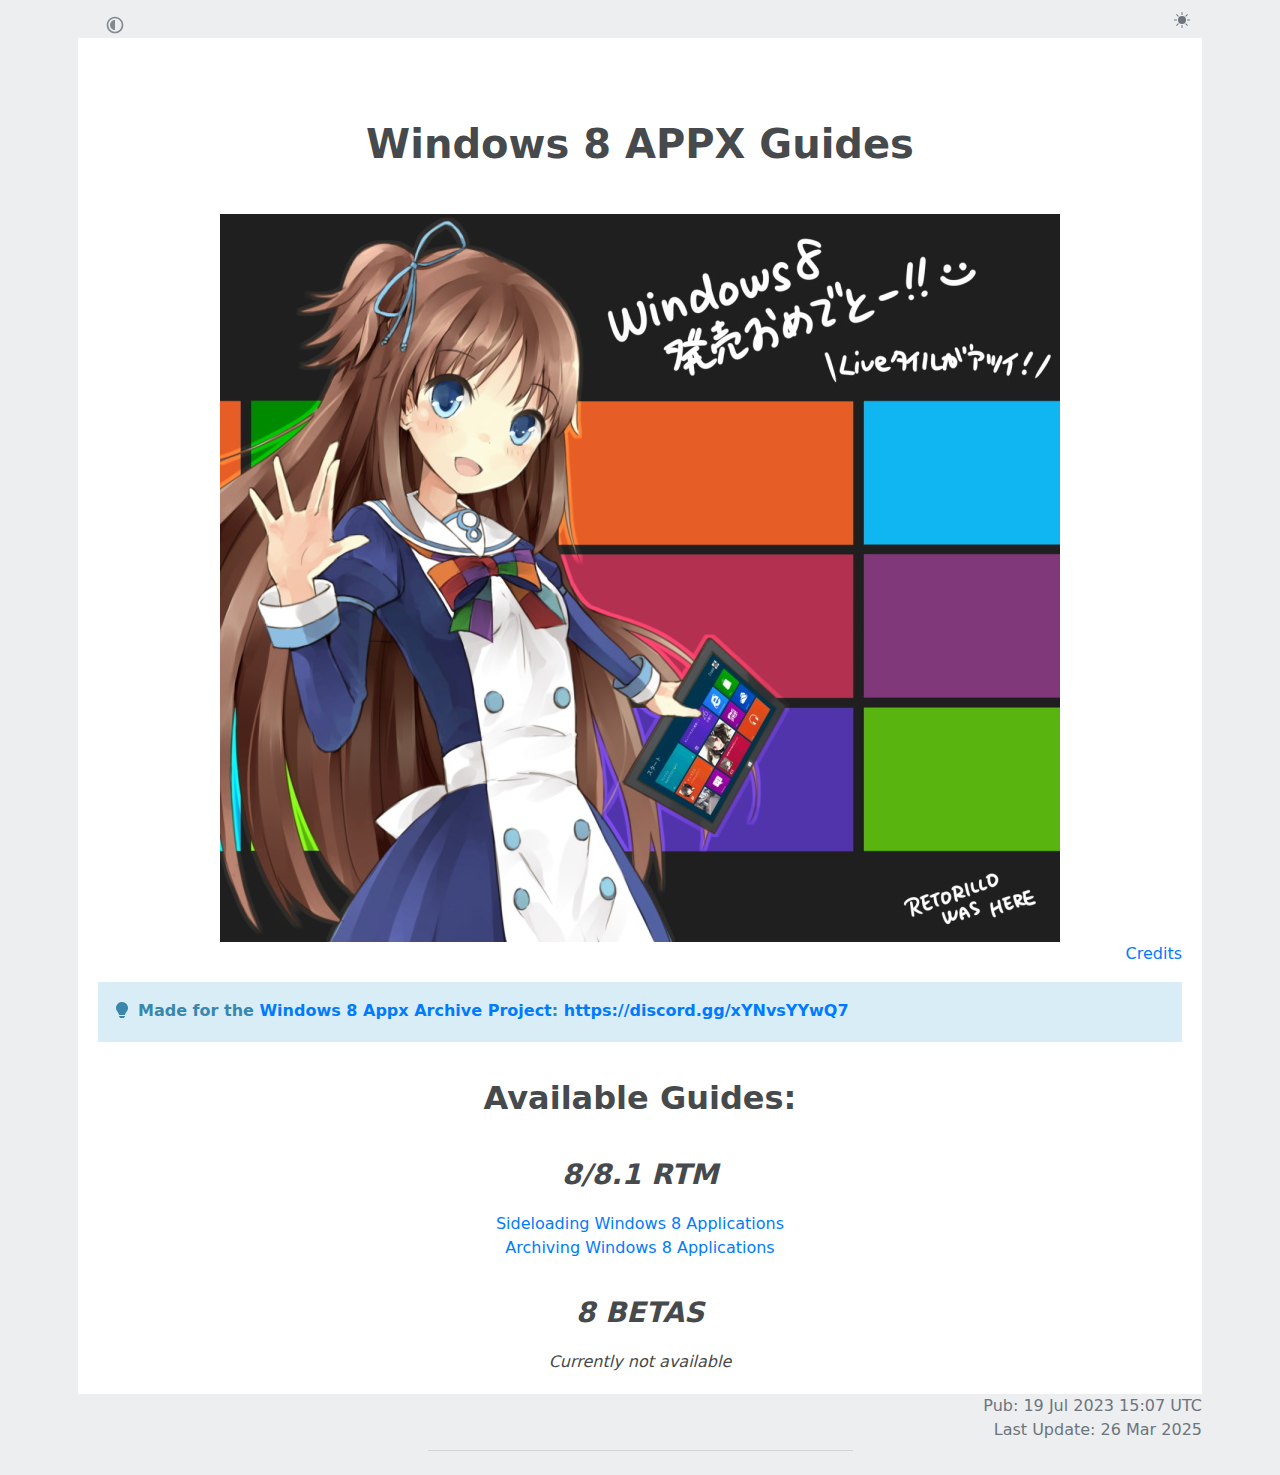
<file: index.html>
<!DOCTYPE html>
<html class="-mode dark-mode dnmgnmsy idc0_343 iujgi feugejhwjxj azimmrf"><head>
    <meta charset="utf-8">
    
<title>Windows 8 APPX Guides</title>
<link rel="canonical" href="https://win8appxarchive.github.io/">

<meta name="robots" content="noindex">
    
<meta name="description" content="
Made for the Windows 8 Appx Archive Project
Available Guides:
Sideloading Windows 8 Applications
Archiving Windows 8 Applications">

<meta name="twitter:card" content="summary">
<meta name="twitter:description" content="
Made for the Windows 8 Appx Archive Project
Available Guides:
Sideloading Windows 8 Applications
Archiving Windows 8 Applications">
<meta name="twitter:title" content="Windows 8 APPX Guides">
<meta name="twitter:site" content="@rentry_co">

<meta property="og:url" content="https://win8appxarchive.github.io/">
<meta property="og:description" content="
Made for the Windows 8 Appx Archive Project
Available Guides:
Sideloading Windows 8 Applications
Archiving Windows 8 Applications">
<meta property="og:title" content="Windows 8 APPX Guides">
<meta property="og:type" content="article">


<meta name="twitter:image" content="https://i.imgur.com/bNnygth.png">
<meta property="og:image" content="https://i.imgur.com/bNnygth.png">

    <meta name="referrer" content="strict-origin-when-cross-origin">
    <meta name="viewport" content="width=device-width, initial-scale=1, maximum-scale=2, user-scalable=1">

    <link rel="stylesheet" href="static/bootstrap.min.css">

    <!--<script>document.documentElement.classList.toggle("dark-mode", (localStorage.getItem("dark-mode") === null && window.matchMedia("(prefers-color-scheme: dark)").matches || localStorage.getItem("dark-mode") == "true"));</script>-->
    <script>const script = document.createElement("script"); const hn = window.location.hostname === 'win8appxarchive.github.io' && 'win8appxarchive.github.io' || 'win8appxarchive.github.io'; script.defer = true; script.setAttribute('data-domain', hn + ',win8appxarchive'); document.head.appendChild(script);</script><script defer="defer" data-domain="win8appxarchive.github.io,win8appxarchive"></script>

</head>

<body class="m-0 p-0 body render-metadata">

    <div class="sub-body">
        <div class="container container-smooth">
            <div class="row no-gutters">
               
<div class="col-12">

    <div class="row no-gutters">
        <div class="col-12 long-words">
            
            <div class="actions">
                <div class="container">
                    <div class="item full-contrast" title="High Contrast Mode">
                        <svg fill="none" height="24" viewBox="0 0 24 24" width="24" xmlns="http://www.w3.org/2000/svg"><path d="M12 18C10.4633 18 9.06151 17.4223 8 16.4722C6.7725 15.3736 6 13.777 6 12C6 10.223 6.7725 8.62643 8 7.52779C9.06151 6.57771 10.4633 6 12 6V18Z" fill="#83898e"></path><path clip-rule="evenodd" d="M2 12C2 6.47715 6.47715 2 12 2C17.5228 2 22 6.47715 22 12C22 17.5228 17.5228 22 12 22C6.47715 22 2 17.5228 2 12ZM12 20C7.58172 20 4 16.4183 4 12C4 7.58172 7.58172 4 12 4C16.4183 4 20 7.58172 20 12C20 16.4183 16.4183 20 12 20Z" fill="#83898e" fill-rule="evenodd"></path></svg>
                    </div>
                    
                </div>
				<div class="position-relative"><span style="right: 0; bottom: -9px; background:transparent!important" class="position-absolute btn squared mr-2 mr-sm-0" id="darkModeBtn" title="Dark/light mode"></span></div>
            </div>
                <div class="entry-text" style="min-height: 15rem;">
			<section class="foreground-container"></section>
                <article>
                    <div><h1 id="windows-8-appx-guides" class="md-center h-align"><span class="md-align md-center">Windows 8 APPX Guides</span><a class="headerlink" href="#windows-8-appx-guides" title="Permanent link" style="display: none;"> </a></h1>
<p><span class="md-align md-center"><img alt="(Last updated: 19/07/2023 V1)" referrerpolicy="same-origin" src="static/bNnygth.jpg" style="" title="(Last updated: 19/07/2023 V1)"></span>
<span class="md-align md-right"><a href="https://Win8APPXArchive.github.io/Win8Credits">Credits</a></span></p>
<div class="admonition info">
<p class="admonition-title">Made for the <a href="https://archive.org/details/Win8AppxArchive" rel="" target="nofollow noopener _blank">Windows 8 Appx Archive Project</a>: <a href="https://discord.gg/xYNvsYYwQ7" rel="" target="nofollow noopener _blank">https://discord.gg/xYNvsYYwQ7</a></p>
</div>
<h2 id="available-guides" class="md-center h-align"><span class="md-align md-center">Available Guides:</span><a class="headerlink" href="#available-guides" title="Permanent link" style="display: none;"> </a></h2>
<h3 id="881-rtm" class="md-center h-align"><span class="md-align md-center"><em>8/8.1 RTM</em></span><a class="headerlink" href="#881-rtm" title="Permanent link"> </a></h3>
<p><span class="md-align md-center"><a href="https://win8appxarchive.github.io/Win8Sideload">Sideloading Windows 8 Applications</a></span>
<span class="md-align md-center"><a href="https://win8appxarchive.github.io/Win8Archive">Archiving Windows 8 Applications</a></span></p>
<h3 id="8-betas" class="md-center h-align"><span class="md-align md-center"><em>8 BETAS</em></span><a class="headerlink" href="#8-betas" title="Permanent link"> </a></h3>
<p><span class="md-align md-center"><em>Currently not available</em></span></p></div>
                </article>
            </div>
        </div>
    </div>

    <div class="row no-gutters">
        <div class="col-12 px-0">
            <div class="text-muted">
                <div class="float-right text-right pr-2 pr-sm-0">
                    Pub: 19 Jul 2023 15:07 <span class="d-none d-sm-inline">UTC</span><br>
					Last Update: 26 Mar 2025 <br>
                </div>
            </div>
        </div>
    </div>
</div>

            
            <div class="text-center w-100 mb-3">
                <hr class="my-2 basement-hr">
            </div>
            
            

        </div>
    </div>

    <script src="static/jquery.min.js"></script>
    <script src="static/bootstrap.min.js"></script>
    
</body></html>
<!--
     FILE ARCHIVED ON 07:34:55 Jul 23, 2024 AND RETRIEVED FROM THE
     INTERNET ARCHIVE ON 06:51:31 Mar 26, 2025.
     JAVASCRIPT APPENDED BY WAYBACK MACHINE, COPYRIGHT INTERNET ARCHIVE.

     ALL OTHER CONTENT MAY ALSO BE PROTECTED BY COPYRIGHT (17 U.S.C.
     SECTION 108(a)(3)).
-->
</file>
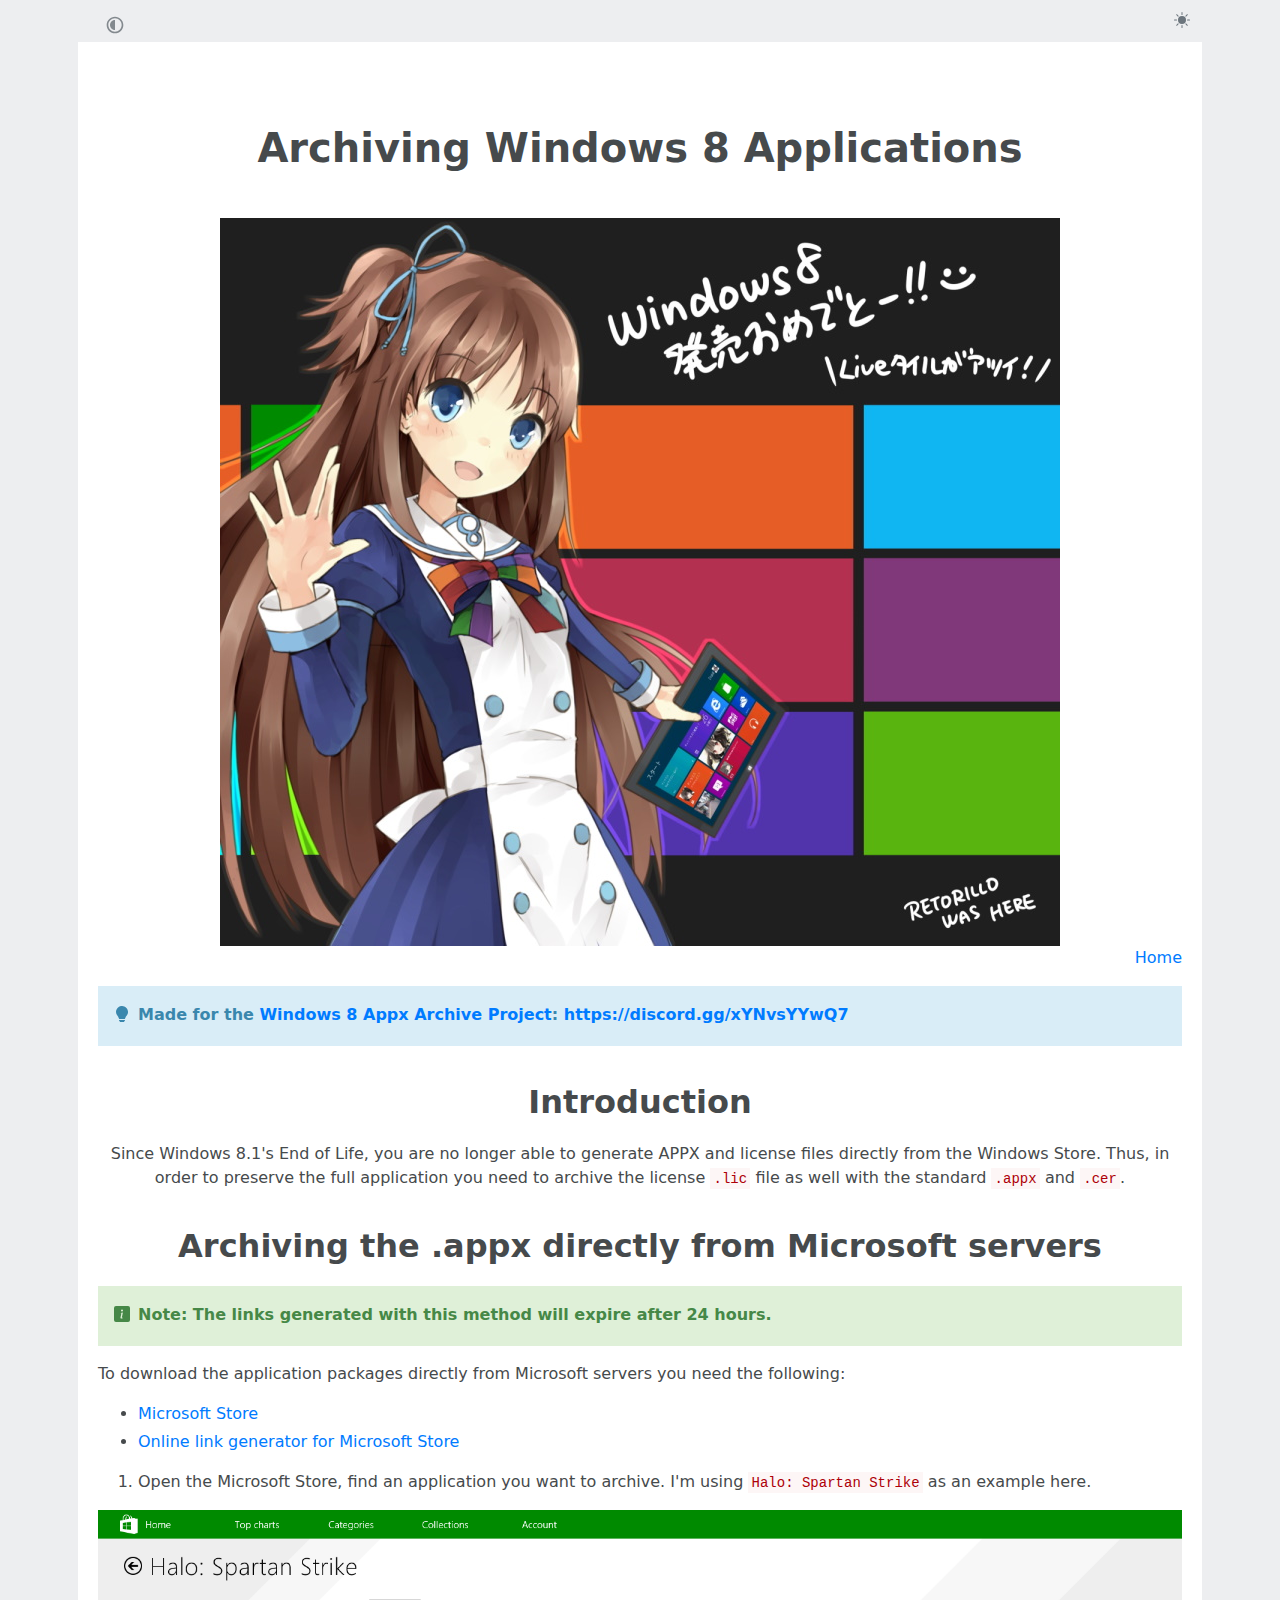
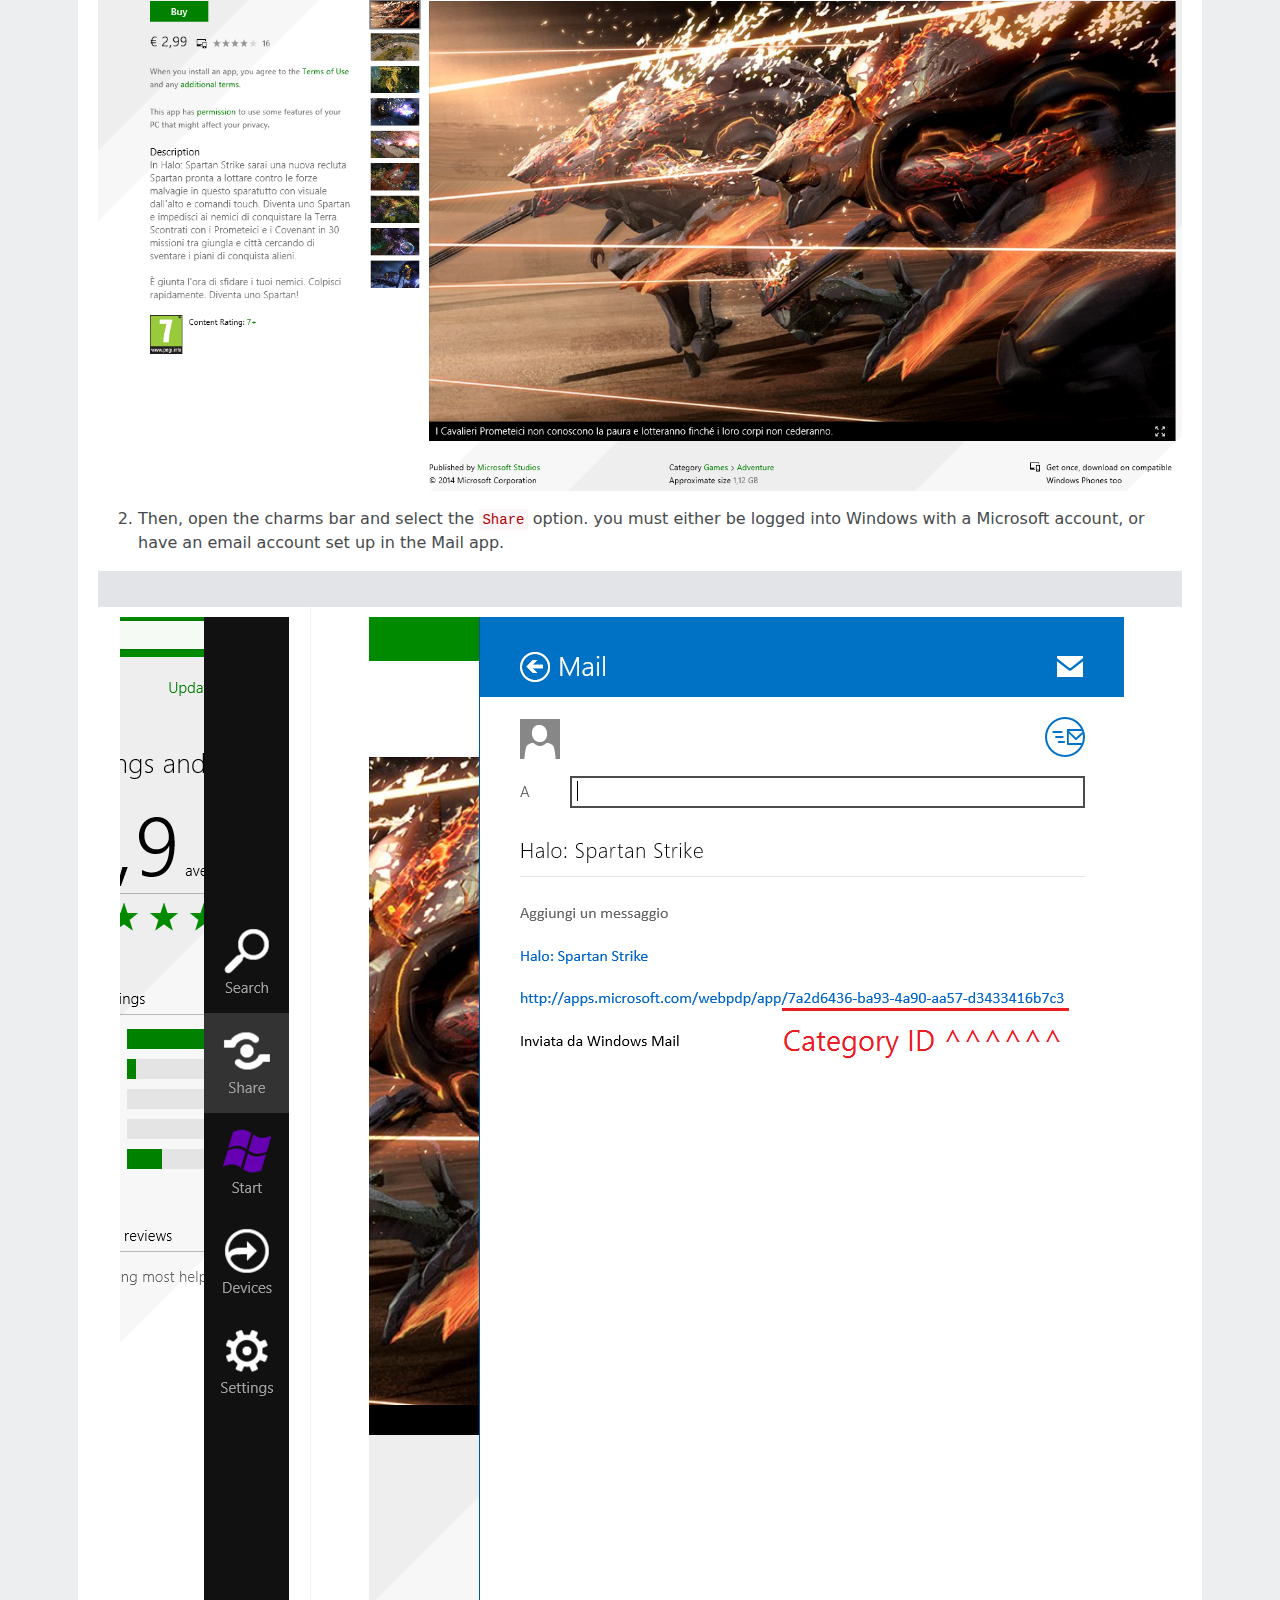
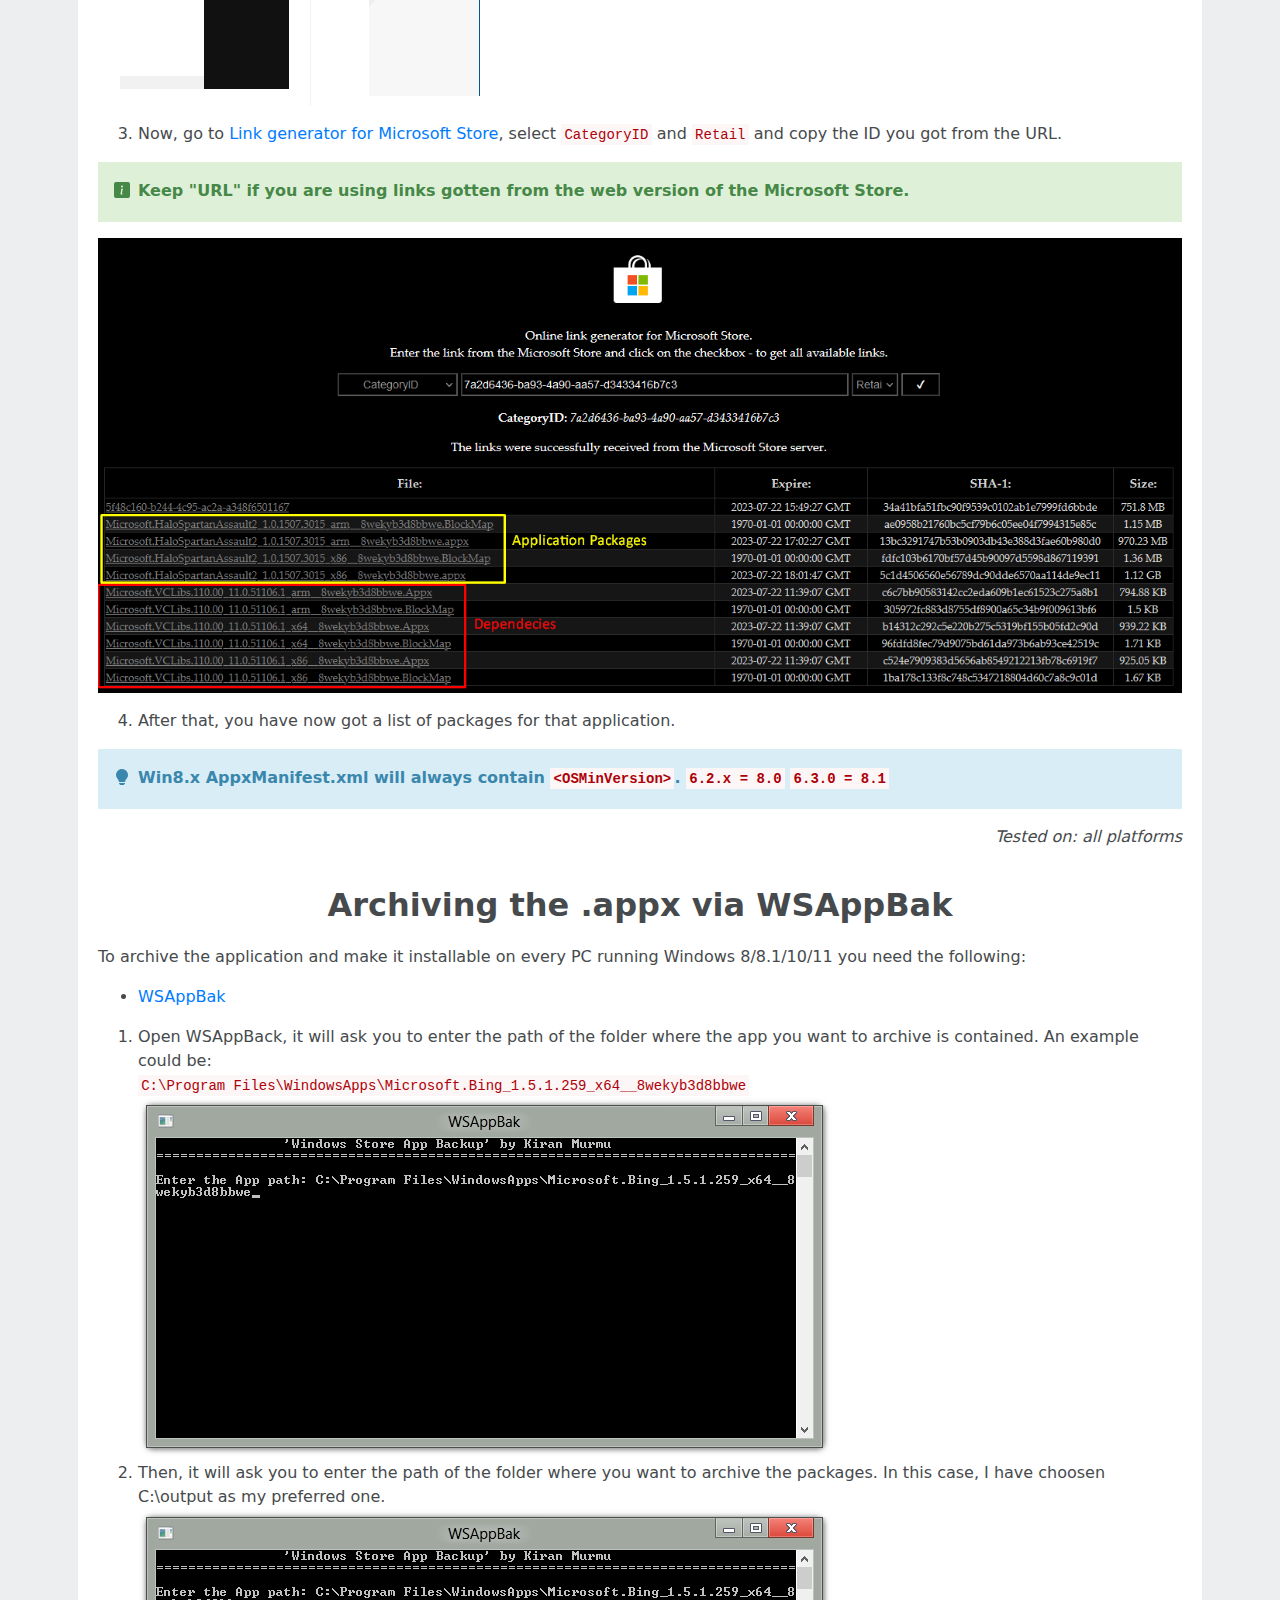
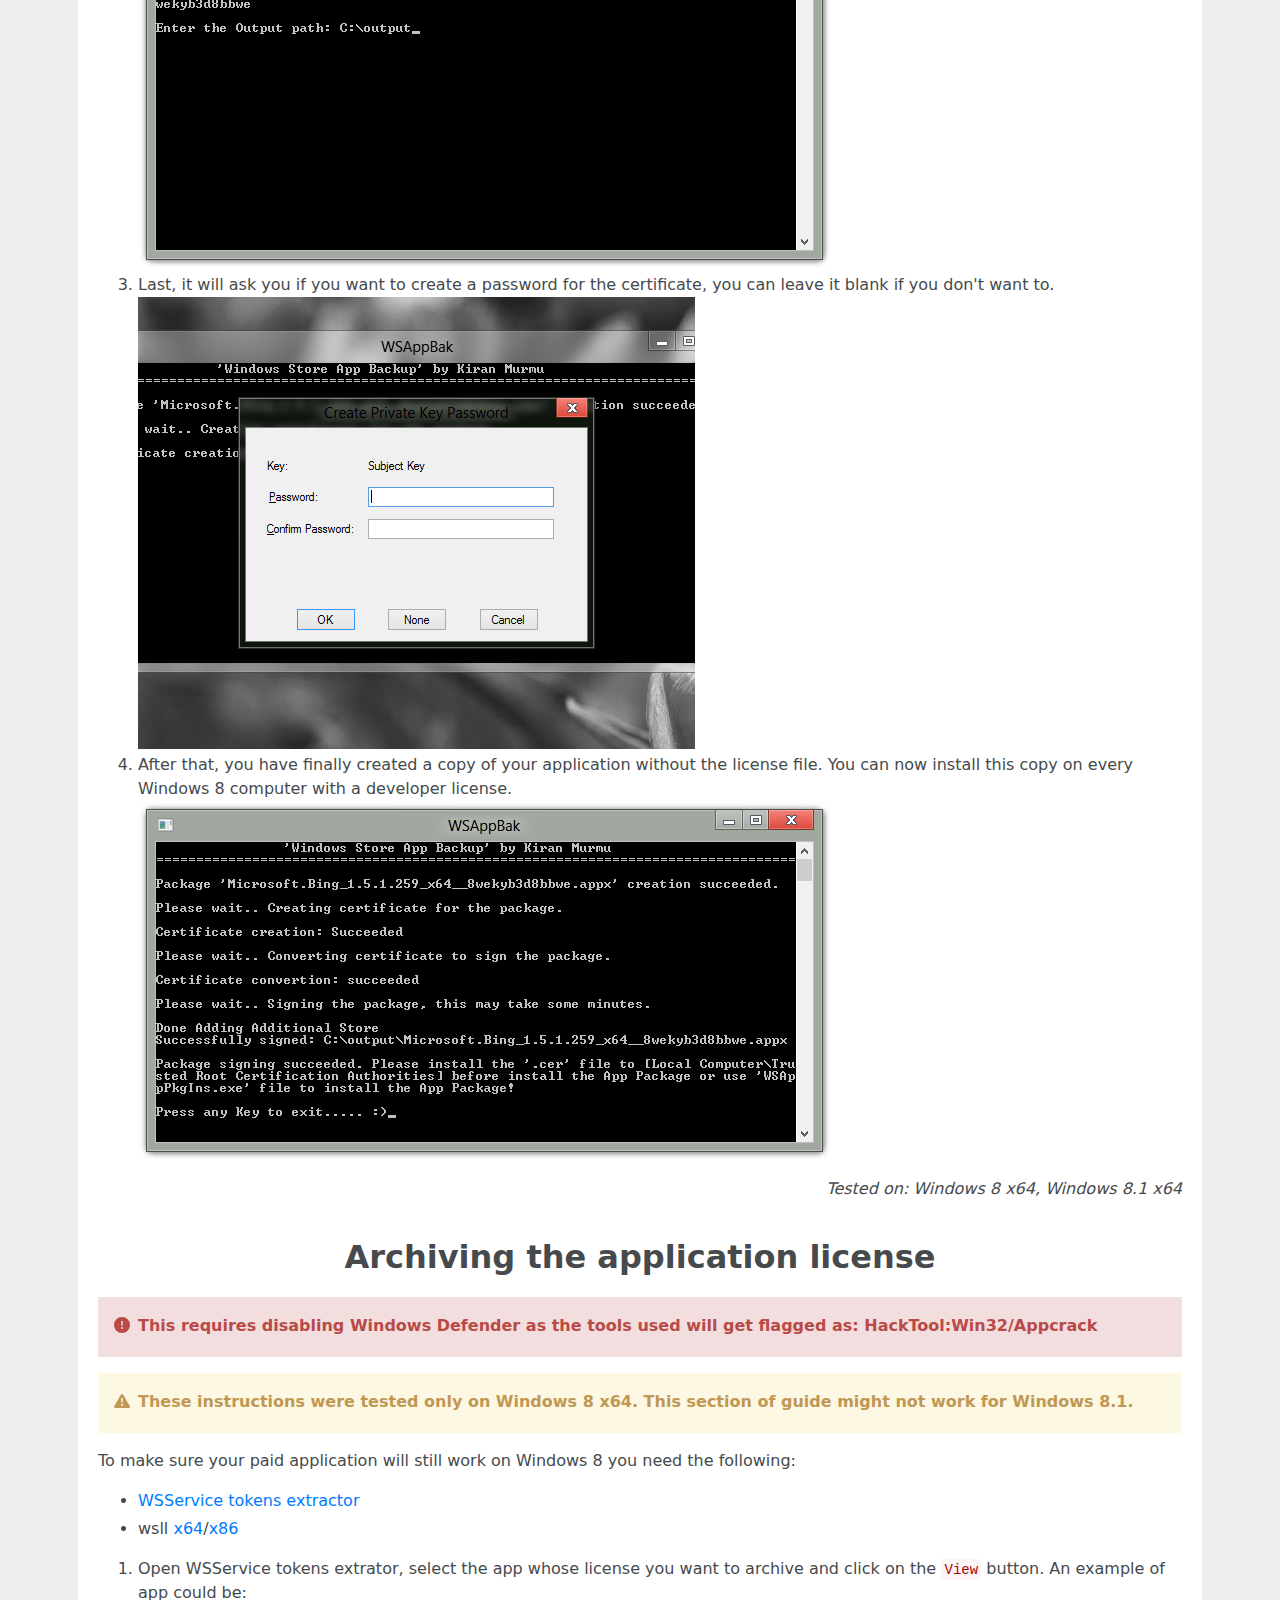
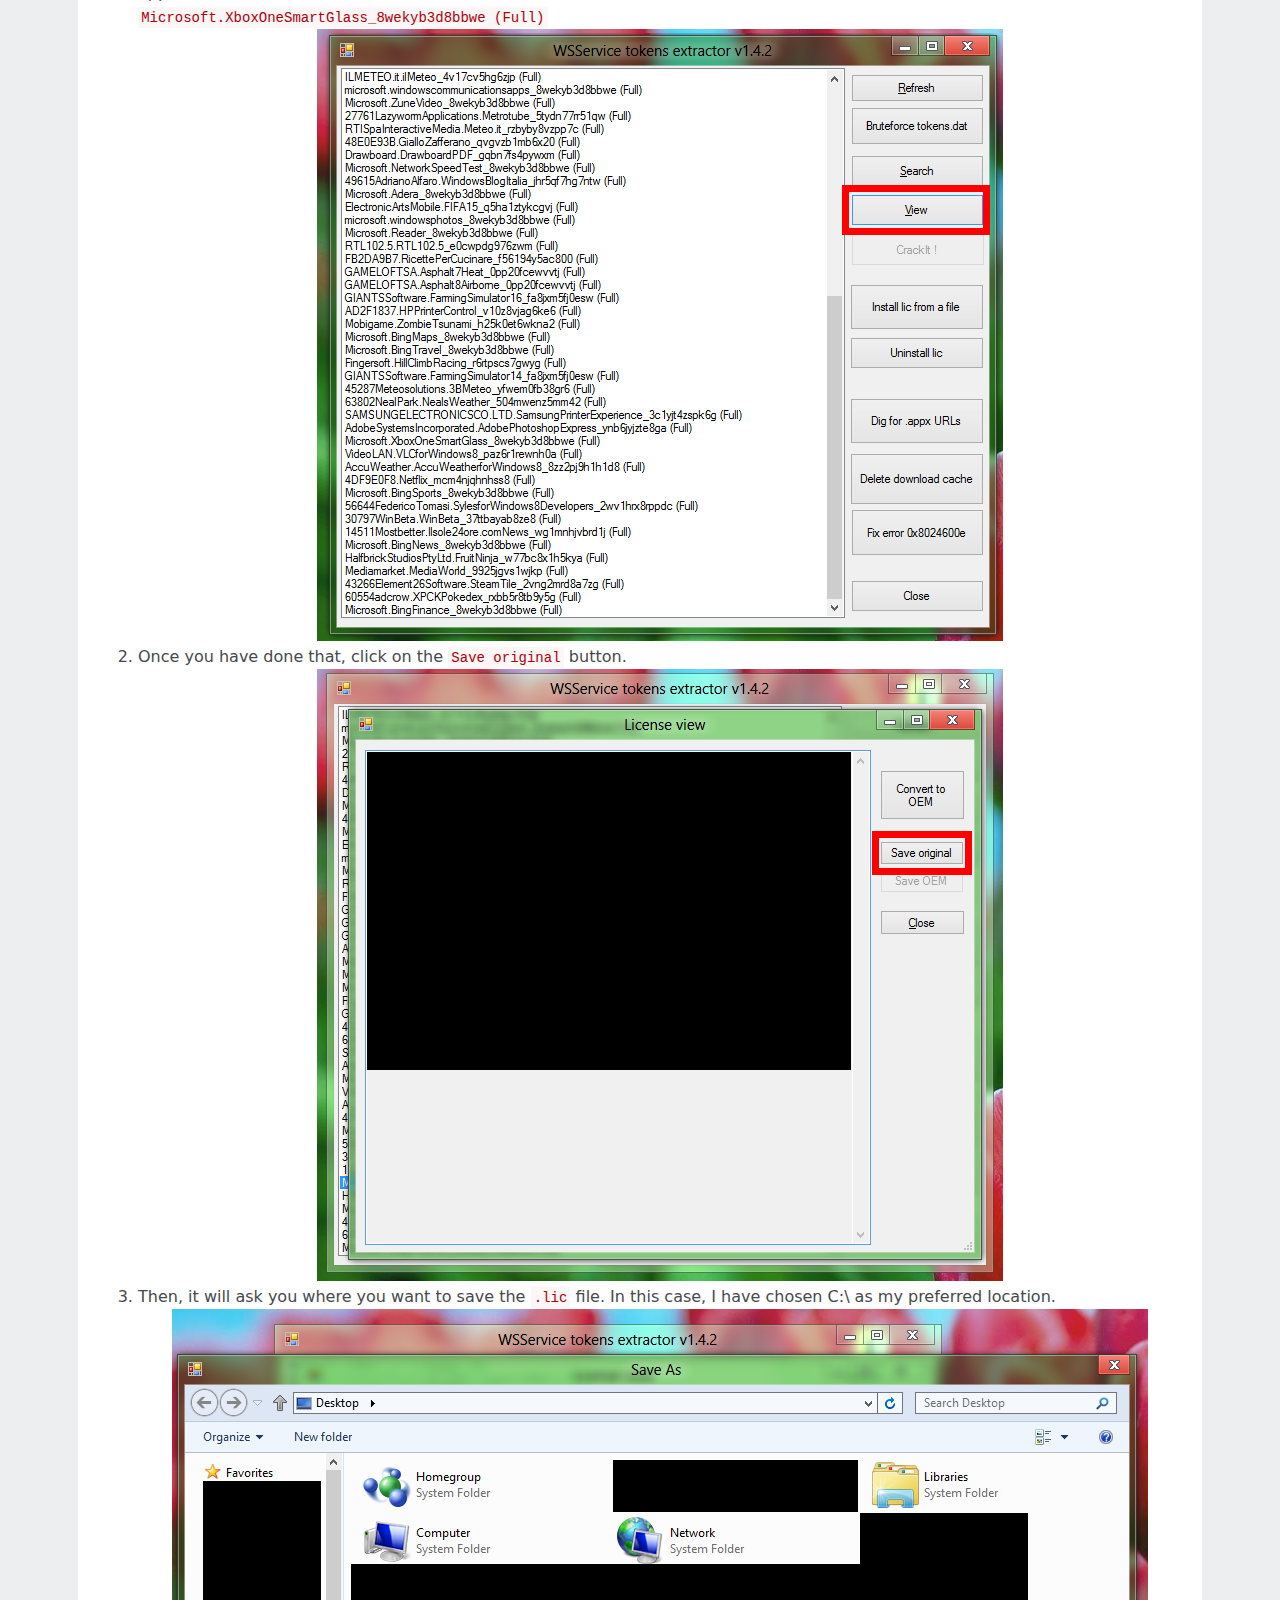
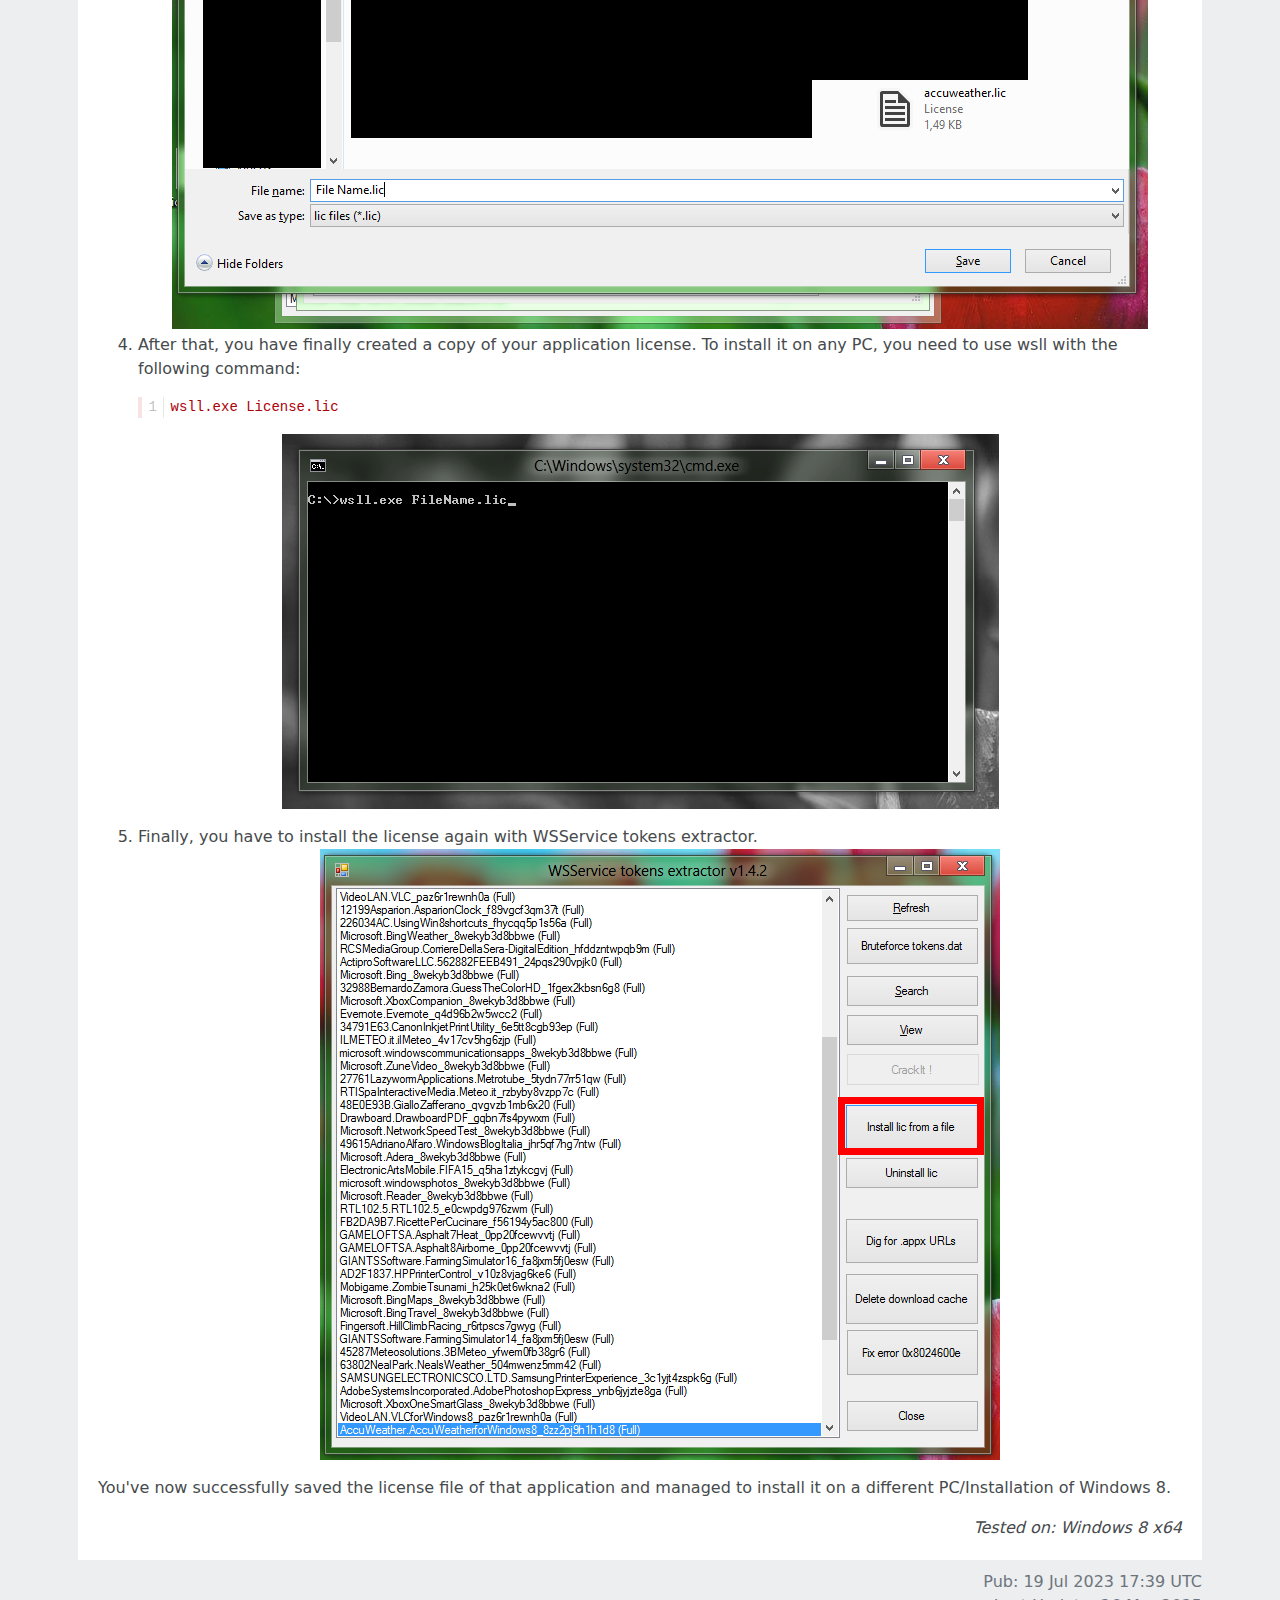
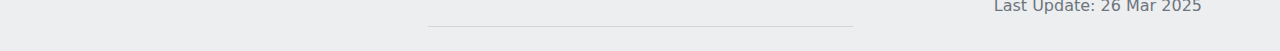
<file: Win8Archive.htm>
<!DOCTYPE html>
<html class="-mode dark-mode dnmgnmsy idc0_343 iujgi feugejhwjxj azimmrf"><head>
<meta http-equiv="content-type" content="text/html; charset=UTF-8">
    <meta charset="utf-8">
    

<title>Archiving Windows 8 Applications</title>

<link rel="canonical" href="https://win8appxarchive.github.io/Win8Archive">

<meta name="robots" content="noindex">

<meta name="description" content="Home
Made for the Windows 8 Appx Archive Project
Archiving Windows 8 Applications">


<meta name="twitter:card" content="summary">
<meta name="twitter:description" content="Home
Made for the Windows 8 Appx Archive Project
Archiving Windows 8 Applications">
<meta name="twitter:title" content="Archiving Windows 8 Applications">
<meta name="twitter:site" content="@rentry_co">

<meta property="og:url" content="https://win8appxarchive.github.io/Win8Archive">
<meta property="og:description" content="Home
Made for the Windows 8 Appx Archive Project
Archiving Windows 8 Applications">
<meta property="og:title" content="Archiving Windows 8 Applications">
<meta property="og:type" content="article">

<meta name="twitter:image" content="https://i.imgur.com/bNnygth.png">
<meta property="og:image" content="https://i.imgur.com/bNnygth.png">

    <meta name="referrer" content="strict-origin-when-cross-origin">
    <meta name="viewport" content="width=device-width, initial-scale=1, maximum-scale=2, user-scalable=1">

    <link rel="stylesheet" href="static/bootstrap.min.css">

    <!--<script>document.documentElement.classList.toggle("dark-mode", (localStorage.getItem("dark-mode") === null && window.matchMedia("(prefers-color-scheme: dark)").matches || localStorage.getItem("dark-mode") == "true"));</script>-->
    <script>const script = document.createElement("script"); const hn = window.location.hostname === 'win8appxarchive.github.io' && 'win8appxarchive.github.io' || 'win8appxarchive.github.io'; script.defer = true; script.setAttribute('data-domain', hn + ',win8appxarchive'); document.head.appendChild(script);</script><script defer="defer" data-domain="win8appxarchive.github.io,win8appxarchive"></script>

</head>

<body class="m-0 p-0 body render-metadata">


    <div class="sub-body">
        <div class="container container-smooth">
            <div class="row no-gutters">
               

<div class="col-12">

    <div class="row no-gutters">
        <div class="col-12 long-words">
            

            <div class="actions">
                <div class="container">
                    <div class="item full-contrast" title="High Contrast Mode">
                        <svg fill="none" height="24" viewBox="0 0 24 24" width="24" xmlns="http://www.w3.org/2000/svg"><path d="M12 18C10.4633 18 9.06151 17.4223 8 16.4722C6.7725 15.3736 6 13.777 6 12C6 10.223 6.7725 8.62643 8 7.52779C9.06151 6.57771 10.4633 6 12 6V18Z" fill="#83898e"></path><path clip-rule="evenodd" d="M2 12C2 6.47715 6.47715 2 12 2C17.5228 2 22 6.47715 22 12C22 17.5228 17.5228 22 12 22C6.47715 22 2 17.5228 2 12ZM12 20C7.58172 20 4 16.4183 4 12C4 7.58172 7.58172 4 12 4C16.4183 4 20 7.58172 20 12C20 16.4183 16.4183 20 12 20Z" fill="#83898e" fill-rule="evenodd"></path></svg>
                    </div>
                    
                </div>
				<div class="position-relative"><span style="right: 0; bottom: -9px; background:transparent!important" class="position-absolute btn squared mr-2 mr-sm-0" id="darkModeBtn" title="Dark/light mode"></span></div>
            </div>
            <div class="entry-text-container">
                <div class="entry-text" style="min-height: 15rem;">
                    <section class="foreground-container"></section>
                    <article>
                        
                        <div><h1 id="archiving-windows-8-applications" class="md-center h-align"><span class="md-align md-center">Archiving Windows 8 Applications</span><a class="headerlink" href="#archiving-windows-8-applications" title="Permanent link" style="display: none;"> </a></h1>
<p><span class="md-align md-center"><img alt="(Last updated: 27/08/2023 V1.2)" referrerpolicy="same-origin" src="static/bNnygth.jpg" style="" title="(Last updated: 27/08/2023 V1.2)"></span>
<span class="md-align md-right"><a href="https://win8appxarchive.github.io/">Home</a></span></p>
<div class="admonition info">
<p class="admonition-title">Made for the <a class="external" href="https://archive.org/details/Win8AppxArchive" rel="" target="_blank">Windows 8 Appx Archive Project</a>: <a class="external" href="https://discord.gg/xYNvsYYwQ7" rel="" target="_blank">https://discord.gg/xYNvsYYwQ7</a></p>
</div>
<h2 id="introduction" class="md-center h-align"><span class="md-align md-center">Introduction</span><a class="headerlink" href="#introduction" title="Permanent link"> </a></h2>
<p><span class="md-align md-center">Since Windows 8.1's End of Life, you
 are no longer able to generate APPX and license files directly from the
 Windows Store. Thus, in order to preserve the full application you need
 to archive the license <code>.lic</code> file as well with the standard <code>.appx</code> and <code>.cer</code>.</span></p>
<h2 id="archiving-the-appx-directly-from-microsoft-servers" class="md-center h-align"><span class="md-align md-center">Archiving the .appx directly from Microsoft servers</span><a class="headerlink" href="#archiving-the-appx-directly-from-microsoft-servers" title="Permanent link"> </a></h2>
<div class="admonition note">
<p class="admonition-title">Note: The links generated with this method will expire after 24 hours.</p>
</div>
<p>To download the application packages directly from Microsoft servers you need the following:</p>
<ul>
<li><a href="ms-windows-store:">Microsoft Store</a></li>
<li><a class="external" href="https://store.rg-adguard.net/" rel="" target="_blank">Online link generator for Microsoft Store</a></li>
</ul>
<ol>
<li>Open the Microsoft Store, find an application you want to archive. I'm using <code>Halo: Spartan Strike</code> as an example here.</li>
</ol>
<p><span class="md-align md-center"><img alt="(1)" referrerpolicy="same-origin" src="Win8Archive_files/kOYpQBE.png" style="" title="(1)"></span></p>
<ol start="2">
<li>Then, open the charms bar and select the <code>Share</code> option. you must either be logged into Windows with a Microsoft account, or have an email account set up in the Mail app.</li>
</ol>
<div class="ntable-wrapper">
<table class="ntable">
<thead>
<tr>
<th style="text-align: center">‎</th>
<th style="text-align: center">‎</th>
</tr>
</thead>
<tbody>
<tr>
<td style="text-align: center"><span class="md-align md-center"><img alt="(S2n1)" referrerpolicy="same-origin" src="Win8Archive_files/7Npv0f9.png" style="" title="(S2n1)"></span></td>
<td style="text-align: center"><span class="md-align md-center"><img alt="(S2n2)" referrerpolicy="same-origin" src="Win8Archive_files/g6U0LJM.png" style="" title="(S2n2)"></span></td>
</tr>
</tbody>
</table>
</div>
<ol start="3">
<li>Now, go to <a class="external" href="https://store.rg-adguard.net/" rel="" target="_blank">Link generator for Microsoft Store</a>, select <code>CategoryID</code> and <code>Retail</code> and copy the ID you got from the URL.</li>
</ol>
<div class="admonition note">
<p class="admonition-title">Keep "URL" if you are using links gotten from the web version of the Microsoft Store.</p>
</div>
<p><span class="md-align md-center"><img alt="(3)" referrerpolicy="same-origin" src="Win8Archive_files/ikcR3tO.png" style="" title="(3)"></span></p>
<ol start="4">
<li>After that, you have now got a list of packages for that application.</li>
</ol>
<div class="admonition info">
<p class="admonition-title">Win8.x AppxManifest.xml will always contain <code>&lt;OSMinVersion&gt;</code>. <code>6.2.x = 8.0</code> <code>6.3.0 = 8.1</code></p>
</div>
<p><em><span class="md-align md-right">Tested on: all platforms</span></em></p>
<h2 id="archiving-the-appx-via-wsappbak" class="md-center h-align"><span class="md-align md-center">Archiving the .appx via WSAppBak</span><a class="headerlink" href="#archiving-the-appx-via-wsappbak" title="Permanent link"> </a></h2>
<p>To archive the application and make it installable on every PC running Windows 8/8.1/10/11 you need the following:</p>
<ul>
<li><a class="external" href="https://github.com/Wapitiii/WSAppBak/releases/download/v1.0/WSAppBak.zip" rel="" target="_blank">WSAppBak</a></li>
</ul>
<ol>
<li>Open WSAppBack, it will ask you to enter the path of the folder 
where the app you want to archive is contained. An example could be:<br>
<code>C:\Program Files\WindowsApps\Microsoft.Bing_1.5.1.259_x64__8wekyb3d8bbwe</code><br>
<img alt="(1)" referrerpolicy="same-origin" src="Win8Archive_files/tO3B8aZ.png" style="" title="(1)"></li>
<li>Then, it will ask you to enter the path of the folder where you want
 to archive the packages. In this case, I have choosen C:\output as my 
preferred one.<br>
<img alt="(2)" referrerpolicy="same-origin" src="Win8Archive_files/HTXoVRX.png" style="" title="(2)"></li>
<li>Last, it will ask you if you want to create a password for the certificate, you can leave it blank if you don't want to.<br>
<img alt="(3)" referrerpolicy="same-origin" src="Win8Archive_files/AOxpVUU.png" style="" title="(3)"></li>
<li>After that, you have finally created a copy of your application 
without the license file. You can now install this copy on every Windows
 8 computer with a developer license.<br>
<img alt="(4)" referrerpolicy="same-origin" src="Win8Archive_files/p7YA5QQ.png" style="" title="(4)"></li>
</ol>
<p><em><span class="md-align md-right">Tested on: Windows 8 x64, Windows 8.1 x64</span></em></p>
<h2 id="archiving-the-application-license" class="md-center h-align"><span class="md-align md-center">Archiving the application license</span><a class="headerlink" href="#archiving-the-application-license" title="Permanent link"> </a></h2>
<div class="admonition danger">
<p class="admonition-title">This requires disabling Windows Defender as the tools used will get flagged as: <strong>HackTool:Win32/Appcrack</strong></p>
</div>
<div class="admonition warning">
<p class="admonition-title">These instructions were tested only on Windows 8 x64. This section of guide might not work for Windows 8.1.</p>
</div>
<p>To make sure your paid application will still work on Windows 8 you need the following:</p>
<ul>
<li><a class="external" href="https://github.com/AndnixSH/wsservice_crk/raw/main/release/wscrack_anycpu/TokensExtractor.exe" rel="" target="_blank">WSService tokens extractor</a></li>
<li>wsll <a class="external" href="https://github.com/AndnixSH/wsservice_crk/raw/main/release/wscrack_64/wsll.exe" rel="" target="_blank">x64</a>/<a class="external" href="https://github.com/AndnixSH/wsservice_crk/raw/main/release/wscrack_32/wsll.exe" rel="" target="_blank">x86</a></li>
</ul>
<ol>
<li>Open WSService tokens extrator, select the app whose license you want to archive and click on the <code>View</code> button. An example of app could be:<br>
<code>Microsoft.XboxOneSmartGlass_8wekyb3d8bbwe (Full)</code><br>
<span class="md-align md-center"><img alt="(1)" referrerpolicy="same-origin" src="Win8Archive_files/dFhKPJZ.png" style="" title="(1)"></span></li>
<li>Once you have done that, click on the <code>Save original</code> button.<br>
<span class="md-align md-center"><img alt="(2)" referrerpolicy="same-origin" src="Win8Archive_files/ahDzD8w.png" style="" title="(2)"></span></li>
<li>Then, it will ask you where you want to save the <code>.lic</code> file. In this case, I have chosen C:\ as my preferred location.<br>
<span class="md-align md-center"><img alt="(3)" referrerpolicy="same-origin" src="Win8Archive_files/nebijYP.png" style="" title="(3)"></span></li>
<li>After that, you have finally created a copy of your application 
license. To install it on any PC, you need to use wsll with the 
following command:<br>
<div class="codeblock">
<div class="clipboard">
<div class="clippy" tabindex="0" value="wsll.exe License.lic">
<div class="clippy-icon">⎗</div>
<div class="check-icon d-none cb-tooltip">✓<span class="cb-tooltiptext"></span></div>
</div>
</div>
<table class="highlighttable"><tbody><tr><td class="linenos"><div class="linenodiv"><pre><span class="normal"><a href="#L-1-1">1</a></span></pre></div></td><td class="code"><div class="highlight"><pre><span></span><span id="L-1-1"><a id="L-1-1" name="L-1-1"></a>wsll.exe License.lic
</span></pre></div>
</td></tr></tbody></table>
</div>
</li>
</ol>
<p><span class="md-align md-center"><img alt="(4)" referrerpolicy="same-origin" src="Win8Archive_files/YAQSy7s.png" style="" title="(4)"></span></p>
<ol start="5">
<li>Finally, you have to install the license again with WSService tokens extractor.<br>
<span class="md-align md-center"><img alt="(5)" referrerpolicy="same-origin" src="Win8Archive_files/PNswcVR.png" style="" title="(5)"></span></li>
</ol>
<p>You've now successfully saved the license file of that application 
and managed to install it on a different PC/Installation of Windows 8.</p>
<p><em><span class="md-align md-right">Tested on: Windows 8 x64</span></em></p></div>
                    </article>
                </div>
            </div>
        </div>
    </div>



<div class="row no-gutters">
    <div class="col-12 px-0">
        <div class="text-muted">
            <div class="float-right text-right pr-2 pr-sm-0">
                Pub: 19 Jul 2023 17:39 <span class="d-none d-sm-inline">UTC</span><br>
                Last Update: 26 Mar 2025 <br>
            </div>
        </div>
    </div>
</div>
</div>

                <div class="text-center w-100 mb-3">
                    <hr class="my-2 basement-hr">

                </div>
                
                

            </div>
        </div>

        <script src="static/jquery.min.js"></script>
        <script src="static/bootstrap.min.js"></script>
        
    </div>



</body>
</html>
</file>
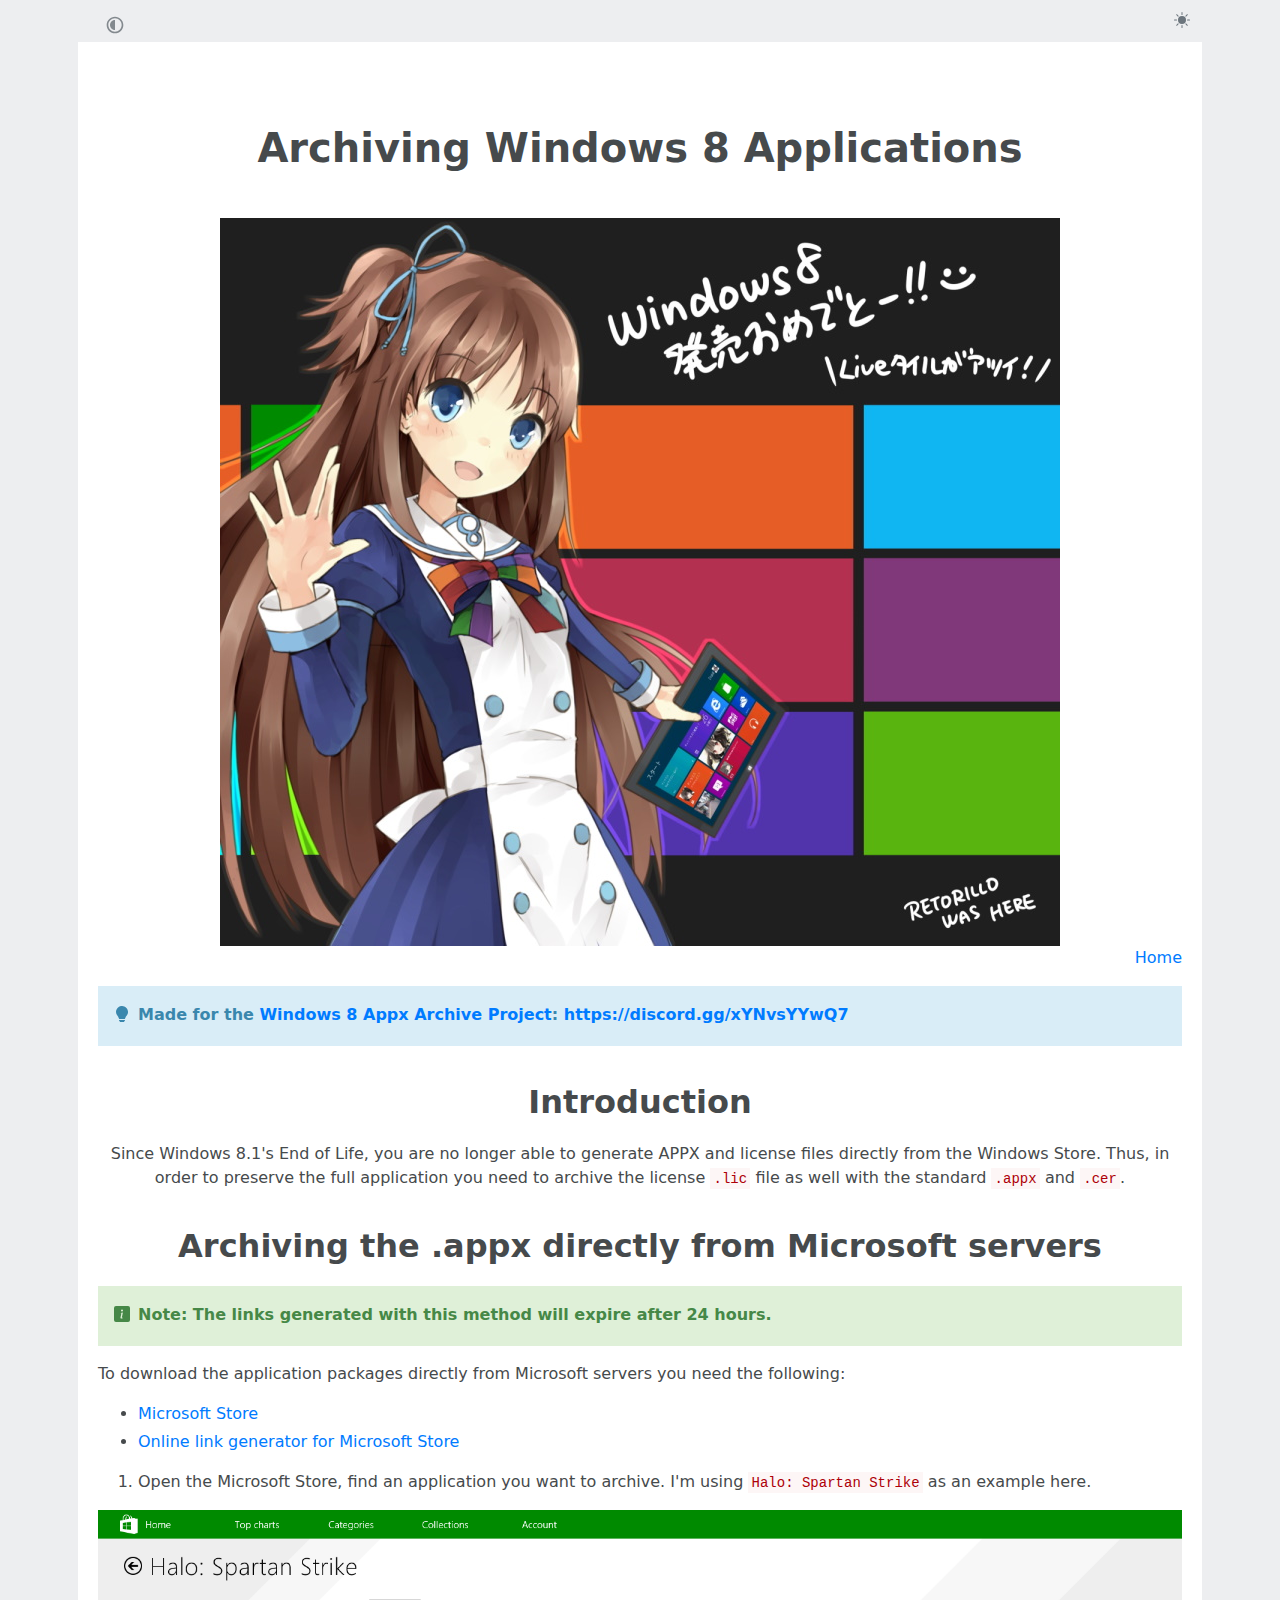
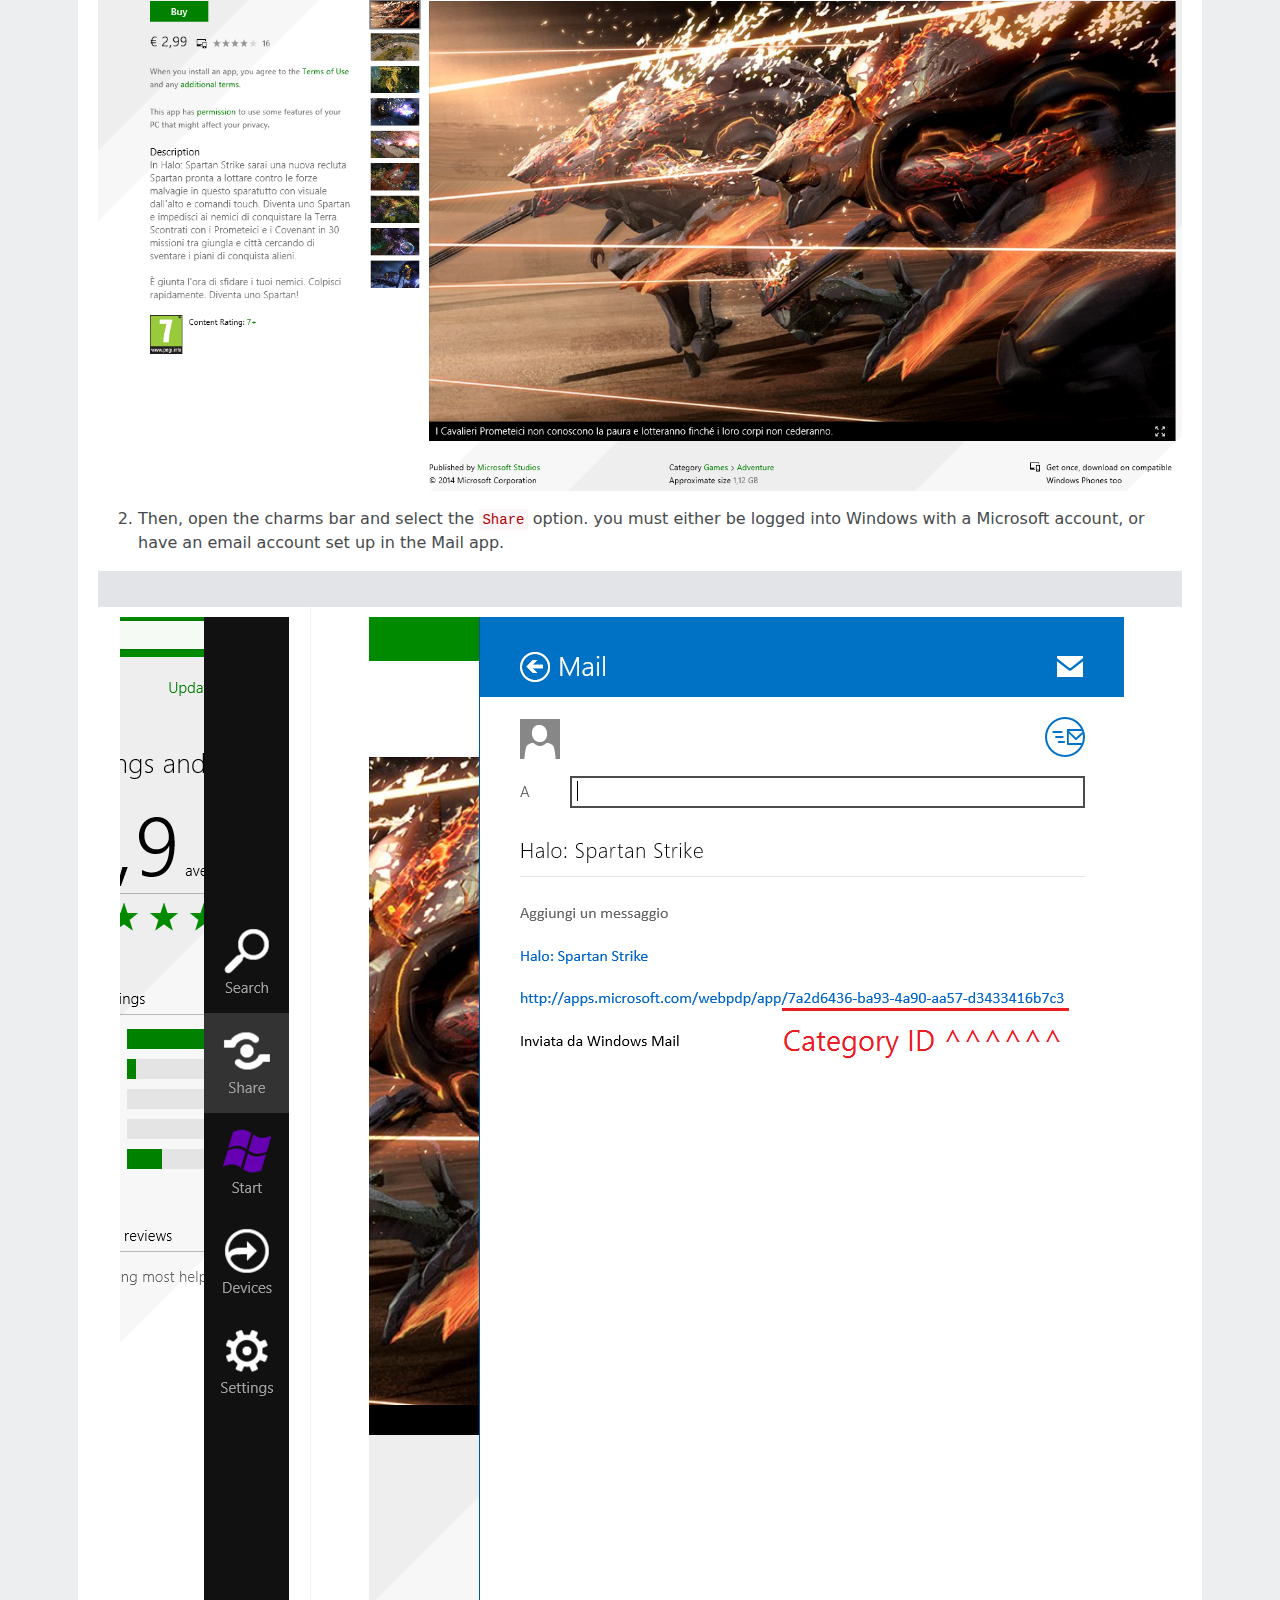
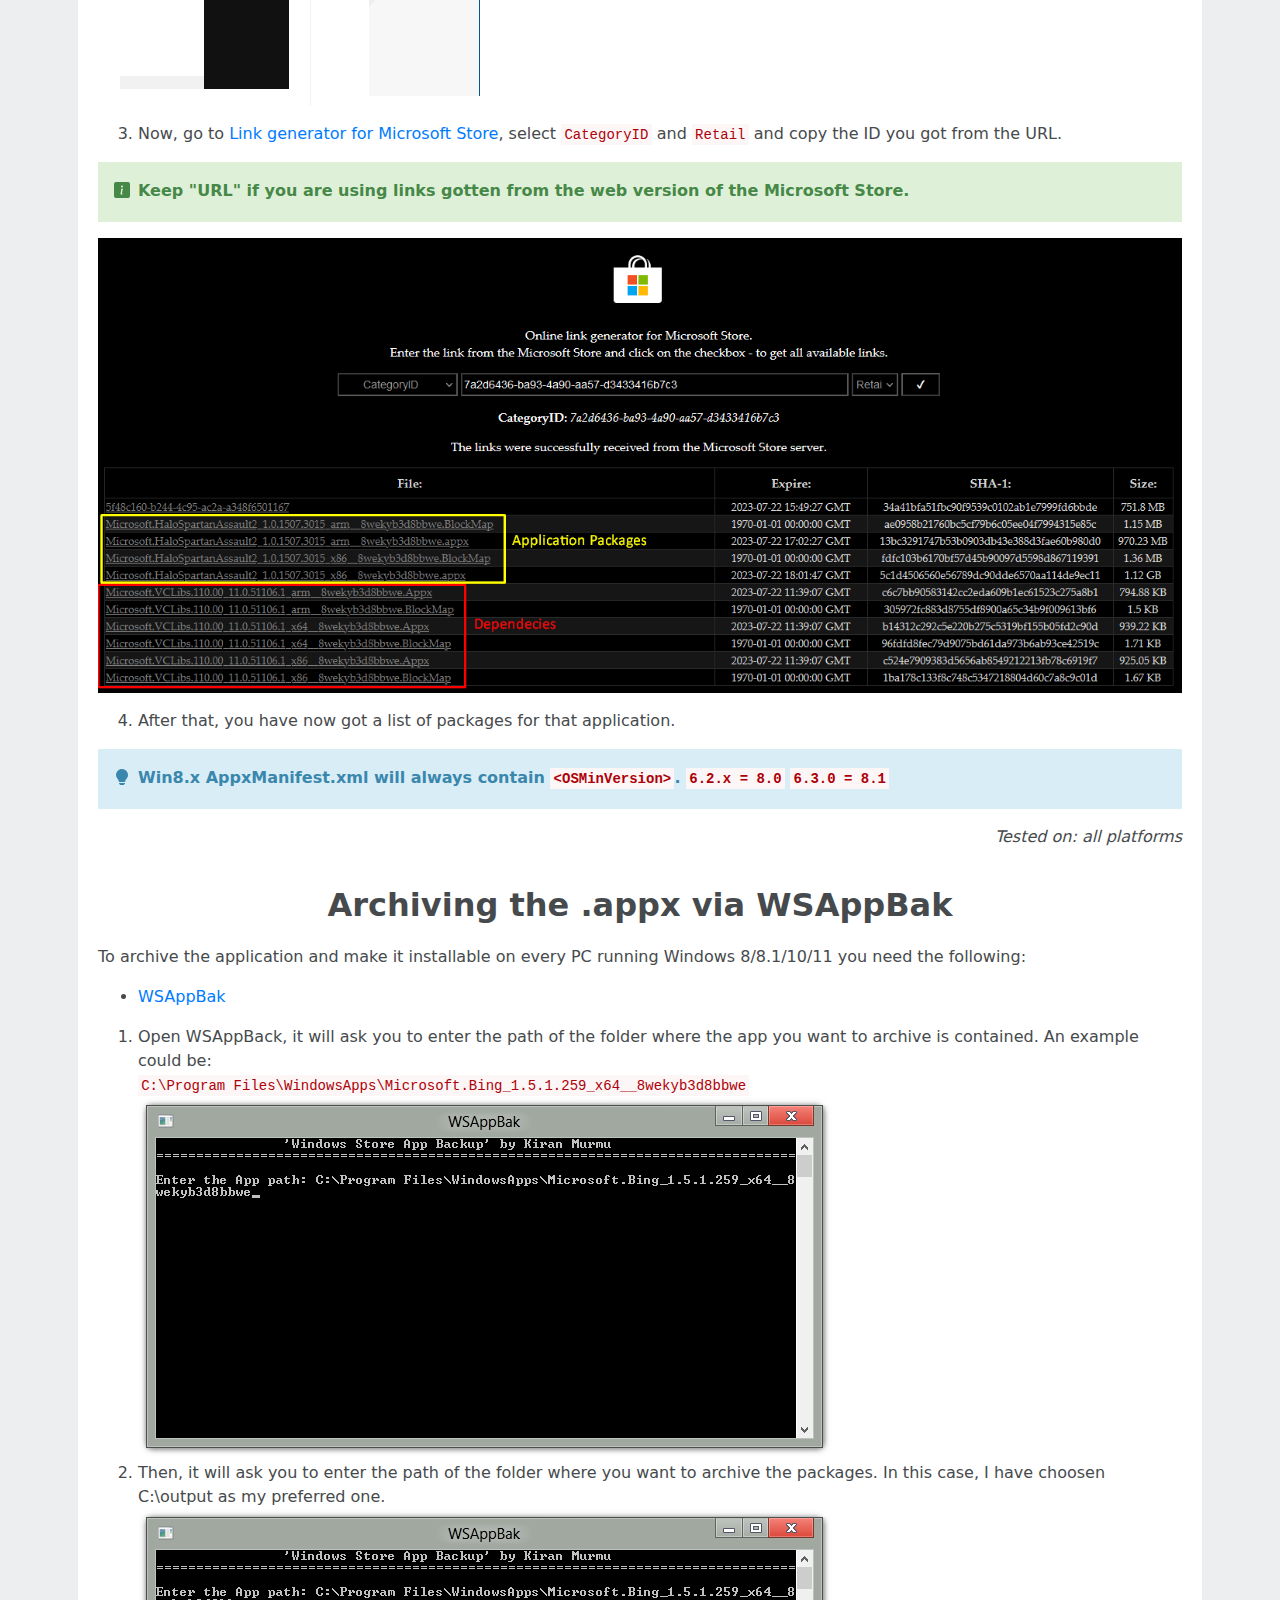
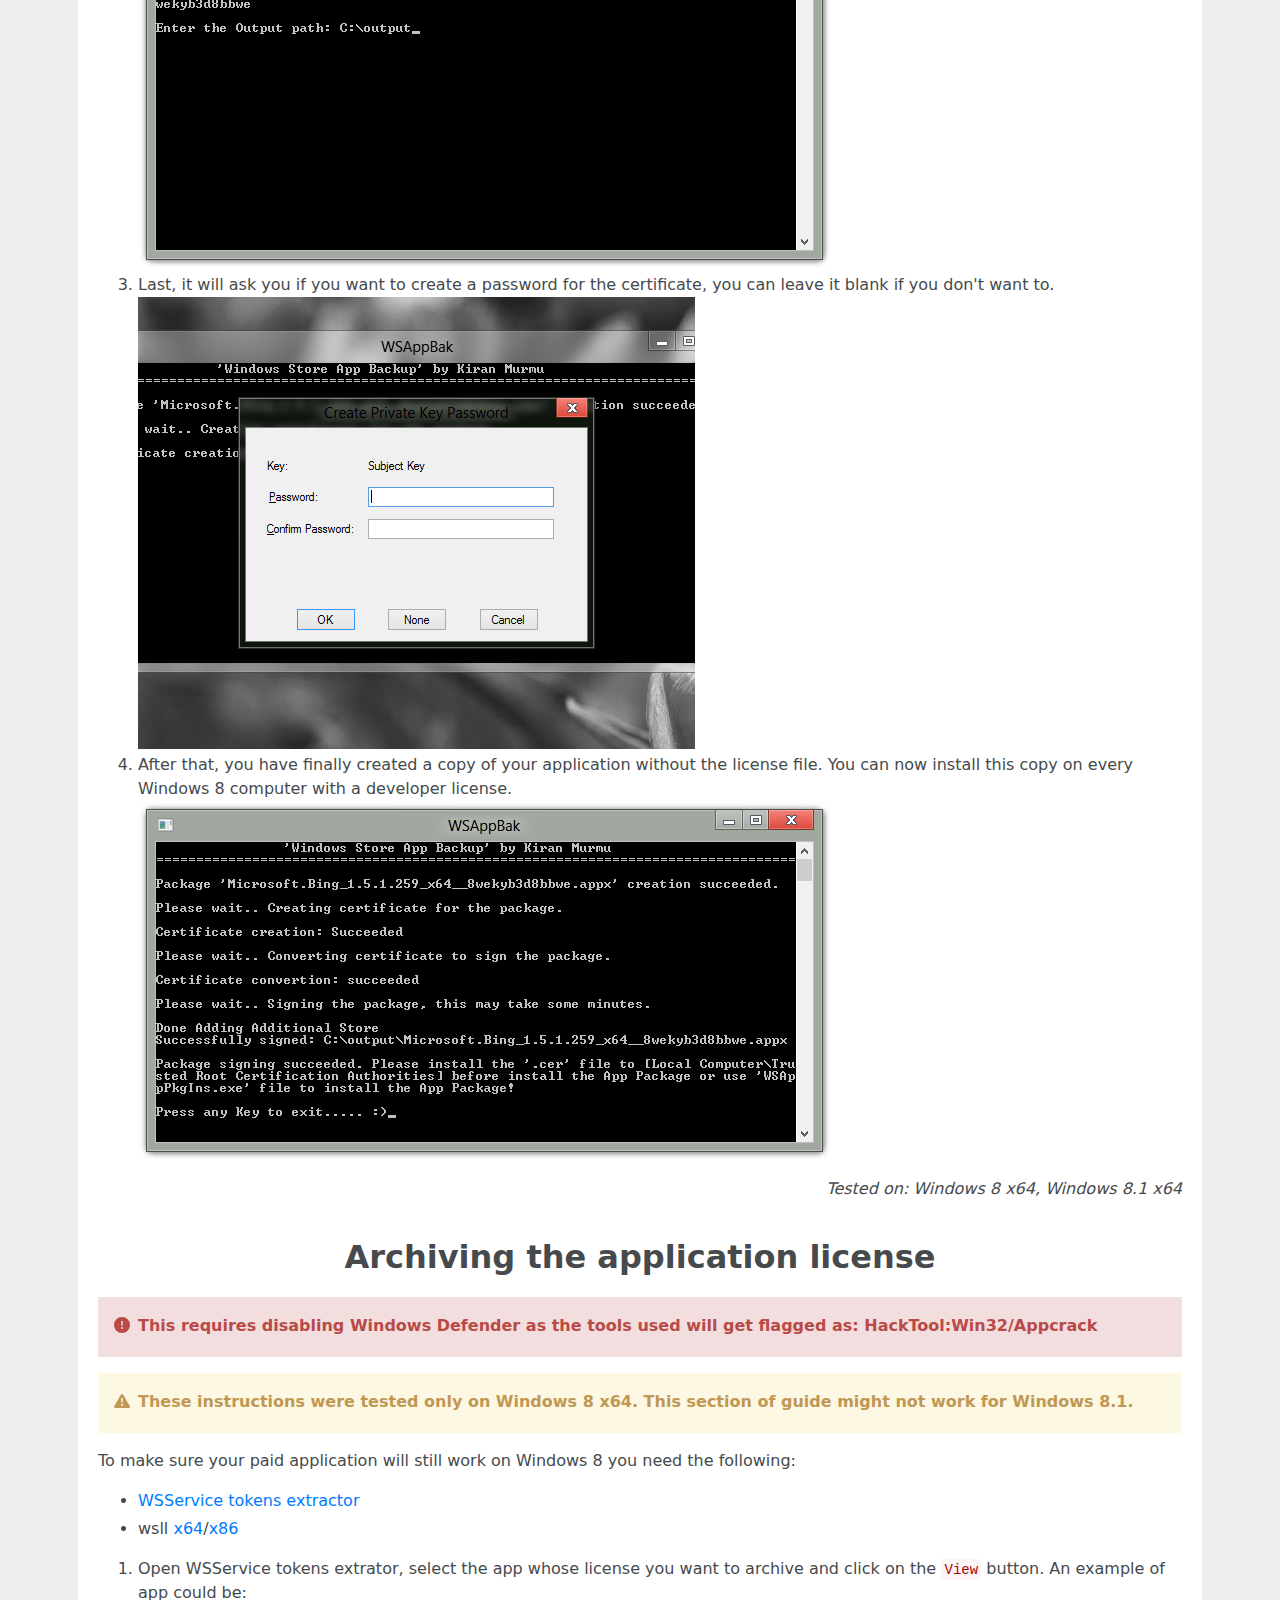
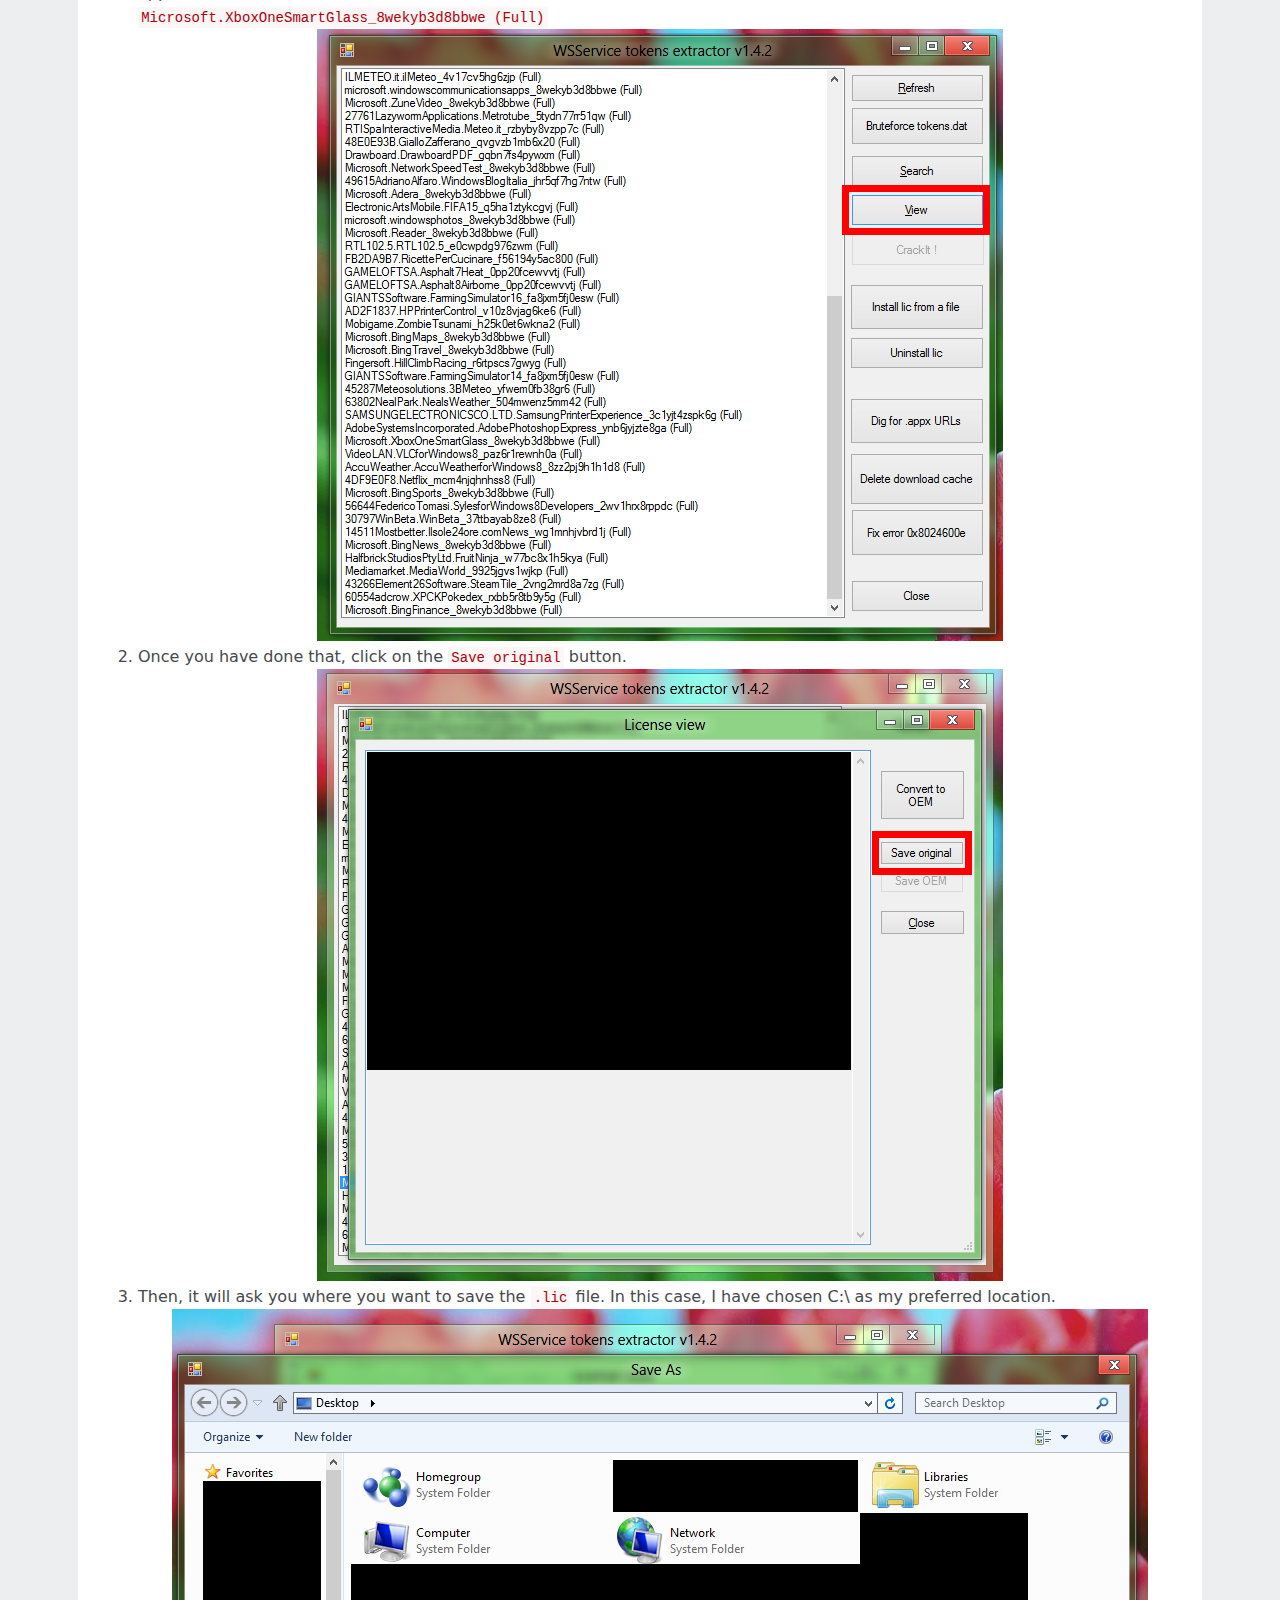
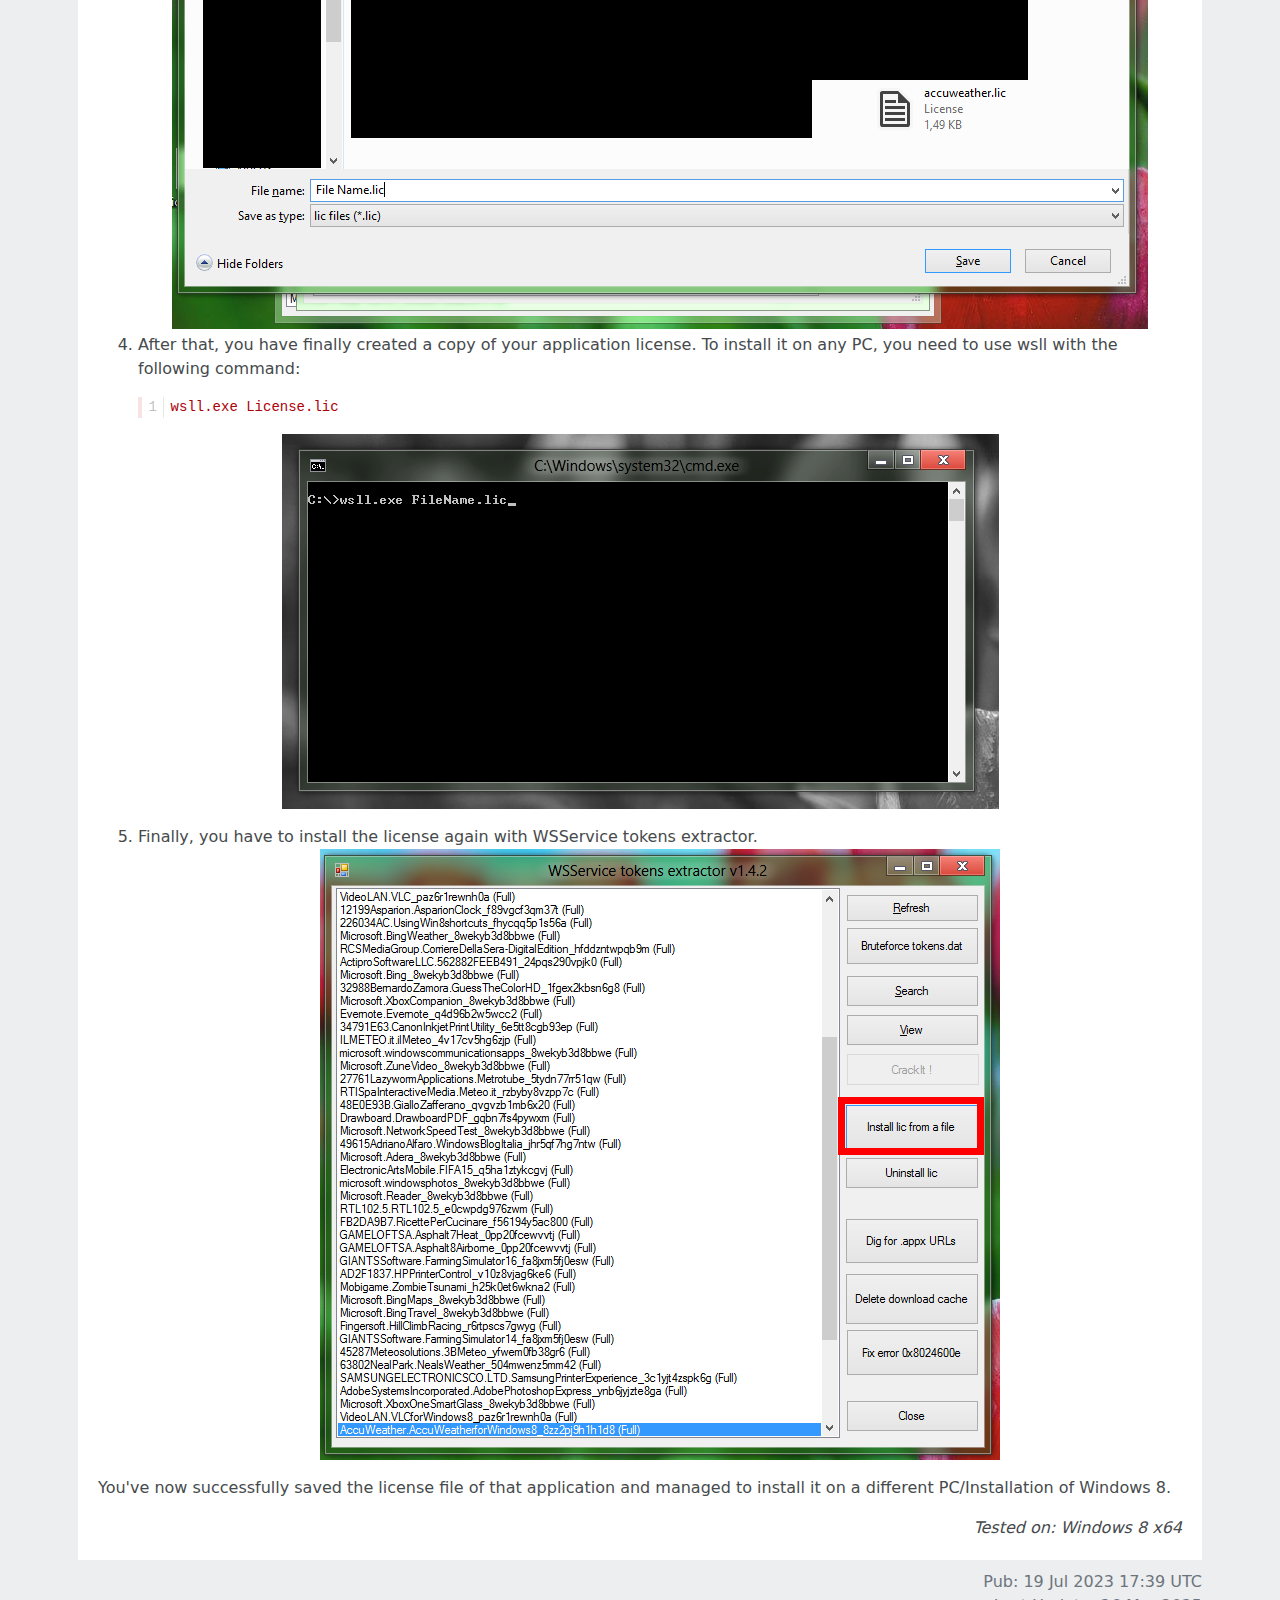
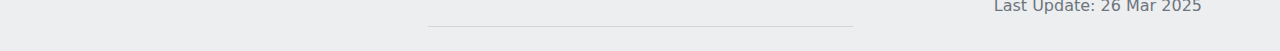
<file: Win8Archive.html>
<!DOCTYPE html>
<html class="-mode dark-mode dnmgnmsy idc0_343 iujgi feugejhwjxj azimmrf"><head>
<meta http-equiv="content-type" content="text/html; charset=UTF-8">
    <meta charset="utf-8">
    

<title>Archiving Windows 8 Applications</title>

<link rel="canonical" href="https://win8appxarchive.github.io/Win8Archive">

<meta name="robots" content="noindex">

<meta name="description" content="
Made for the Windows 8 Appx Archive Project
Archiving Windows 8 Applications">


<meta name="twitter:card" content="summary">
<meta name="twitter:description" content="
Made for the Windows 8 Appx Archive Project
Archiving Windows 8 Applications">
<meta name="twitter:title" content="Archiving Windows 8 Applications">
<meta name="twitter:site" content="@rentry_co">

<meta property="og:url" content="https://win8appxarchive.github.io/Win8Archive">
<meta property="og:description" content="
Made for the Windows 8 Appx Archive Project
Archiving Windows 8 Applications">
<meta property="og:title" content="Archiving Windows 8 Applications">
<meta property="og:type" content="article">

<meta name="twitter:image" content="https://i.imgur.com/bNnygth.png">
<meta property="og:image" content="https://i.imgur.com/bNnygth.png">

    <meta name="referrer" content="strict-origin-when-cross-origin">
    <meta name="viewport" content="width=device-width, initial-scale=1, maximum-scale=2, user-scalable=1">

    <link rel="stylesheet" href="static/bootstrap.min.css">

    <!--<script>document.documentElement.classList.toggle("dark-mode", (localStorage.getItem("dark-mode") === null && window.matchMedia("(prefers-color-scheme: dark)").matches || localStorage.getItem("dark-mode") == "true"));</script>-->
    <script>const script = document.createElement("script"); const hn = window.location.hostname === 'win8appxarchive.github.io' && 'win8appxarchive.github.io' || 'win8appxarchive.github.io'; script.defer = true; script.setAttribute('data-domain', hn + ',win8appxarchive'); document.head.appendChild(script);</script><script defer="defer" data-domain="win8appxarchive.github.io,win8appxarchive"></script>

</head>

<body class="m-0 p-0 body render-metadata">


    <div class="sub-body">
        <div class="container container-smooth">
            <div class="row no-gutters">
               

<div class="col-12">

    <div class="row no-gutters">
        <div class="col-12 long-words">
            

            <div class="actions">
                <div class="container">
                    <div class="item full-contrast" title="High Contrast Mode">
                        <svg fill="none" height="24" viewBox="0 0 24 24" width="24" xmlns="http://www.w3.org/2000/svg"><path d="M12 18C10.4633 18 9.06151 17.4223 8 16.4722C6.7725 15.3736 6 13.777 6 12C6 10.223 6.7725 8.62643 8 7.52779C9.06151 6.57771 10.4633 6 12 6V18Z" fill="#83898e"></path><path clip-rule="evenodd" d="M2 12C2 6.47715 6.47715 2 12 2C17.5228 2 22 6.47715 22 12C22 17.5228 17.5228 22 12 22C6.47715 22 2 17.5228 2 12ZM12 20C7.58172 20 4 16.4183 4 12C4 7.58172 7.58172 4 12 4C16.4183 4 20 7.58172 20 12C20 16.4183 16.4183 20 12 20Z" fill="#83898e" fill-rule="evenodd"></path></svg>
                    </div>
                    
                </div>
				<div class="position-relative"><span style="right: 0; bottom: -9px; background:transparent!important" class="position-absolute btn squared mr-2 mr-sm-0" id="darkModeBtn" title="Dark/light mode"></span></div>
            </div>
            <div class="entry-text-container">
                <div class="entry-text" style="min-height: 15rem;">
                    <section class="foreground-container"></section>
                    <article>
                        
                        <div><h1 id="archiving-windows-8-applications" class="md-center h-align"><span class="md-align md-center">Archiving Windows 8 Applications</span><a class="headerlink" href="#archiving-windows-8-applications" title="Permanent link" style="display: none;"> </a></h1>
<p><span class="md-align md-center"><img alt="(Last updated: 27/08/2023 V1.2)" referrerpolicy="same-origin" src="static/bNnygth.jpg" style="" title="(Last updated: 27/08/2023 V1.2)"></span>
<span class="md-align md-right"><a href="https://win8appxarchive.github.io/">Home</a></span></p>
<div class="admonition info">
<p class="admonition-title">Made for the <a class="external" href="https://archive.org/details/Win8AppxArchive" rel="" target="_blank">Windows 8 Appx Archive Project</a>: <a class="external" href="https://discord.gg/xYNvsYYwQ7" rel="" target="_blank">https://discord.gg/xYNvsYYwQ7</a></p>
</div>
<h2 id="introduction" class="md-center h-align"><span class="md-align md-center">Introduction</span><a class="headerlink" href="#introduction" title="Permanent link"> </a></h2>
<p><span class="md-align md-center">Since Windows 8.1's End of Life, you
 are no longer able to generate APPX and license files directly from the
 Windows Store. Thus, in order to preserve the full application you need
 to archive the license <code>.lic</code> file as well with the standard <code>.appx</code> and <code>.cer</code>.</span></p>
<h2 id="archiving-the-appx-directly-from-microsoft-servers" class="md-center h-align"><span class="md-align md-center">Archiving the .appx directly from Microsoft servers</span><a class="headerlink" href="#archiving-the-appx-directly-from-microsoft-servers" title="Permanent link"> </a></h2>
<div class="admonition note">
<p class="admonition-title">Note: The links generated with this method will expire after 24 hours.</p>
</div>
<p>To download the application packages directly from Microsoft servers you need the following:</p>
<ul>
<li><a href="ms-windows-store:">Microsoft Store</a></li>
<li><a class="external" href="https://store.rg-adguard.net/" rel="" target="_blank">Online link generator for Microsoft Store</a></li>
</ul>
<ol>
<li>Open the Microsoft Store, find an application you want to archive. I'm using <code>Halo: Spartan Strike</code> as an example here.</li>
</ol>
<p><span class="md-align md-center"><img alt="(1)" referrerpolicy="same-origin" src="Win8Archive_files/kOYpQBE.png" style="" title="(1)"></span></p>
<ol start="2">
<li>Then, open the charms bar and select the <code>Share</code> option. you must either be logged into Windows with a Microsoft account, or have an email account set up in the Mail app.</li>
</ol>
<div class="ntable-wrapper">
<table class="ntable">
<thead>
<tr>
<th style="text-align: center">‎</th>
<th style="text-align: center">‎</th>
</tr>
</thead>
<tbody>
<tr>
<td style="text-align: center"><span class="md-align md-center"><img alt="(S2n1)" referrerpolicy="same-origin" src="Win8Archive_files/7Npv0f9.png" style="" title="(S2n1)"></span></td>
<td style="text-align: center"><span class="md-align md-center"><img alt="(S2n2)" referrerpolicy="same-origin" src="Win8Archive_files/g6U0LJM.png" style="" title="(S2n2)"></span></td>
</tr>
</tbody>
</table>
</div>
<ol start="3">
<li>Now, go to <a class="external" href="https://store.rg-adguard.net/" rel="" target="_blank">Link generator for Microsoft Store</a>, select <code>CategoryID</code> and <code>Retail</code> and copy the ID you got from the URL.</li>
</ol>
<div class="admonition note">
<p class="admonition-title">Keep "URL" if you are using links gotten from the web version of the Microsoft Store.</p>
</div>
<p><span class="md-align md-center"><img alt="(3)" referrerpolicy="same-origin" src="Win8Archive_files/ikcR3tO.png" style="" title="(3)"></span></p>
<ol start="4">
<li>After that, you have now got a list of packages for that application.</li>
</ol>
<div class="admonition info">
<p class="admonition-title">Win8.x AppxManifest.xml will always contain <code>&lt;OSMinVersion&gt;</code>. <code>6.2.x = 8.0</code> <code>6.3.0 = 8.1</code></p>
</div>
<p><em><span class="md-align md-right">Tested on: all platforms</span></em></p>
<h2 id="archiving-the-appx-via-wsappbak" class="md-center h-align"><span class="md-align md-center">Archiving the .appx via WSAppBak</span><a class="headerlink" href="#archiving-the-appx-via-wsappbak" title="Permanent link"> </a></h2>
<p>To archive the application and make it installable on every PC running Windows 8/8.1/10/11 you need the following:</p>
<ul>
<li><a class="external" href="https://github.com/Wapitiii/WSAppBak/releases/download/v1.0/WSAppBak.zip" rel="" target="_blank">WSAppBak</a></li>
</ul>
<ol>
<li>Open WSAppBack, it will ask you to enter the path of the folder 
where the app you want to archive is contained. An example could be:<br>
<code>C:\Program Files\WindowsApps\Microsoft.Bing_1.5.1.259_x64__8wekyb3d8bbwe</code><br>
<img alt="(1)" referrerpolicy="same-origin" src="Win8Archive_files/tO3B8aZ.png" style="" title="(1)"></li>
<li>Then, it will ask you to enter the path of the folder where you want
 to archive the packages. In this case, I have choosen C:\output as my 
preferred one.<br>
<img alt="(2)" referrerpolicy="same-origin" src="Win8Archive_files/HTXoVRX.png" style="" title="(2)"></li>
<li>Last, it will ask you if you want to create a password for the certificate, you can leave it blank if you don't want to.<br>
<img alt="(3)" referrerpolicy="same-origin" src="Win8Archive_files/AOxpVUU.png" style="" title="(3)"></li>
<li>After that, you have finally created a copy of your application 
without the license file. You can now install this copy on every Windows
 8 computer with a developer license.<br>
<img alt="(4)" referrerpolicy="same-origin" src="Win8Archive_files/p7YA5QQ.png" style="" title="(4)"></li>
</ol>
<p><em><span class="md-align md-right">Tested on: Windows 8 x64, Windows 8.1 x64</span></em></p>
<h2 id="archiving-the-application-license" class="md-center h-align"><span class="md-align md-center">Archiving the application license</span><a class="headerlink" href="#archiving-the-application-license" title="Permanent link"> </a></h2>
<div class="admonition danger">
<p class="admonition-title">This requires disabling Windows Defender as the tools used will get flagged as: <strong>HackTool:Win32/Appcrack</strong></p>
</div>
<div class="admonition warning">
<p class="admonition-title">These instructions were tested only on Windows 8 x64. This section of guide might not work for Windows 8.1.</p>
</div>
<p>To make sure your paid application will still work on Windows 8 you need the following:</p>
<ul>
<li><a class="external" href="https://github.com/AndnixSH/wsservice_crk/raw/main/release/wscrack_anycpu/TokensExtractor.exe" rel="" target="_blank">WSService tokens extractor</a></li>
<li>wsll <a class="external" href="https://github.com/AndnixSH/wsservice_crk/raw/main/release/wscrack_64/wsll.exe" rel="" target="_blank">x64</a>/<a class="external" href="https://github.com/AndnixSH/wsservice_crk/raw/main/release/wscrack_32/wsll.exe" rel="" target="_blank">x86</a></li>
</ul>
<ol>
<li>Open WSService tokens extrator, select the app whose license you want to archive and click on the <code>View</code> button. An example of app could be:<br>
<code>Microsoft.XboxOneSmartGlass_8wekyb3d8bbwe (Full)</code><br>
<span class="md-align md-center"><img alt="(1)" referrerpolicy="same-origin" src="Win8Archive_files/dFhKPJZ.png" style="" title="(1)"></span></li>
<li>Once you have done that, click on the <code>Save original</code> button.<br>
<span class="md-align md-center"><img alt="(2)" referrerpolicy="same-origin" src="Win8Archive_files/ahDzD8w.png" style="" title="(2)"></span></li>
<li>Then, it will ask you where you want to save the <code>.lic</code> file. In this case, I have chosen C:\ as my preferred location.<br>
<span class="md-align md-center"><img alt="(3)" referrerpolicy="same-origin" src="Win8Archive_files/nebijYP.png" style="" title="(3)"></span></li>
<li>After that, you have finally created a copy of your application 
license. To install it on any PC, you need to use wsll with the 
following command:<br>
<div class="codeblock">
<div class="clipboard">
<div class="clippy" tabindex="0" value="wsll.exe License.lic">
<div class="clippy-icon">⎗</div>
<div class="check-icon d-none cb-tooltip">✓<span class="cb-tooltiptext"></span></div>
</div>
</div>
<table class="highlighttable"><tbody><tr><td class="linenos"><div class="linenodiv"><pre><span class="normal"><a href="#L-1-1">1</a></span></pre></div></td><td class="code"><div class="highlight"><pre><span></span><span id="L-1-1"><a id="L-1-1" name="L-1-1"></a>wsll.exe License.lic
</span></pre></div>
</td></tr></tbody></table>
</div>
</li>
</ol>
<p><span class="md-align md-center"><img alt="(4)" referrerpolicy="same-origin" src="Win8Archive_files/YAQSy7s.png" style="" title="(4)"></span></p>
<ol start="5">
<li>Finally, you have to install the license again with WSService tokens extractor.<br>
<span class="md-align md-center"><img alt="(5)" referrerpolicy="same-origin" src="Win8Archive_files/PNswcVR.png" style="" title="(5)"></span></li>
</ol>
<p>You've now successfully saved the license file of that application 
and managed to install it on a different PC/Installation of Windows 8.</p>
<p><em><span class="md-align md-right">Tested on: Windows 8 x64</span></em></p></div>
                    </article>
                </div>
            </div>
        </div>
    </div>



<div class="row no-gutters">
    <div class="col-12 px-0">
        <div class="text-muted">
            <div class="float-right text-right pr-2 pr-sm-0">
                Pub: 19 Jul 2023 17:39 <span class="d-none d-sm-inline">UTC</span><br>
                Last Update: 26 Mar 2025 <br>
            </div>
        </div>
    </div>
</div>
</div>

                <div class="text-center w-100 mb-3">
                    <hr class="my-2 basement-hr">

                </div>
                
                

            </div>
        </div>

        <script src="static/jquery.min.js"></script>
        <script src="static/bootstrap.min.js"></script>
        
    </div>



</body>
</html>
</file>
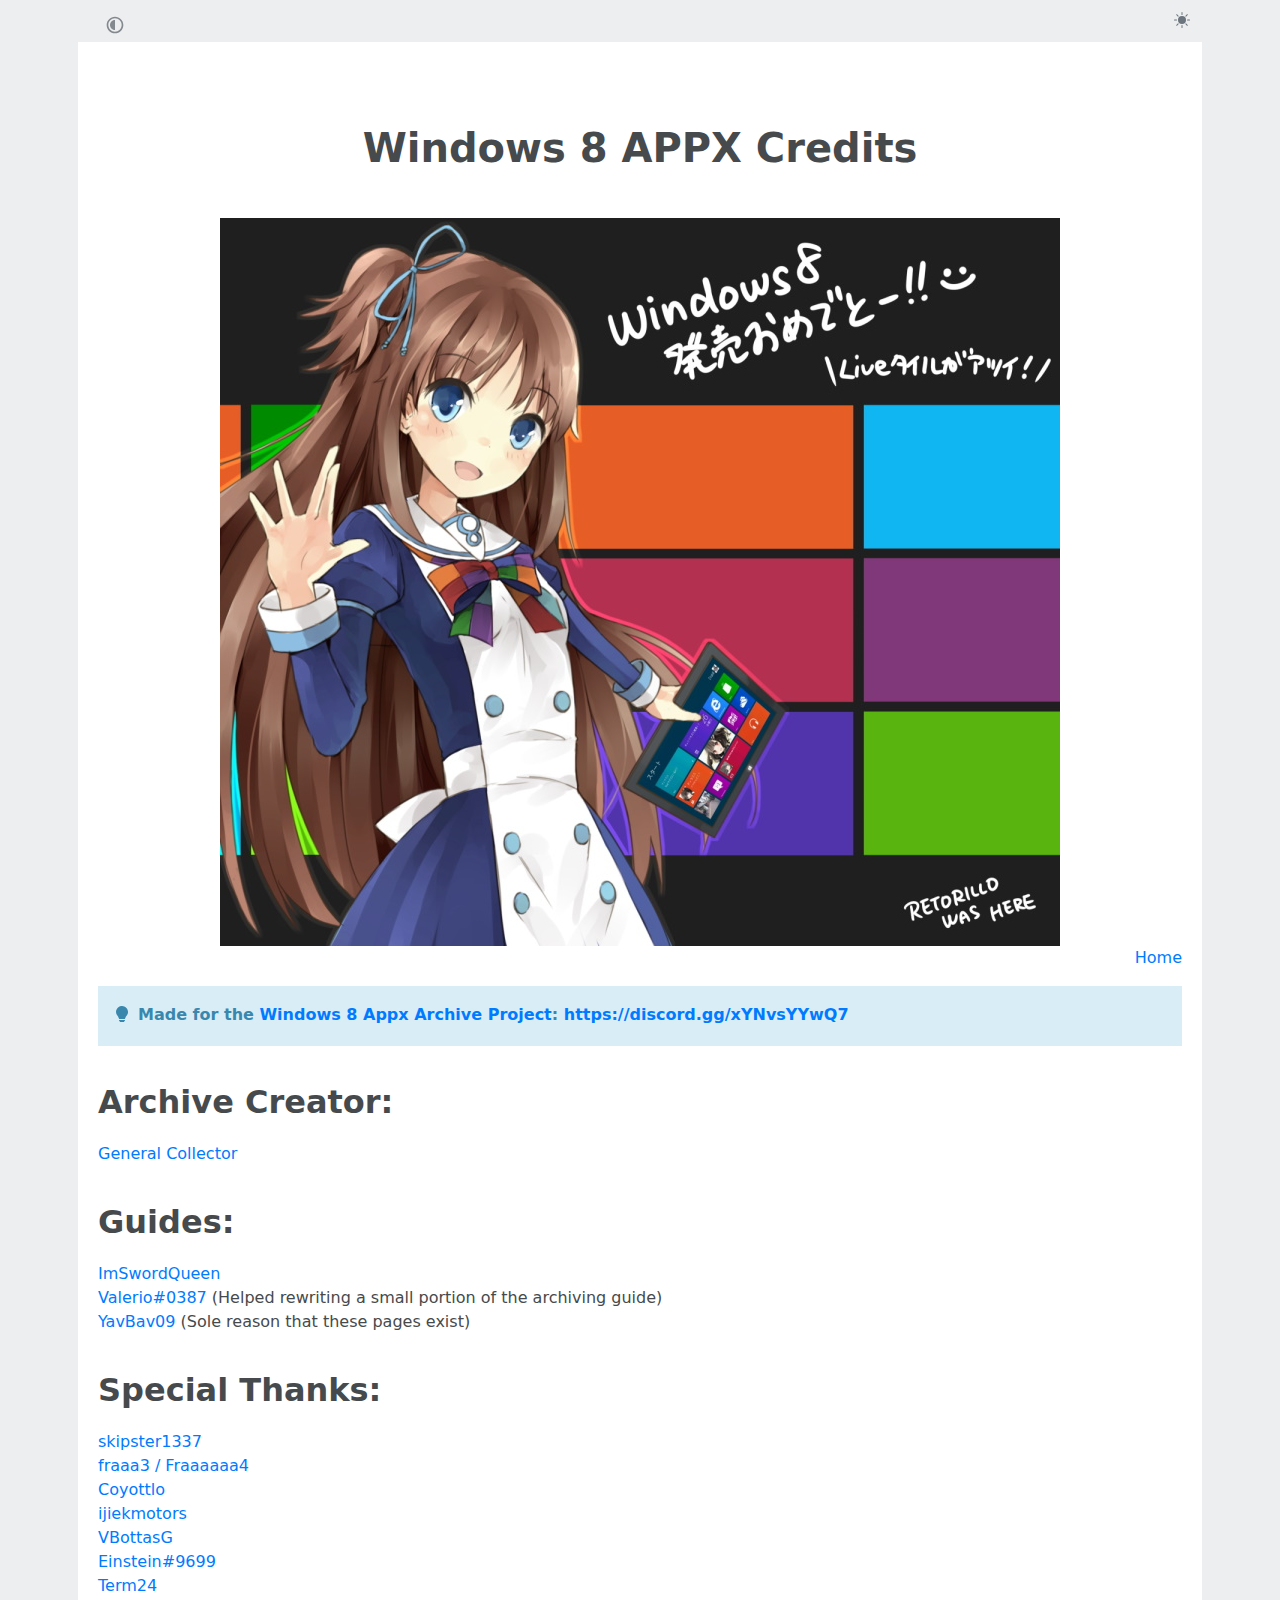
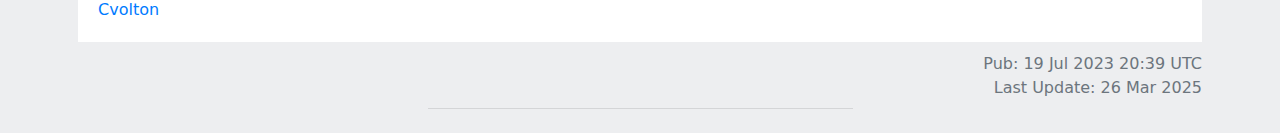
<file: Win8Credits.htm>
<!DOCTYPE html>
<html class="-mode dark-mode coiegqn idc0_343 ytctveo"><head>
<meta http-equiv="content-type" content="text/html; charset=UTF-8">
    <meta charset="utf-8">
    
<title>Windows 8 APPX Credits</title>

<link rel="canonical" href="https://Win8APPXArchive.github.io/Win8Credits.htm">

<meta name="robots" content="noindex">

<meta name="description" content="Home
Made for the Windows 8 Appx Archive Project
Credits">

<meta name="twitter:card" content="summary">
<meta name="twitter:description" content="Home
Made for the Windows 8 Appx Archive Project
Credits">
<meta name="twitter:title" content="Windows 8 APPX Credits">
<meta name="twitter:site" content="@rentry_co">

<meta property="og:url" content="https://Win8APPXArchive.github.io/Win8Credits.htm">
<meta property="og:description" content="Home
Made for the Windows 8 Appx Archive Project
Credits">
<meta property="og:title" content="Windows 8 APPX Credits">
<meta property="og:type" content="article">

<meta name="twitter:image" content="https://i.imgur.com/bNnygth.png">
<meta property="og:image" content="https://i.imgur.com/bNnygth.png">

    <meta name="referrer" content="strict-origin-when-cross-origin">
    <meta name="viewport" content="width=device-width, initial-scale=1, maximum-scale=2, user-scalable=1">

    <link rel="stylesheet" href="static/bootstrap.min.css">

    <!--<script>document.documentElement.classList.toggle("dark-mode", (localStorage.getItem("dark-mode") === null && window.matchMedia("(prefers-color-scheme: dark)").matches || localStorage.getItem("dark-mode") == "true"));</script>-->
    <script>const script = document.createElement("script"); const hn = window.location.hostname === 'win8appxarchive.github.io' && 'win8appxarchive.github.io' || 'win8appxarchive.github.io'; script.defer = true; script.setAttribute('data-domain', hn + ',win8appxarchive'); document.head.appendChild(script);</script><script defer="defer" data-domain="win8appxarchive.github.io,win8appxarchive"></script>

</head>

<body class="m-0 p-0 body render-metadata">


    <div class="sub-body">
        <div class="container container-smooth">
            <div class="row no-gutters">
                
<div class="col-12">

    <div class="row no-gutters">
        <div class="col-12 long-words">
            

            <div class="actions">
                <div class="container">
                    <div class="item full-contrast" title="High Contrast Mode">
                        <svg fill="none" height="24" viewBox="0 0 24 24" width="24" xmlns="http://www.w3.org/2000/svg"><path d="M12 18C10.4633 18 9.06151 17.4223 8 16.4722C6.7725 15.3736 6 13.777 6 12C6 10.223 6.7725 8.62643 8 7.52779C9.06151 6.57771 10.4633 6 12 6V18Z" fill="#83898e"></path><path clip-rule="evenodd" d="M2 12C2 6.47715 6.47715 2 12 2C17.5228 2 22 6.47715 22 12C22 17.5228 17.5228 22 12 22C6.47715 22 2 17.5228 2 12ZM12 20C7.58172 20 4 16.4183 4 12C4 7.58172 7.58172 4 12 4C16.4183 4 20 7.58172 20 12C20 16.4183 16.4183 20 12 20Z" fill="#83898e" fill-rule="evenodd"></path></svg>
                    </div>
                    
                </div>
				<div class="position-relative"><span style="right: 0; bottom: -9px; background:transparent!important" class="position-absolute btn squared mr-2 mr-sm-0" id="darkModeBtn" title="Dark/light mode"></span></div>
            </div>
            <div class="entry-text-container">
                <div class="entry-text" style="min-height: 15rem;">
                    <section class="foreground-container"></section>
                    <article>
                        
                        <div><h1 id="windows-8-appx-credits" class="md-center h-align"><span class="md-align md-center">Windows 8 APPX Credits</span><a class="headerlink" href="#windows-8-appx-credits" title="Permanent link" style="display: none;"> </a></h1>
<p><span class="md-align md-center"><img alt="(Last updated: 19/07/2023 V1)" referrerpolicy="same-origin" src="static/bNnygth.jpg" style="" title="(Last updated: 19/07/2023 V1)"></span>
<span class="md-align md-right"><a href="https://Win8APPXArchive.github.io/">Home</a></span></p>
<div class="admonition info">
<p class="admonition-title">Made for the <a class="external" href="https://archive.org/details/Win8AppxArchive" rel="" target="_blank">Windows 8 Appx Archive Project</a>: <a class="external" href="https://discord.gg/xYNvsYYwQ7" rel="" target="_blank">https://discord.gg/xYNvsYYwQ7</a></p>
</div>
<h2 id="archive-creator">Archive Creator:<a class="headerlink" href="#archive-creator" title="Permanent link" style="display: none;"> </a></h2>
<p><a class="external" href="https://archive.org/details/Win8AppxArchive" rel="" target="_blank">General Collector</a></p>
<h2 id="guides">Guides:<a class="headerlink" href="#guides" title="Permanent link" style="display: none;"> </a></h2>
<p><a class="external" href="https://www.deviantart.com/imswordking" rel="" target="_blank">ImSwordQueen</a><br>
<a class="external" href="https://discord.gg/betawiki" rel="" target="_blank">Valerio#0387</a> (Helped rewriting a small portion of the archiving guide)<br>
<a class="external" href="https://www.reddit.com/user/YavBav09/" rel="" target="_blank">YavBav09</a> (Sole reason that these pages exist)</p>
<h2 id="special-thanks">Special Thanks:<a class="headerlink" href="#special-thanks" title="Permanent link" style="display: none;"> </a></h2>
<p><a class="external" href="https://skipster1337.github.io/index.html" rel="" target="_blank">skipster1337</a><br>
<a class="external" href="https://github.com/fraaaaa4" rel="" target="_blank">fraaa3 / Fraaaaaa4</a><br>
<a class="external" href="https://discord.gg/xYNvsYYwQ7" rel="" target="_blank">Coyottlo</a><br>
<a class="external" href="https://www.trueachievements.com/gamer/ijiekmotors" rel="" target="_blank">ijiekmotors</a><br>
<a class="external" href="https://discord.gg/xYNvsYYwQ7" rel="" target="_blank">VBottasG</a><br>
<a class="external" href="https://discord.gg/xYNvsYYwQ7" rel="" target="_blank">Einstein#9699</a><br>
<a class="external" href="https://discord.gg/betawiki" rel="" target="_blank">Term24</a><br>
<a class="external" href="https://www.youtube.com/@Cvolton" rel="" target="_blank">Cvolton</a></p></div>
                    </article>
                </div>
            </div>
        </div>
    </div>



<div class="row no-gutters">
    <div class="col-12 px-0">
        <div class="text-muted">
            <div class="float-right text-right pr-2 pr-sm-0">
                Pub: 19 Jul 2023 20:39 <span class="d-none d-sm-inline">UTC</span><br>
                Last Update: 26 Mar 2025 <br>
            </div>
        </div>
    </div>
</div>
</div>
                <div class="text-center w-100 mb-3">
                    <hr class="my-2 basement-hr">
                </div>
            </div>
        </div>

        <script src="static/jquery.min.js"></script>
        <script src="static/bootstrap.min.js"></script>
        
    </div>



</body></html>
</file>
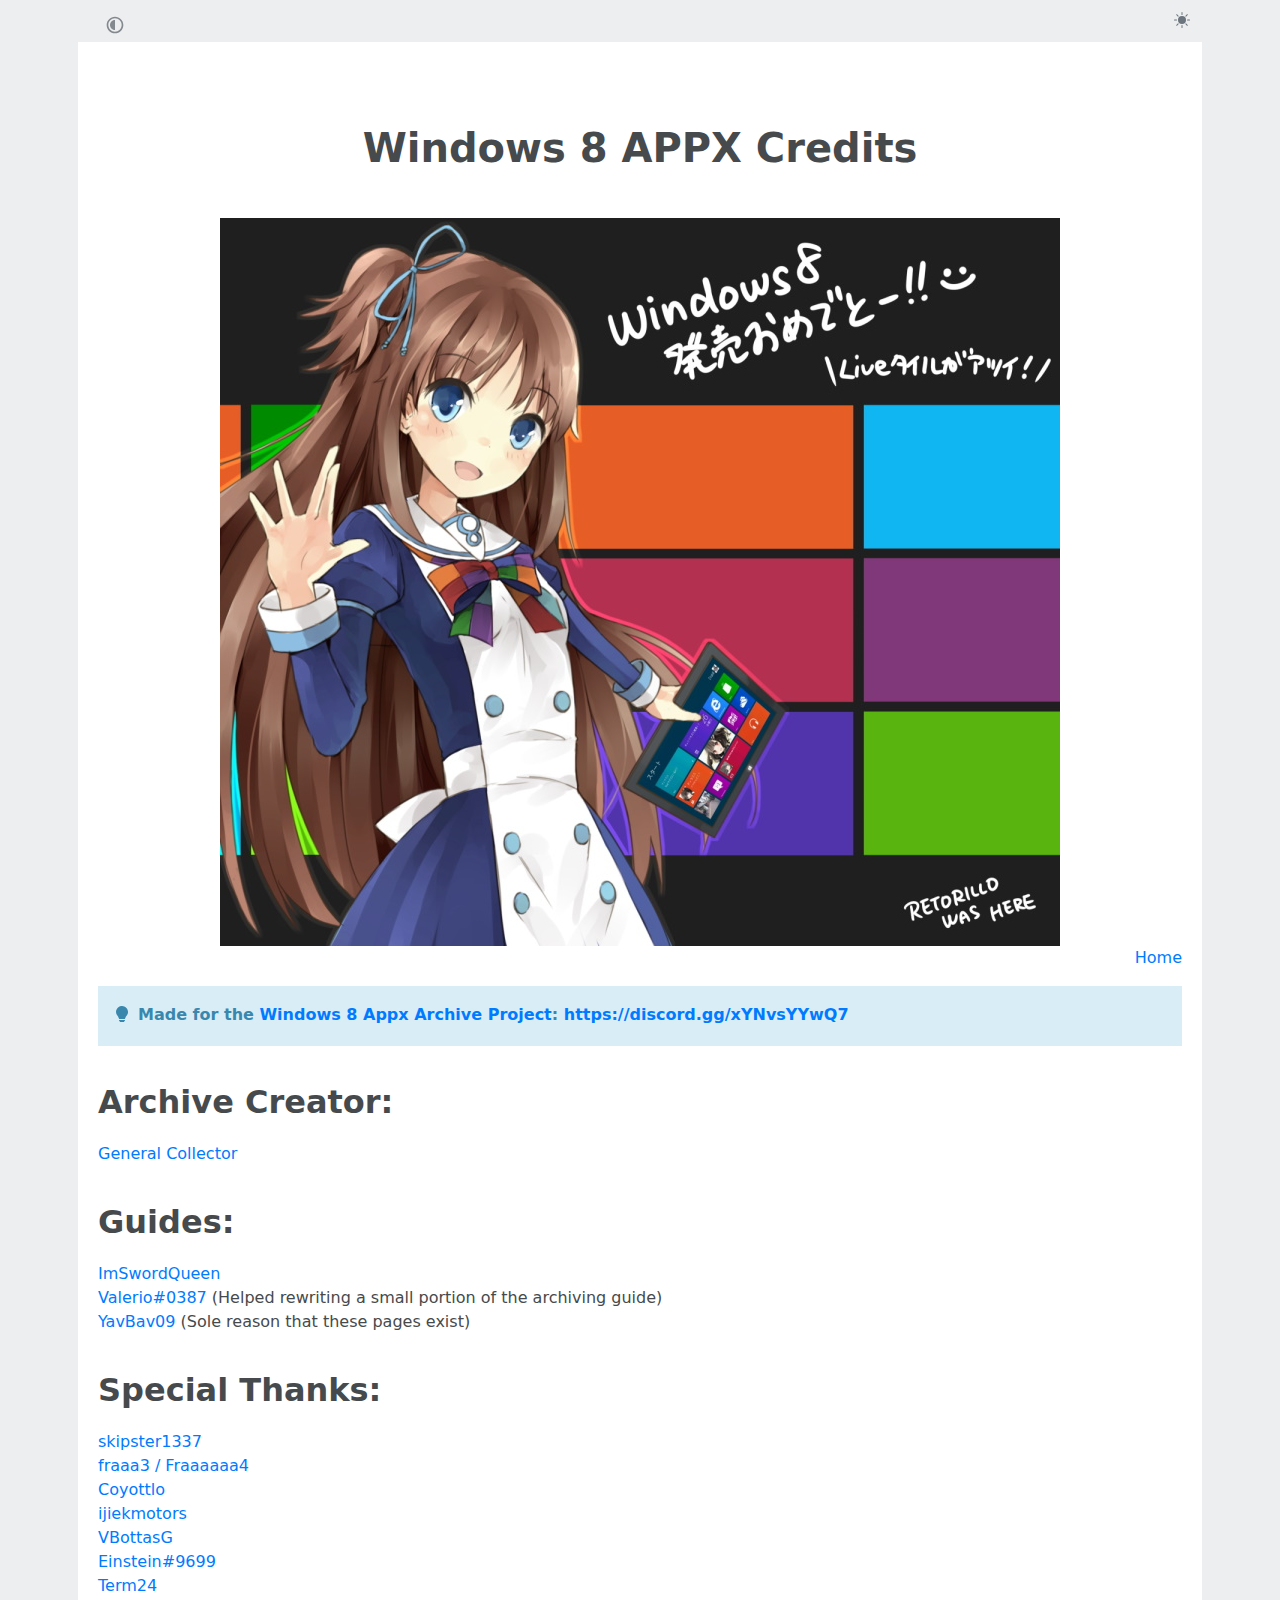
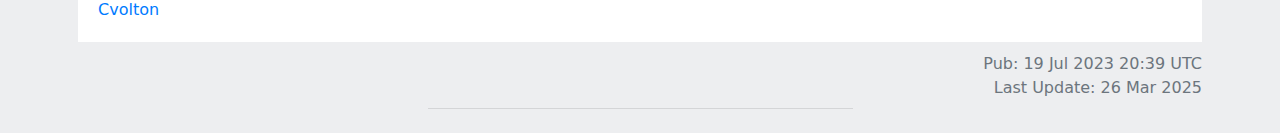
<file: Win8Credits.html>
<!DOCTYPE html>
<html class="-mode dark-mode coiegqn idc0_343 ytctveo"><head>
<meta http-equiv="content-type" content="text/html; charset=UTF-8">
    <meta charset="utf-8">
    
<title>Windows 8 APPX Credits</title>

<link rel="canonical" href="https://Win8APPXArchive.github.io/Win8Credits.htm">

<meta name="robots" content="noindex">

<meta name="description" content="
Made for the Windows 8 Appx Archive Project
Credits">

<meta name="twitter:card" content="summary">
<meta name="twitter:description" content="
Made for the Windows 8 Appx Archive Project
Credits">
<meta name="twitter:title" content="Windows 8 APPX Credits">
<meta name="twitter:site" content="@rentry_co">

<meta property="og:url" content="https://Win8APPXArchive.github.io/Win8Credits.htm">
<meta property="og:description" content="
Made for the Windows 8 Appx Archive Project
Credits">
<meta property="og:title" content="Windows 8 APPX Credits">
<meta property="og:type" content="article">

<meta name="twitter:image" content="https://i.imgur.com/bNnygth.png">
<meta property="og:image" content="https://i.imgur.com/bNnygth.png">

    <meta name="referrer" content="strict-origin-when-cross-origin">
    <meta name="viewport" content="width=device-width, initial-scale=1, maximum-scale=2, user-scalable=1">

    <link rel="stylesheet" href="static/bootstrap.min.css">

    <!--<script>document.documentElement.classList.toggle("dark-mode", (localStorage.getItem("dark-mode") === null && window.matchMedia("(prefers-color-scheme: dark)").matches || localStorage.getItem("dark-mode") == "true"));</script>-->
    <script>const script = document.createElement("script"); const hn = window.location.hostname === 'win8appxarchive.github.io' && 'win8appxarchive.github.io' || 'win8appxarchive.github.io'; script.defer = true; script.setAttribute('data-domain', hn + ',win8appxarchive'); document.head.appendChild(script);</script><script defer="defer" data-domain="win8appxarchive.github.io,win8appxarchive"></script>

</head>

<body class="m-0 p-0 body render-metadata">


    <div class="sub-body">
        <div class="container container-smooth">
            <div class="row no-gutters">
                
<div class="col-12">

    <div class="row no-gutters">
        <div class="col-12 long-words">
            

            <div class="actions">
                <div class="container">
                    <div class="item full-contrast" title="High Contrast Mode">
                        <svg fill="none" height="24" viewBox="0 0 24 24" width="24" xmlns="http://www.w3.org/2000/svg"><path d="M12 18C10.4633 18 9.06151 17.4223 8 16.4722C6.7725 15.3736 6 13.777 6 12C6 10.223 6.7725 8.62643 8 7.52779C9.06151 6.57771 10.4633 6 12 6V18Z" fill="#83898e"></path><path clip-rule="evenodd" d="M2 12C2 6.47715 6.47715 2 12 2C17.5228 2 22 6.47715 22 12C22 17.5228 17.5228 22 12 22C6.47715 22 2 17.5228 2 12ZM12 20C7.58172 20 4 16.4183 4 12C4 7.58172 7.58172 4 12 4C16.4183 4 20 7.58172 20 12C20 16.4183 16.4183 20 12 20Z" fill="#83898e" fill-rule="evenodd"></path></svg>
                    </div>
                    
                </div>
				<div class="position-relative"><span style="right: 0; bottom: -9px; background:transparent!important" class="position-absolute btn squared mr-2 mr-sm-0" id="darkModeBtn" title="Dark/light mode"></span></div>
            </div>
            <div class="entry-text-container">
                <div class="entry-text" style="min-height: 15rem;">
                    <section class="foreground-container"></section>
                    <article>
                        
                        <div><h1 id="windows-8-appx-credits" class="md-center h-align"><span class="md-align md-center">Windows 8 APPX Credits</span><a class="headerlink" href="#windows-8-appx-credits" title="Permanent link" style="display: none;"> </a></h1>
<p><span class="md-align md-center"><img alt="(Last updated: 19/07/2023 V1)" referrerpolicy="same-origin" src="static/bNnygth.jpg" style="" title="(Last updated: 19/07/2023 V1)"></span>
<span class="md-align md-right"><a href="https://Win8APPXArchive.github.io/">Home</a></span></p>
<div class="admonition info">
<p class="admonition-title">Made for the <a class="external" href="https://archive.org/details/Win8AppxArchive" rel="" target="_blank">Windows 8 Appx Archive Project</a>: <a class="external" href="https://discord.gg/xYNvsYYwQ7" rel="" target="_blank">https://discord.gg/xYNvsYYwQ7</a></p>
</div>
<h2 id="archive-creator">Archive Creator:<a class="headerlink" href="#archive-creator" title="Permanent link" style="display: none;"> </a></h2>
<p><a class="external" href="https://archive.org/details/Win8AppxArchive" rel="" target="_blank">General Collector</a></p>
<h2 id="guides">Guides:<a class="headerlink" href="#guides" title="Permanent link" style="display: none;"> </a></h2>
<p><a class="external" href="https://www.deviantart.com/imswordking" rel="" target="_blank">ImSwordQueen</a><br>
<a class="external" href="https://discord.gg/betawiki" rel="" target="_blank">Valerio#0387</a> (Helped rewriting a small portion of the archiving guide)<br>
<a class="external" href="https://www.reddit.com/user/YavBav09/" rel="" target="_blank">YavBav09</a> (Sole reason that these pages exist)</p>
<h2 id="special-thanks">Special Thanks:<a class="headerlink" href="#special-thanks" title="Permanent link" style="display: none;"> </a></h2>
<p><a class="external" href="https://skipster1337.github.io/index.html" rel="" target="_blank">skipster1337</a><br>
<a class="external" href="https://github.com/fraaaaa4" rel="" target="_blank">fraaa3 / Fraaaaaa4</a><br>
<a class="external" href="https://discord.gg/xYNvsYYwQ7" rel="" target="_blank">Coyottlo</a><br>
<a class="external" href="https://www.trueachievements.com/gamer/ijiekmotors" rel="" target="_blank">ijiekmotors</a><br>
<a class="external" href="https://discord.gg/xYNvsYYwQ7" rel="" target="_blank">VBottasG</a><br>
<a class="external" href="https://discord.gg/xYNvsYYwQ7" rel="" target="_blank">Einstein#9699</a><br>
<a class="external" href="https://discord.gg/betawiki" rel="" target="_blank">Term24</a><br>
<a class="external" href="https://www.youtube.com/@Cvolton" rel="" target="_blank">Cvolton</a></p></div>
                    </article>
                </div>
            </div>
        </div>
    </div>



<div class="row no-gutters">
    <div class="col-12 px-0">
        <div class="text-muted">
            <div class="float-right text-right pr-2 pr-sm-0">
                Pub: 19 Jul 2023 20:39 <span class="d-none d-sm-inline">UTC</span><br>
                Last Update: 26 Mar 2025 <br>
            </div>
        </div>
    </div>
</div>
</div>
                <div class="text-center w-100 mb-3">
                    <hr class="my-2 basement-hr">
                </div>
            </div>
        </div>

        <script src="static/jquery.min.js"></script>
        <script src="static/bootstrap.min.js"></script>
        
    </div>



</body></html>
</file>
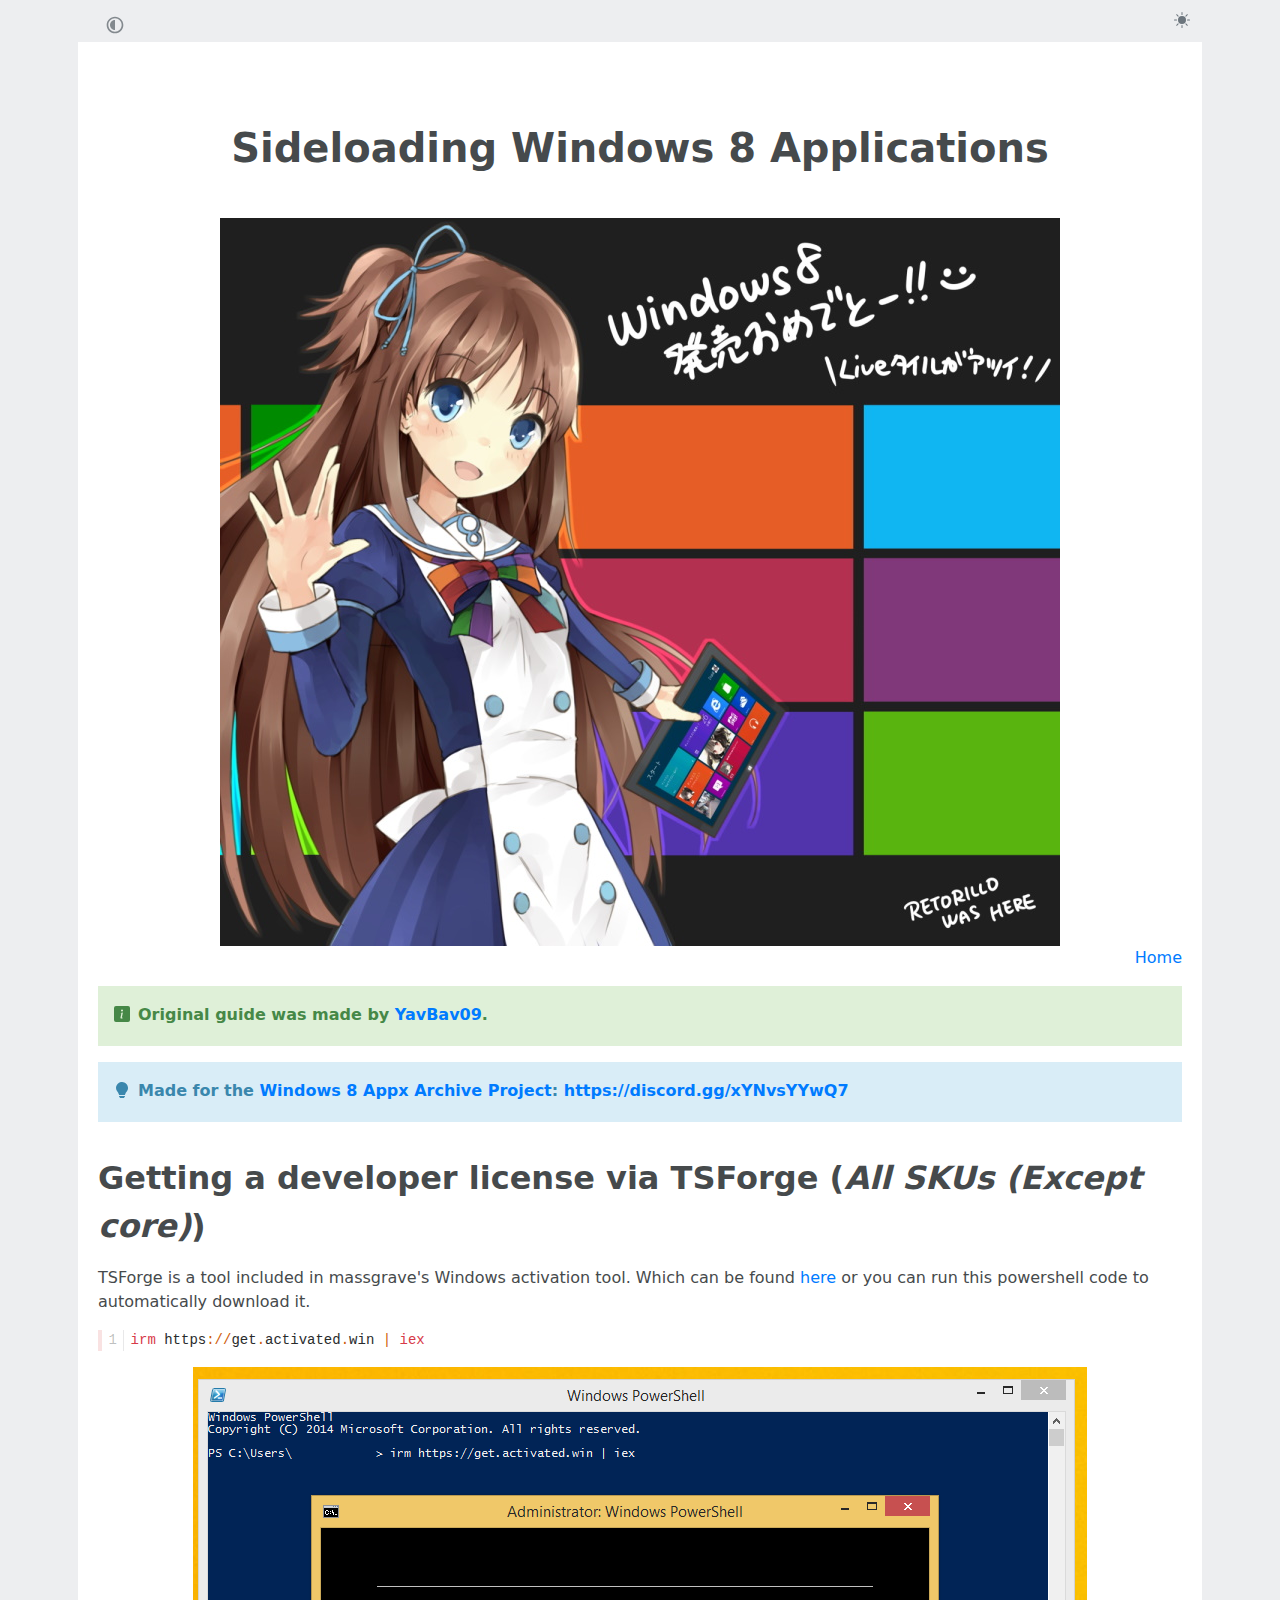
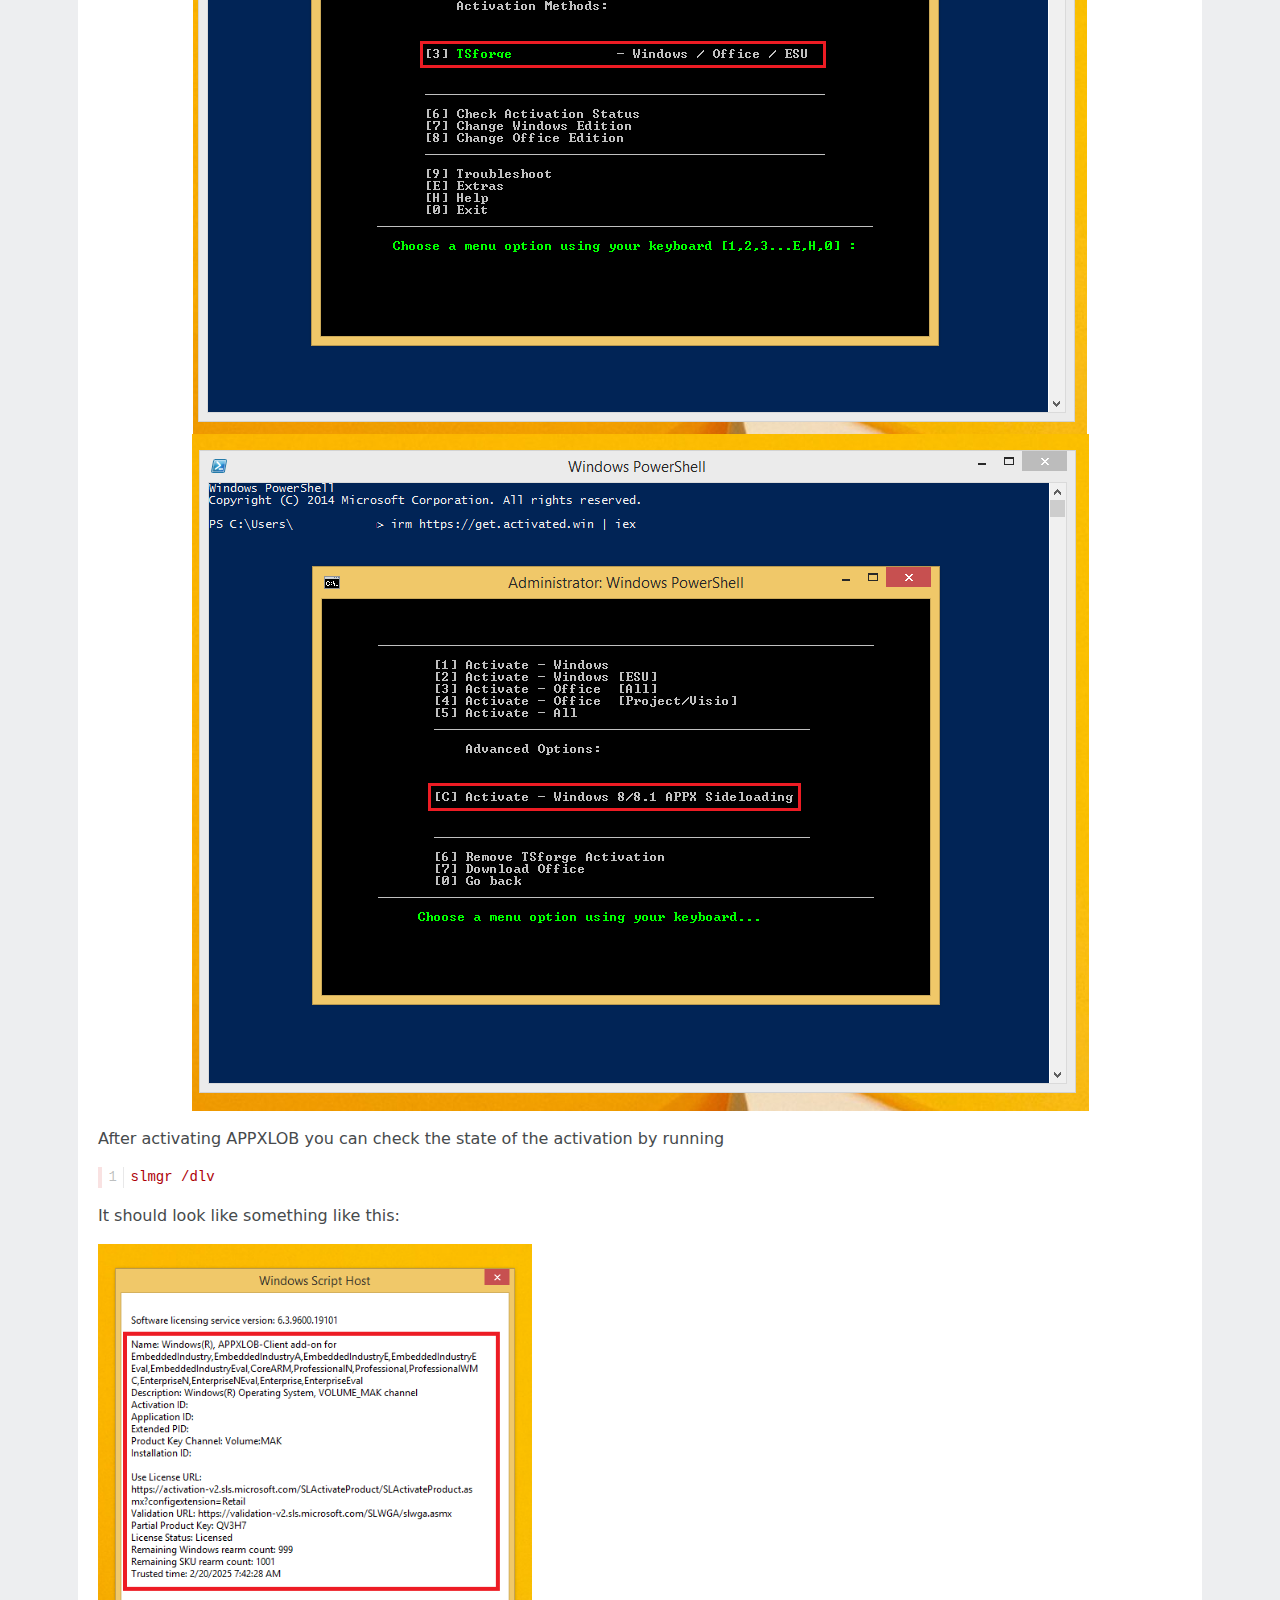
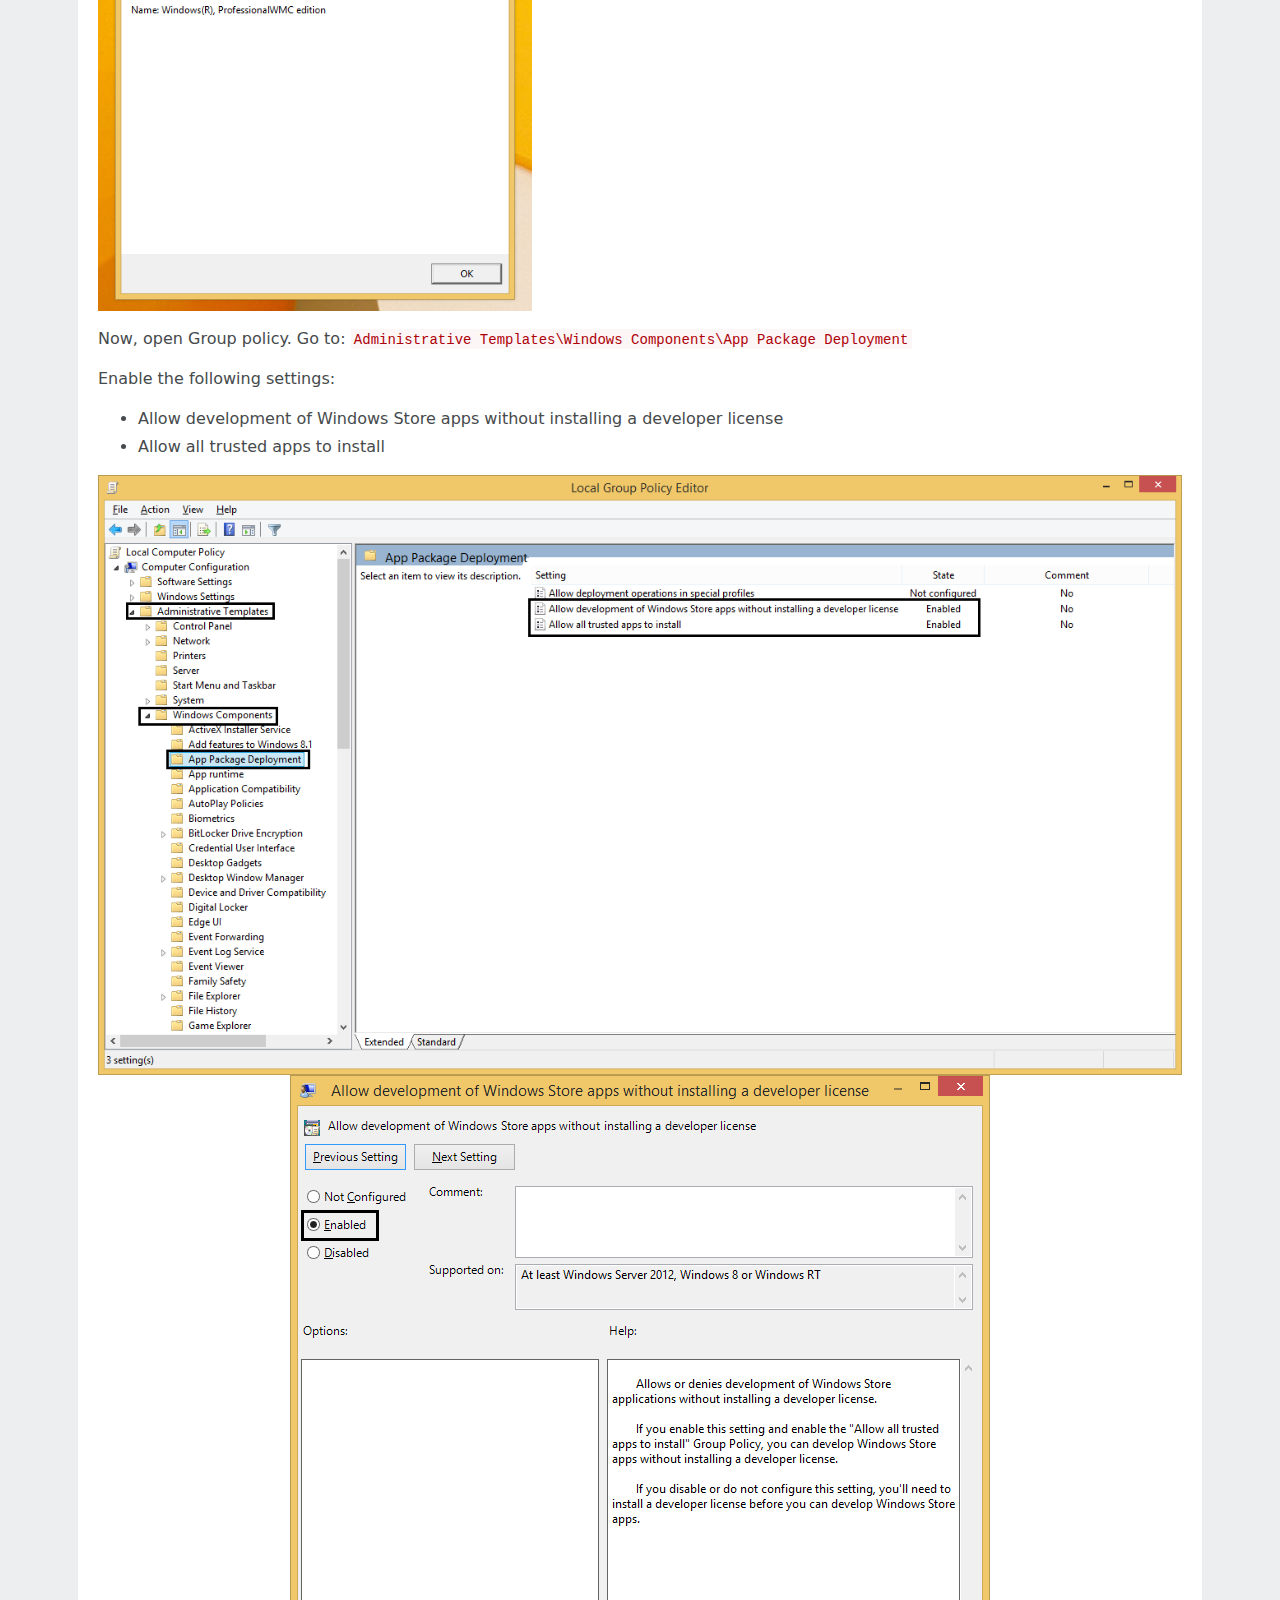
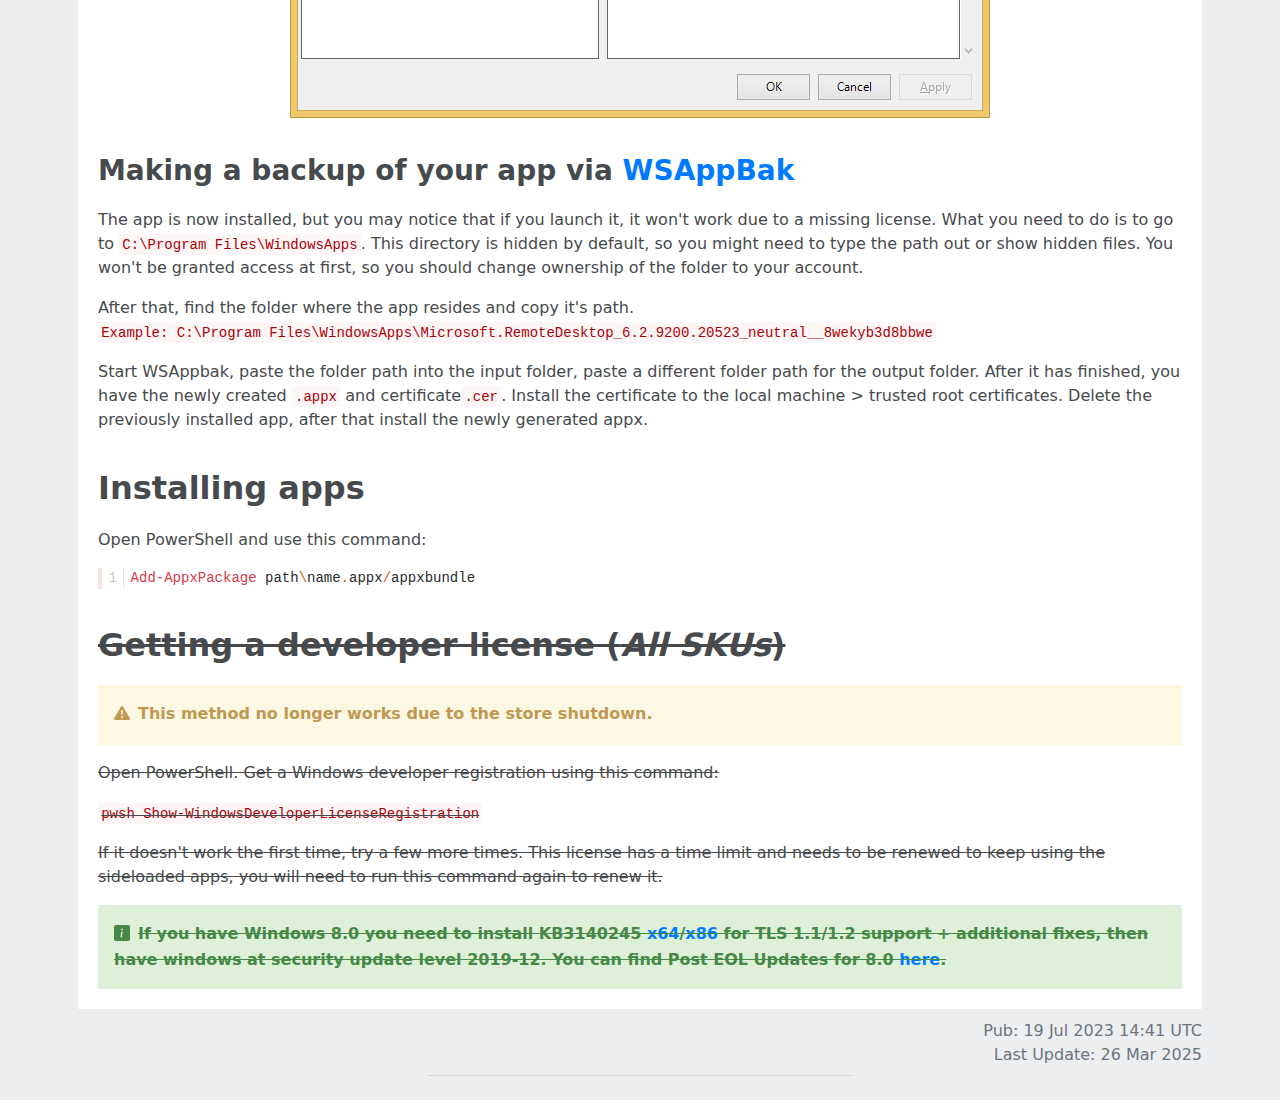
<file: Win8Sideload.htm>
<!DOCTYPE html>
<html class="-mode dark-mode edivuaae idc0_343 qgkhnaoazd"><head>
<meta http-equiv="content-type" content="text/html; charset=UTF-8">
    <meta charset="utf-8">
    

<title>Sideloading Windows 8 Applications</title>

<link rel="canonical" href="https:///Win8APPXArchive.github.io/Win8Sideload">

<meta name="robots" content="noindex">

<meta name="description" content="Home
Made for the Windows 8 Appx Archive Project
Sideloading Windows 8 Applications">


<meta name="twitter:card" content="summary">
<meta name="twitter:description" content="Home
Made for the Windows 8 Appx Archive Project
Sideloading Windows 8 Applications">
<meta name="twitter:title" content="Sideloading Windows 8 Applications">
<meta name="twitter:site" content="@rentry_co">

<meta property="og:url" content="https:///Win8APPXArchive.github.io/Win8Sideload">
<meta property="og:description" content="Home
Made for the Windows 8 Appx Archive Project
Sideloading Windows 8 Applications">
<meta property="og:title" content="Sideloading Windows 8 Applications">
<meta property="og:type" content="article">

<meta name="twitter:image" content="https://i.imgur.com/bNnygth.png">
<meta property="og:image" content="https://i.imgur.com/bNnygth.png">

    <meta name="referrer" content="strict-origin-when-cross-origin">
    <meta name="viewport" content="width=device-width, initial-scale=1, maximum-scale=2, user-scalable=1">

    <link rel="stylesheet" href="static/bootstrap.min.css">

    <!--<script>document.documentElement.classList.toggle("dark-mode", (localStorage.getItem("dark-mode") === null && window.matchMedia("(prefers-color-scheme: dark)").matches || localStorage.getItem("dark-mode") == "true"));</script>-->
    <script>const script = document.createElement("script"); const hn = window.location.hostname === 'win8appxarchive.github.io' && 'win8appxarchive.github.io' || 'win8appxarchive.github.io'; script.defer = true; script.setAttribute('data-domain', hn + ',win8appxarchive'); document.head.appendChild(script);</script><script defer="defer" data-domain="win8appxarchive.github.io,win8appxarchive"></script>

</head>

<body class="m-0 p-0 body render-metadata">


    <div class="sub-body">
        <div class="container container-smooth">
            <div class="row no-gutters">
                
<div class="col-12">





    <div class="row no-gutters">
        <div class="col-12 long-words">
            

            <div class="actions">
                <div class="container">
                    <div class="item full-contrast" title="High Contrast Mode">
                        <svg fill="none" height="24" viewBox="0 0 24 24" width="24" xmlns="http://www.w3.org/2000/svg"><path d="M12 18C10.4633 18 9.06151 17.4223 8 16.4722C6.7725 15.3736 6 13.777 6 12C6 10.223 6.7725 8.62643 8 7.52779C9.06151 6.57771 10.4633 6 12 6V18Z" fill="#83898e"></path><path clip-rule="evenodd" d="M2 12C2 6.47715 6.47715 2 12 2C17.5228 2 22 6.47715 22 12C22 17.5228 17.5228 22 12 22C6.47715 22 2 17.5228 2 12ZM12 20C7.58172 20 4 16.4183 4 12C4 7.58172 7.58172 4 12 4C16.4183 4 20 7.58172 20 12C20 16.4183 16.4183 20 12 20Z" fill="#83898e" fill-rule="evenodd"></path></svg>
                    </div>
                    
                </div>
				<div class="position-relative"><span style="right: 0; bottom: -9px; background:transparent!important" class="position-absolute btn squared mr-2 mr-sm-0" id="darkModeBtn" title="Dark/light mode"></span></div>
            </div>
            <div class="entry-text-container">
                <div class="entry-text" style="min-height: 15rem;">
                    <section class="foreground-container"></section>
                    <article>
                        
                        <div><h1 id="sideloading-windows-8-applications" class="md-center h-align"><span class="md-align md-center">Sideloading Windows 8 Applications</span><a class="headerlink" href="#sideloading-windows-8-applications" title="Permanent link" style="display: none;"> </a></h1>
<p><span class="md-align md-center"><img alt="(Last updated: 20/02/2025 V2)" referrerpolicy="same-origin" src="static/bNnygth.jpg" style="" title="(Last updated: 20/02/2025 V2)"></span>
<span class="md-align md-right"><a href="https:///Win8APPXArchive.github.io/">Home</a></span></p>
<div class="admonition note">
<p class="admonition-title">Original guide was made by <a class="external" href="https://www.reddit.com/user/YavBav09/" rel="" target="_blank">YavBav09</a>.</p>
</div>
<div class="admonition info">
<p class="admonition-title">Made for the <a class="external" href="https://archive.org/details/Win8AppxArchive" rel="" target="_blank">Windows 8 Appx Archive Project</a>: <a class="external" href="https://discord.gg/xYNvsYYwQ7" rel="" target="_blank">https://discord.gg/xYNvsYYwQ7</a></p>
</div>
<h2 id="getting-a-developer-license-via-tsforge-all-skus-except-core">Getting a developer license via TSForge (<em>All SKUs (Except core)</em>)<a class="headerlink" href="#getting-a-developer-license-via-tsforge-all-skus-except-core" title="Permanent link"> </a></h2>
<p>TSForge is a tool included in massgrave's Windows activation tool. Which can be found <a class="external" href="https://massgrave.dev/" rel="" target="_blank">here</a> or you can run this powershell code to automatically download it.</p>
<div class="codeblock">
<div class="clipboard">
<div class="clippy" tabindex="0" value="irm https://get.activated.win | iex">
<div class="clippy-icon">⎗</div>
<div class="check-icon d-none cb-tooltip">✓<span class="cb-tooltiptext"></span></div>
</div>
</div>
<table class="highlighttable"><tbody><tr><td class="linenos"><div class="linenodiv"><pre><span class="normal"><a href="#L-1-1">1</a></span></pre></div></td><td class="code"><div class="highlight"><pre><span></span><span id="L-1-1"><a id="L-1-1" name="L-1-1"></a><span class="nb">irm </span><span class="n">https</span><span class="p">://</span><span class="n">get</span><span class="p">.</span><span class="n">activated</span><span class="p">.</span><span class="n">win</span> <span class="p">|</span> <span class="nb">iex</span>
</span></pre></div>
</td></tr></tbody></table>
</div>
<p><span class="md-align md-center"><img alt="Windows Activation Tool" referrerpolicy="same-origin" src="Win8Sideload_files/twgd2j.png" style="" title="Windows Activation Tool"></span>
<span class="md-align md-center"><img alt="." referrerpolicy="same-origin" src="Win8Sideload_files/8miplp.png" style="" title="."></span></p>
<p>After activating APPXLOB you can check the state of the activation by running</p>
<div class="codeblock">
<div class="clipboard">
<div class="clippy" tabindex="0" value="slmgr /dlv">
<div class="clippy-icon">⎗</div>
<div class="check-icon d-none cb-tooltip">✓<span class="cb-tooltiptext"></span></div>
</div>
</div>
<table class="highlighttable"><tbody><tr><td class="linenos"><div class="linenodiv"><pre><span class="normal"><a href="#L-2-1">1</a></span></pre></div></td><td class="code"><div class="highlight"><pre><span></span><span id="L-2-1"><a id="L-2-1" name="L-2-1"></a>slmgr /dlv
</span></pre></div>
</td></tr></tbody></table>
</div>
<p>It should look like something like this:</p>
<p><img alt="slmgr window" referrerpolicy="same-origin" src="Win8Sideload_files/2zeyen.png" style="width: 40%; height: 40%" title="slmgr window"></p>
<p>Now, open Group policy. Go to: <code>Administrative Templates\Windows Components\App Package Deployment</code></p>
<p>Enable the following settings:</p>
<ul>
<li>Allow development of Windows Store apps without installing a developer license</li>
<li>Allow all trusted apps to install</li>
</ul>
<p><span class="md-align md-center"><img alt="Paths" referrerpolicy="same-origin" src="Win8Sideload_files/zBG3ISa.png" style="" title="Paths"></span>
<span class="md-align md-center"><img alt="." referrerpolicy="same-origin" src="Win8Sideload_files/qnG3Glx.png" style="" title="."></span></p>
<h3 id="making-a-backup-of-your-app-via-wsappbak">Making a backup of your app via <a class="external" href="https://github.com/Wapitiii/WSAppBak/releases/download/v1.0/WSAppBak.zip" rel="" target="_blank">WSAppBak</a><a class="headerlink" href="#making-a-backup-of-your-app-via-wsappbak" title="Permanent link"> </a></h3>
<p>The app is now installed, but you may notice that if you launch it, 
it won't work due to a missing license. What you need to do is to go to <code>C:\Program Files\WindowsApps</code>.
 This directory is hidden by default, so you might need to type the path
 out or show hidden files. You won't be granted access at first, so you 
should change ownership of the folder to your account.</p>
<p>After that, find the folder where the app resides and copy it's path. <br>
<code>Example: C:\Program Files\WindowsApps\Microsoft.RemoteDesktop_6.2.9200.20523_neutral__8wekyb3d8bbwe</code></p>
<p>Start WSAppbak, paste the folder path into the input folder, paste a 
different folder path for the output folder. After it has finished, you 
have the newly created <code>.appx</code> and certificate<code>.cer</code>.
 Install the certificate to the local machine &gt; trusted root 
certificates. Delete the previously installed app, after that install 
the newly generated appx.</p>
<h2 id="installing-apps">Installing apps<a class="headerlink" href="#installing-apps" title="Permanent link"> </a></h2>
<p>Open PowerShell and use this command:<br>
</p><div class="codeblock">
<div class="clipboard">
<div class="clippy" tabindex="0" value="Add-AppxPackage path\name.appx/appxbundle">
<div class="clippy-icon">⎗</div>
<div class="check-icon d-none cb-tooltip">✓<span class="cb-tooltiptext"></span></div>
</div>
</div>
<table class="highlighttable"><tbody><tr><td class="linenos"><div class="linenodiv"><pre><span class="normal"><a href="#L-3-1">1</a></span></pre></div></td><td class="code"><div class="highlight"><pre><span></span><span id="L-3-1"><a id="L-3-1" name="L-3-1"></a><span class="nb">Add-AppxPackage</span> <span class="n">path</span><span class="p">\</span><span class="n">name</span><span class="p">.</span><span class="n">appx</span><span class="p">/</span><span class="n">appxbundle</span>
</span></pre></div>
</td></tr></tbody></table>
</div>
<h2 id="getting-a-developer-license-all-skus"><del>Getting a developer license (<em>All SKUs</em>)</del><a class="headerlink" href="#getting-a-developer-license-all-skus" title="Permanent link"> </a></h2>
<div class="admonition warning">
<p class="admonition-title">This method no longer works due to the store shutdown.</p>
</div>
<p><del>Open PowerShell. Get a Windows developer registration using this command: </del></p>
<p><del><code>pwsh
Show-WindowsDeveloperLicenseRegistration</code> </del></p>
<p><del>If it doesn't work the first time, try a few more times. This 
license has a time limit and needs to be renewed to keep using the 
sideloaded apps, you will need to run this command again to renew it.</del></p>
<div class="admonition note">
<p class="admonition-title"><del>If you have Windows 8.0 you need to install <strong>KB3140245</strong> <a class="external" href="https://mega.nz/folder/ExhDEbDA#pUhzXKVp5-hgzvylW_btfQ/folder/t8QXAY4D" rel="" target="_blank">x64</a>/<a class="external" href="https://mega.nz/folder/ExhDEbDA#pUhzXKVp5-hgzvylW_btfQ/folder/p0IFQIiB" rel="" target="_blank">x86</a> for TLS 1.1/1.2 support + additional fixes, then have windows at security update level <strong>2019-12</strong>. You can find Post EOL Updates for 8.0 <a class="external" href="https://mega.nz/folder/ExhDEbDA#pUhzXKVp5-hgzvylW_btfQ" rel="" target="_blank">here</a>. </del></p>
</div></div>
                    </article>
                </div>
            </div>
        </div>
    </div>



<div class="row no-gutters">
    <div class="col-12 px-0">
        <div class="text-muted">
            <div class="float-right text-right pr-2 pr-sm-0">
                Pub: 19 Jul 2023 14:41 <span class="d-none d-sm-inline">UTC</span><br>
                Last Update: 26 Mar 2025 <br>
            </div>
        </div>
    </div>
</div>
</div>

                <div class="text-center w-100 mb-3">
                    <hr class="my-2 basement-hr">
                </div>
                
            </div>
        </div>

        <script src="static/jquery.min.js"></script>
        <script src="static/bootstrap.min.js"></script>
        
    </div>



</body></html>
</file>
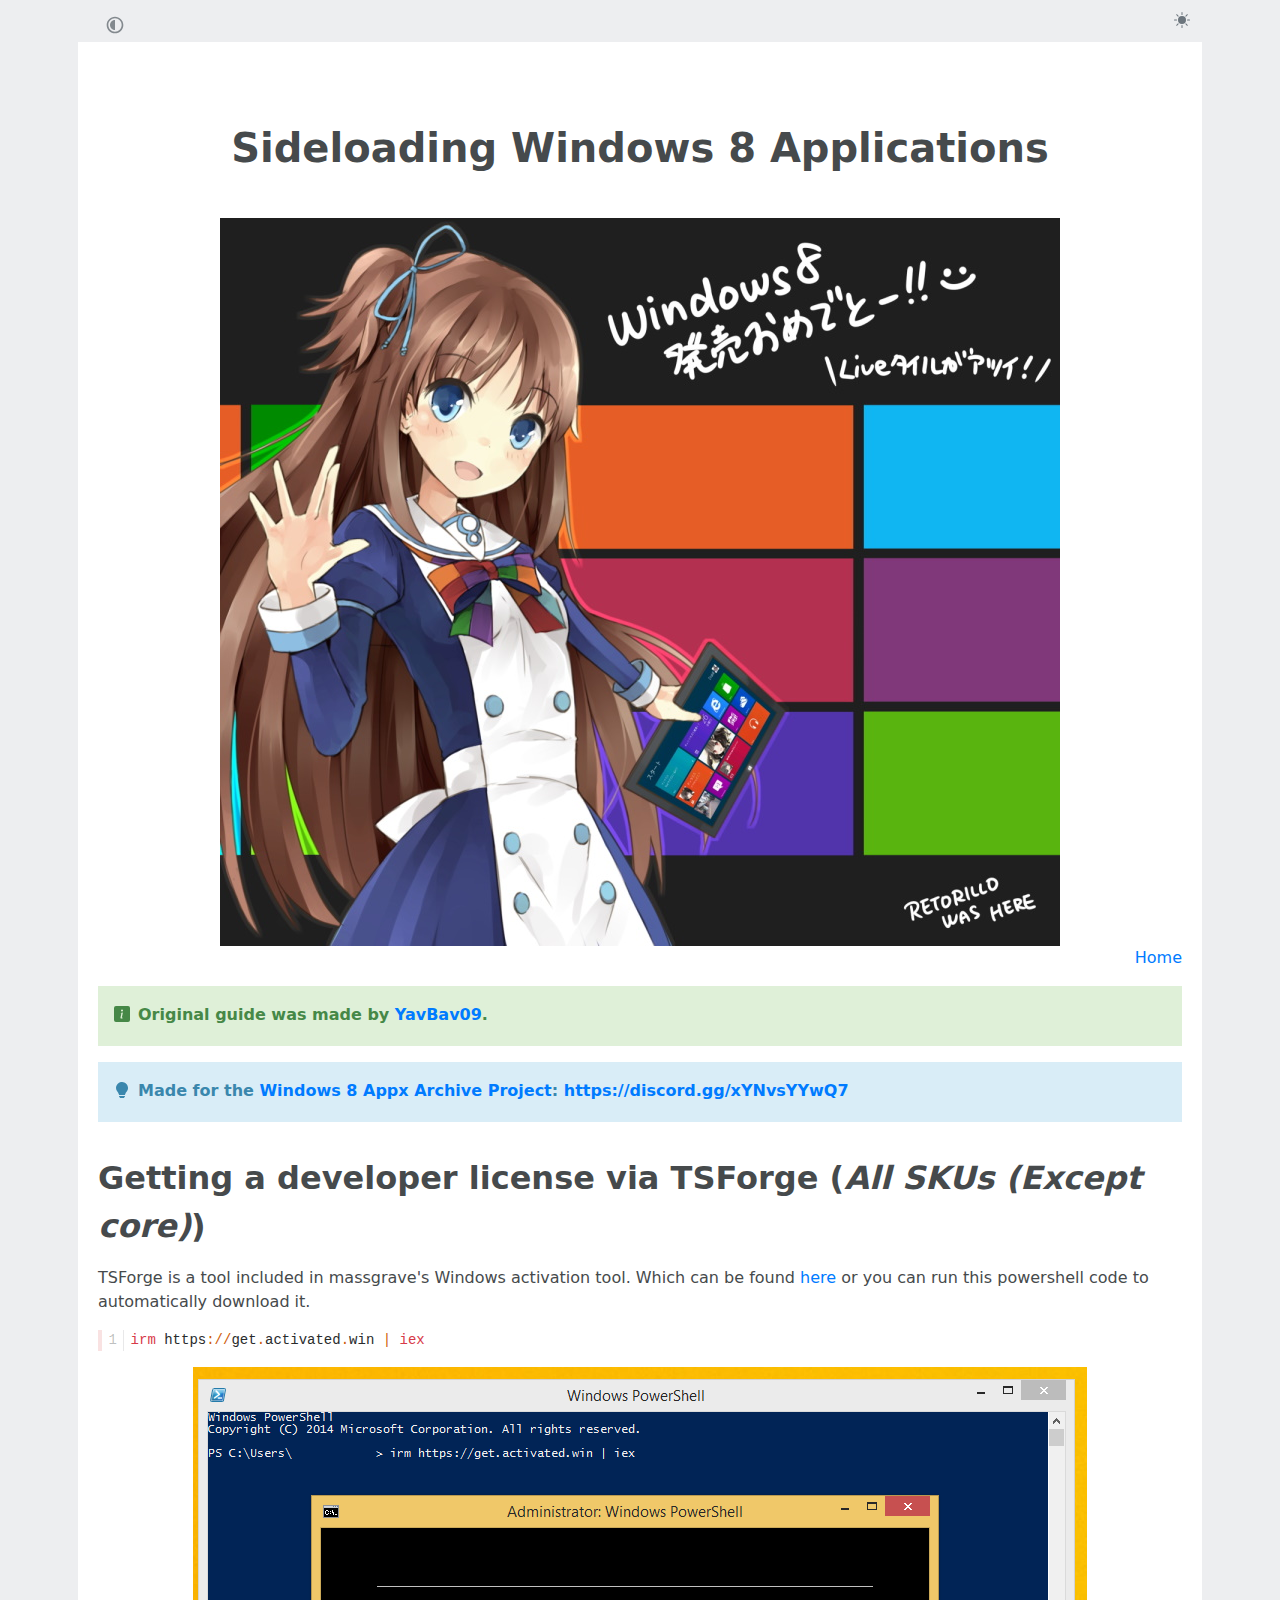
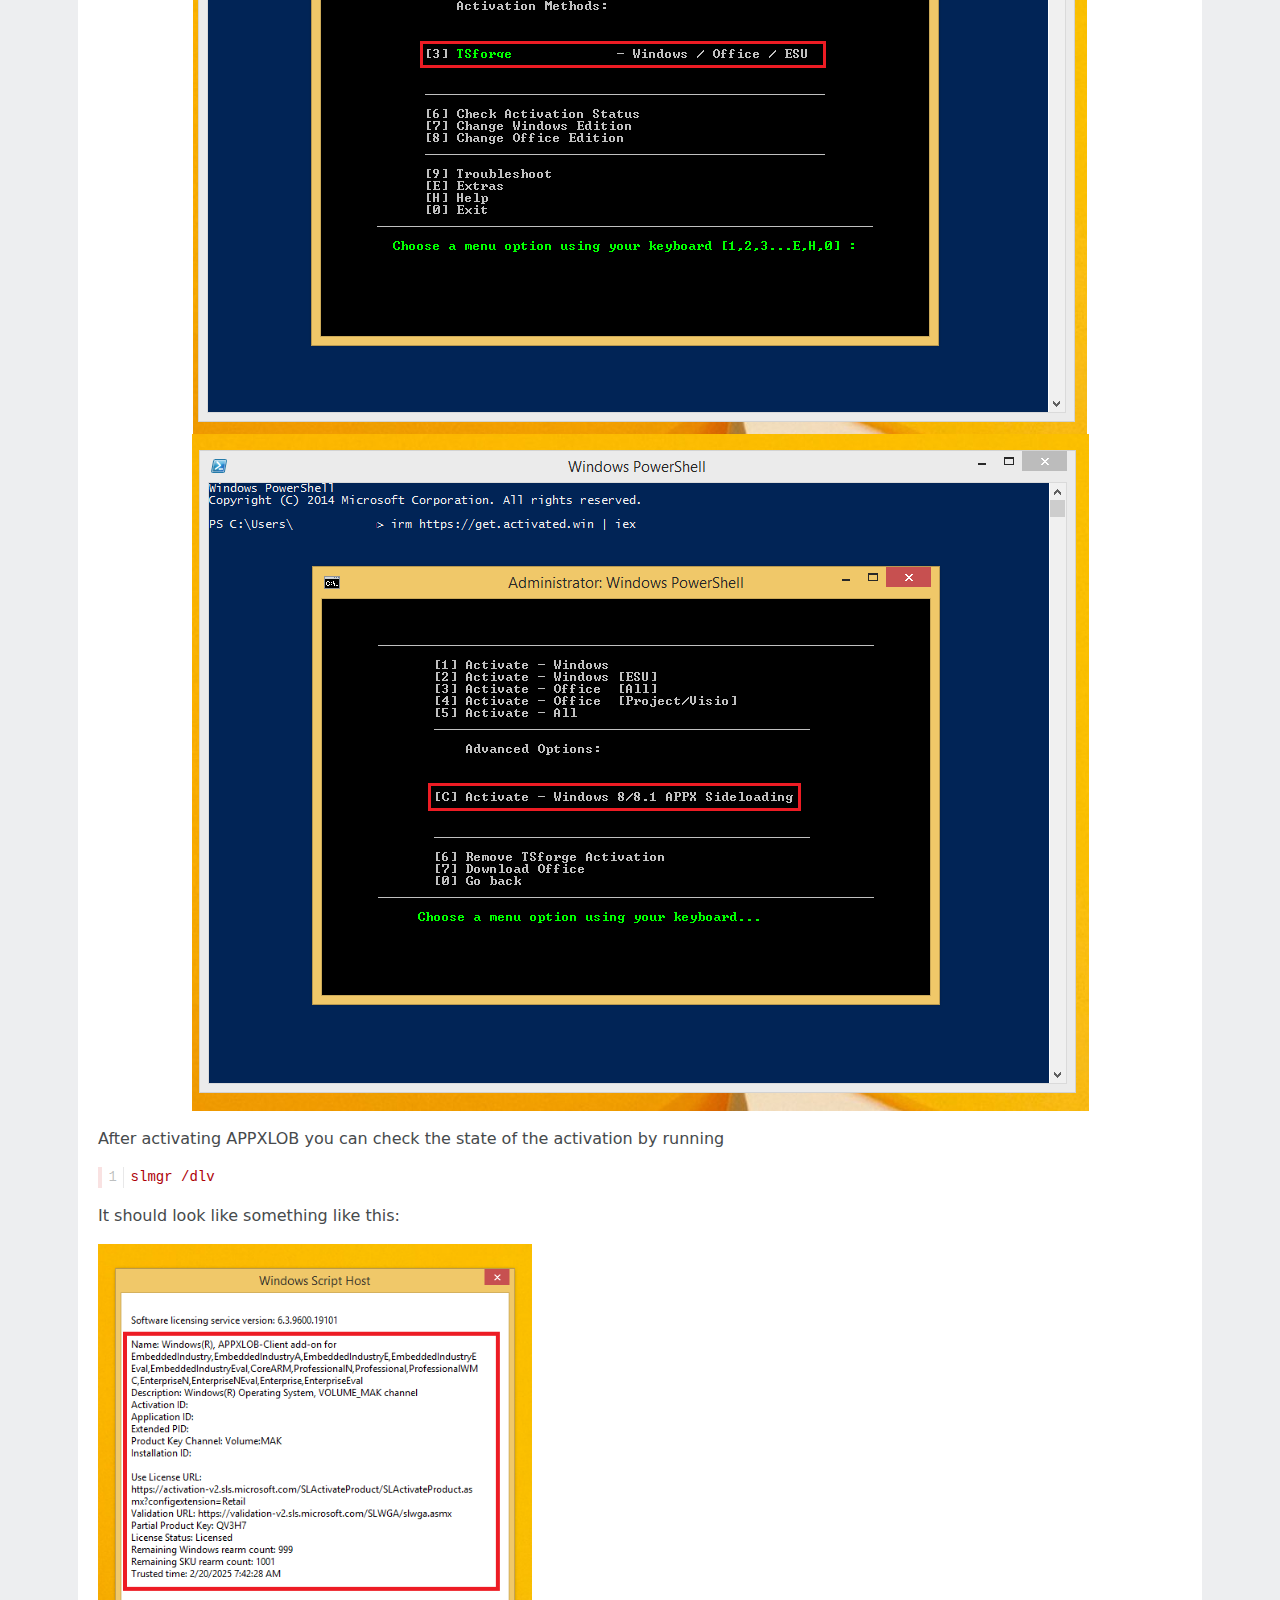
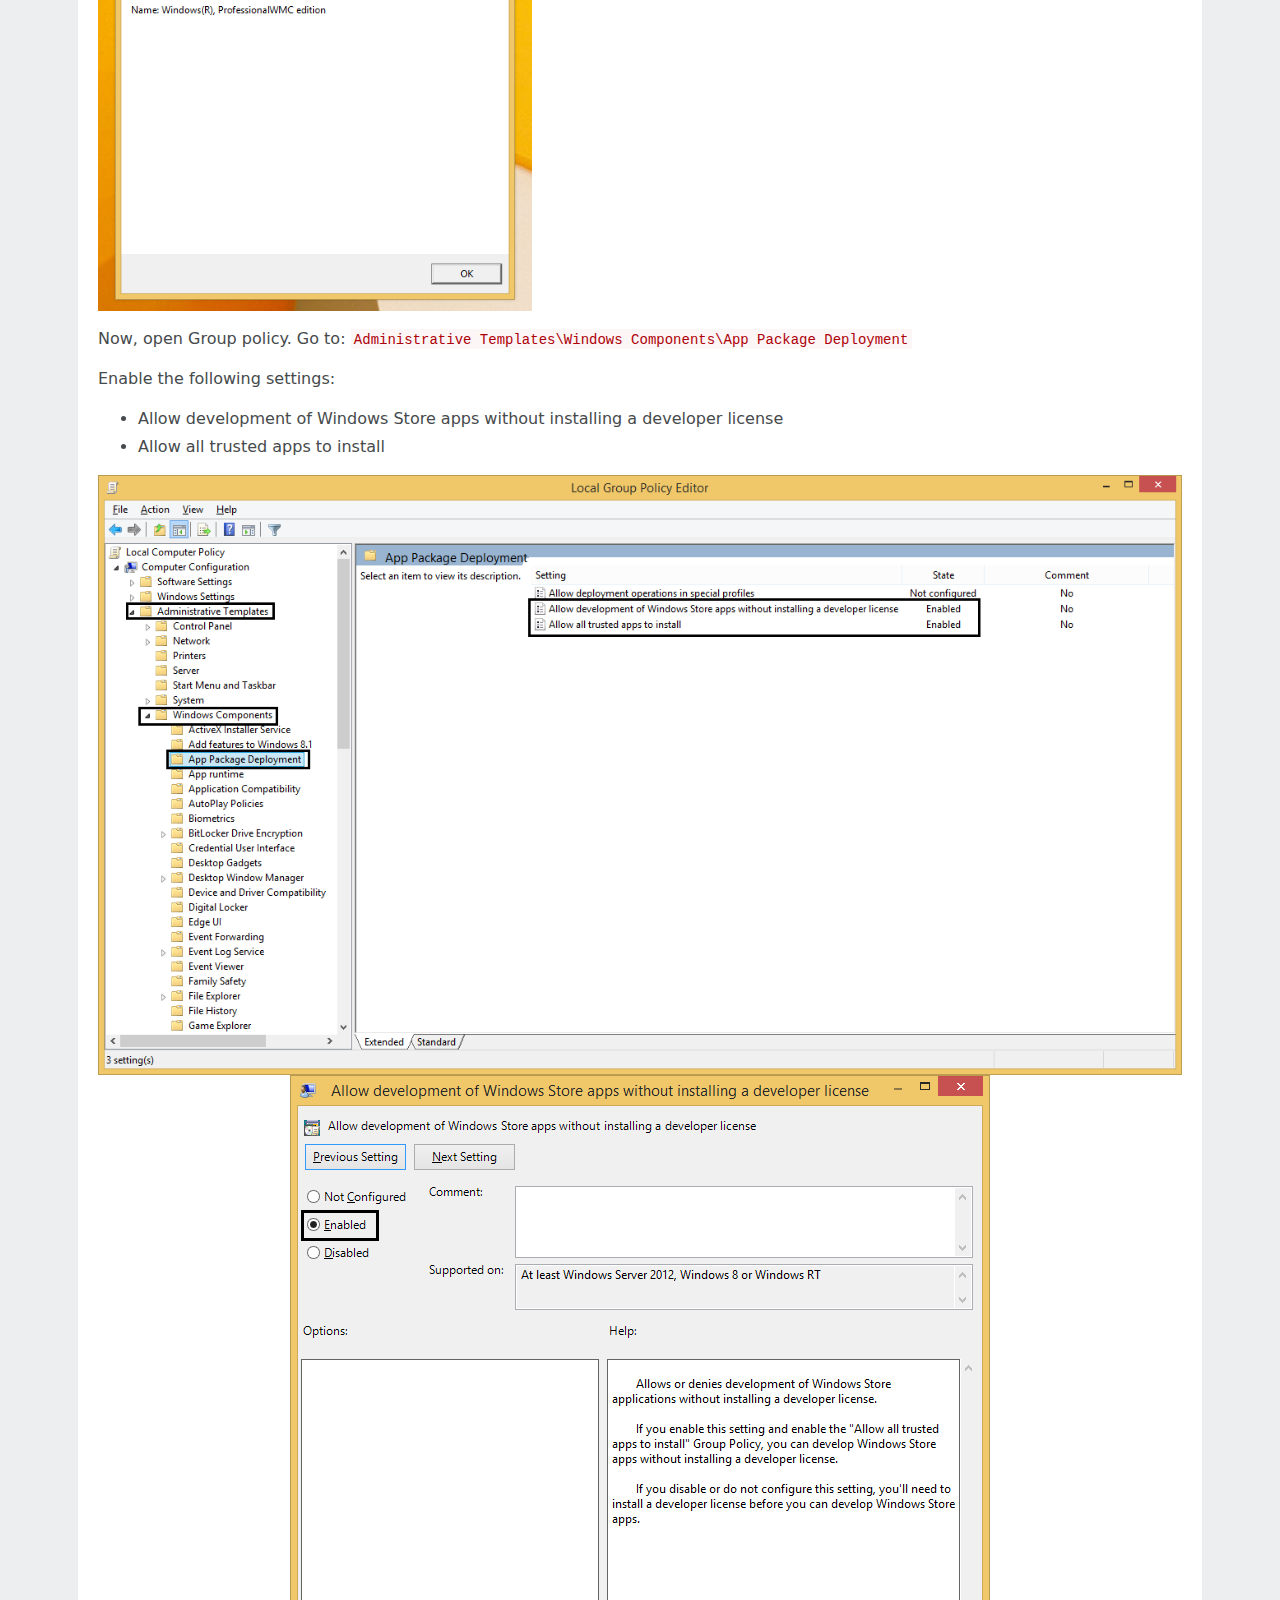
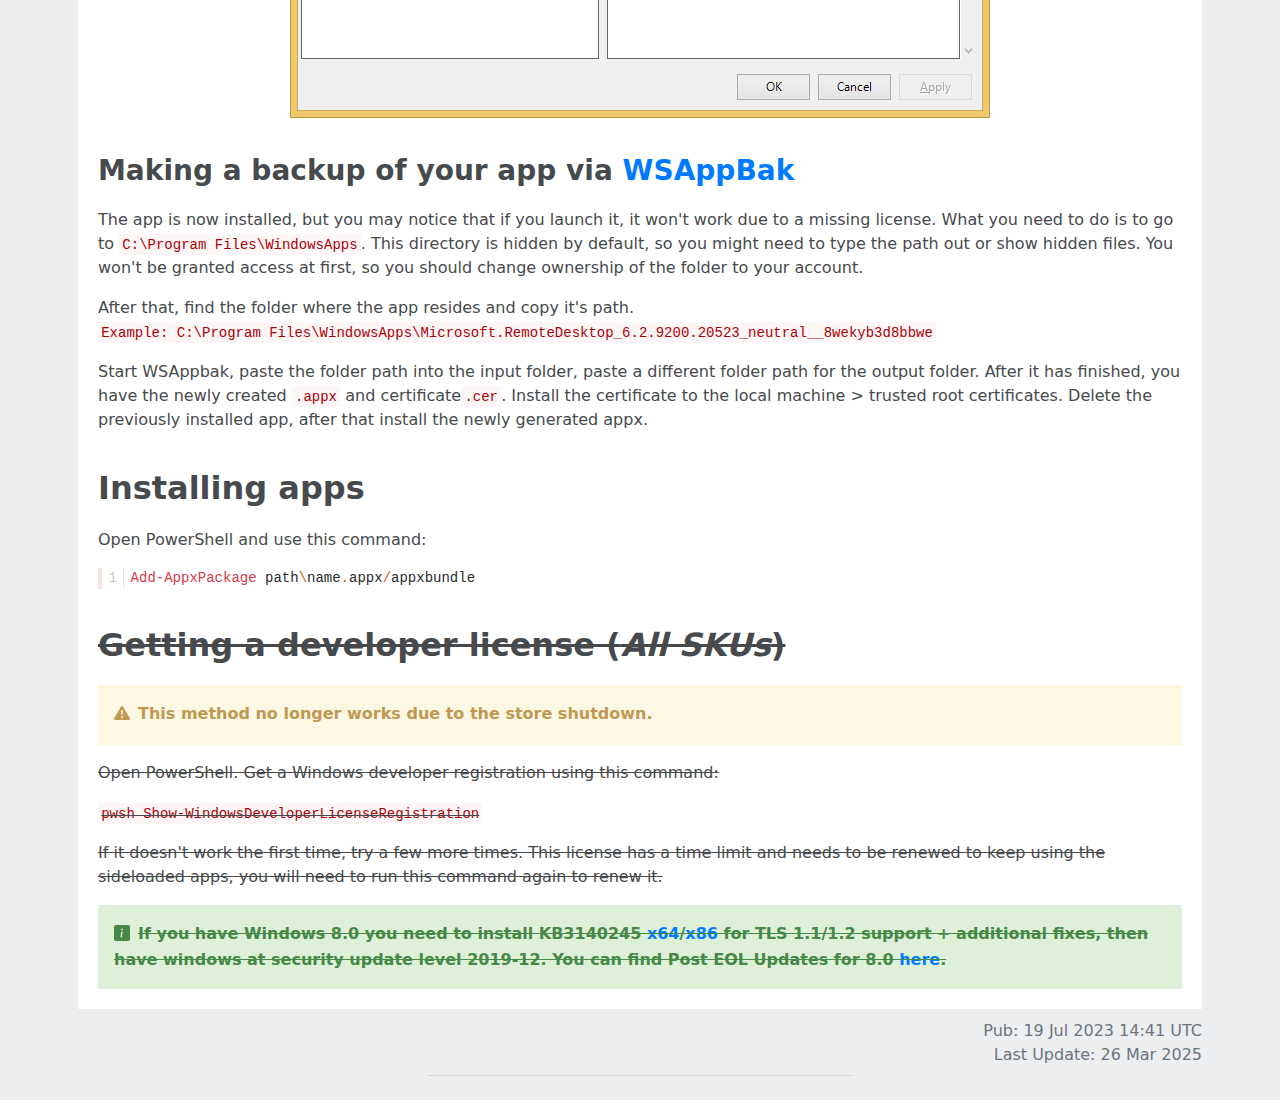
<file: Win8Sideload.html>
<!DOCTYPE html>
<html class="-mode dark-mode edivuaae idc0_343 qgkhnaoazd"><head>
<meta http-equiv="content-type" content="text/html; charset=UTF-8">
    <meta charset="utf-8">
    

<title>Sideloading Windows 8 Applications</title>

<link rel="canonical" href="https:///Win8APPXArchive.github.io/Win8Sideload">

<meta name="robots" content="noindex">

<meta name="description" content="
Made for the Windows 8 Appx Archive Project
Sideloading Windows 8 Applications">


<meta name="twitter:card" content="summary">
<meta name="twitter:description" content="
Made for the Windows 8 Appx Archive Project
Sideloading Windows 8 Applications">
<meta name="twitter:title" content="Sideloading Windows 8 Applications">
<meta name="twitter:site" content="@rentry_co">

<meta property="og:url" content="https:///Win8APPXArchive.github.io/Win8Sideload">
<meta property="og:description" content="
Made for the Windows 8 Appx Archive Project
Sideloading Windows 8 Applications">
<meta property="og:title" content="Sideloading Windows 8 Applications">
<meta property="og:type" content="article">

<meta name="twitter:image" content="https://i.imgur.com/bNnygth.png">
<meta property="og:image" content="https://i.imgur.com/bNnygth.png">

    <meta name="referrer" content="strict-origin-when-cross-origin">
    <meta name="viewport" content="width=device-width, initial-scale=1, maximum-scale=2, user-scalable=1">

    <link rel="stylesheet" href="static/bootstrap.min.css">

    <!--<script>document.documentElement.classList.toggle("dark-mode", (localStorage.getItem("dark-mode") === null && window.matchMedia("(prefers-color-scheme: dark)").matches || localStorage.getItem("dark-mode") == "true"));</script>-->
    <script>const script = document.createElement("script"); const hn = window.location.hostname === 'win8appxarchive.github.io' && 'win8appxarchive.github.io' || 'win8appxarchive.github.io'; script.defer = true; script.setAttribute('data-domain', hn + ',win8appxarchive'); document.head.appendChild(script);</script><script defer="defer" data-domain="win8appxarchive.github.io,win8appxarchive"></script>

</head>

<body class="m-0 p-0 body render-metadata">


    <div class="sub-body">
        <div class="container container-smooth">
            <div class="row no-gutters">
                
<div class="col-12">





    <div class="row no-gutters">
        <div class="col-12 long-words">
            

            <div class="actions">
                <div class="container">
                    <div class="item full-contrast" title="High Contrast Mode">
                        <svg fill="none" height="24" viewBox="0 0 24 24" width="24" xmlns="http://www.w3.org/2000/svg"><path d="M12 18C10.4633 18 9.06151 17.4223 8 16.4722C6.7725 15.3736 6 13.777 6 12C6 10.223 6.7725 8.62643 8 7.52779C9.06151 6.57771 10.4633 6 12 6V18Z" fill="#83898e"></path><path clip-rule="evenodd" d="M2 12C2 6.47715 6.47715 2 12 2C17.5228 2 22 6.47715 22 12C22 17.5228 17.5228 22 12 22C6.47715 22 2 17.5228 2 12ZM12 20C7.58172 20 4 16.4183 4 12C4 7.58172 7.58172 4 12 4C16.4183 4 20 7.58172 20 12C20 16.4183 16.4183 20 12 20Z" fill="#83898e" fill-rule="evenodd"></path></svg>
                    </div>
                    
                </div>
				<div class="position-relative"><span style="right: 0; bottom: -9px; background:transparent!important" class="position-absolute btn squared mr-2 mr-sm-0" id="darkModeBtn" title="Dark/light mode"></span></div>
            </div>
            <div class="entry-text-container">
                <div class="entry-text" style="min-height: 15rem;">
                    <section class="foreground-container"></section>
                    <article>
                        
                        <div><h1 id="sideloading-windows-8-applications" class="md-center h-align"><span class="md-align md-center">Sideloading Windows 8 Applications</span><a class="headerlink" href="#sideloading-windows-8-applications" title="Permanent link" style="display: none;"> </a></h1>
<p><span class="md-align md-center"><img alt="(Last updated: 20/02/2025 V2)" referrerpolicy="same-origin" src="static/bNnygth.jpg" style="" title="(Last updated: 20/02/2025 V2)"></span>
<span class="md-align md-right"><a href="https:///Win8APPXArchive.github.io/">Home</a></span></p>
<div class="admonition note">
<p class="admonition-title">Original guide was made by <a class="external" href="https://www.reddit.com/user/YavBav09/" rel="" target="_blank">YavBav09</a>.</p>
</div>
<div class="admonition info">
<p class="admonition-title">Made for the <a class="external" href="https://archive.org/details/Win8AppxArchive" rel="" target="_blank">Windows 8 Appx Archive Project</a>: <a class="external" href="https://discord.gg/xYNvsYYwQ7" rel="" target="_blank">https://discord.gg/xYNvsYYwQ7</a></p>
</div>
<h2 id="getting-a-developer-license-via-tsforge-all-skus-except-core">Getting a developer license via TSForge (<em>All SKUs (Except core)</em>)<a class="headerlink" href="#getting-a-developer-license-via-tsforge-all-skus-except-core" title="Permanent link"> </a></h2>
<p>TSForge is a tool included in massgrave's Windows activation tool. Which can be found <a class="external" href="https://massgrave.dev/" rel="" target="_blank">here</a> or you can run this powershell code to automatically download it.</p>
<div class="codeblock">
<div class="clipboard">
<div class="clippy" tabindex="0" value="irm https://get.activated.win | iex">
<div class="clippy-icon">⎗</div>
<div class="check-icon d-none cb-tooltip">✓<span class="cb-tooltiptext"></span></div>
</div>
</div>
<table class="highlighttable"><tbody><tr><td class="linenos"><div class="linenodiv"><pre><span class="normal"><a href="#L-1-1">1</a></span></pre></div></td><td class="code"><div class="highlight"><pre><span></span><span id="L-1-1"><a id="L-1-1" name="L-1-1"></a><span class="nb">irm </span><span class="n">https</span><span class="p">://</span><span class="n">get</span><span class="p">.</span><span class="n">activated</span><span class="p">.</span><span class="n">win</span> <span class="p">|</span> <span class="nb">iex</span>
</span></pre></div>
</td></tr></tbody></table>
</div>
<p><span class="md-align md-center"><img alt="Windows Activation Tool" referrerpolicy="same-origin" src="Win8Sideload_files/twgd2j.png" style="" title="Windows Activation Tool"></span>
<span class="md-align md-center"><img alt="." referrerpolicy="same-origin" src="Win8Sideload_files/8miplp.png" style="" title="."></span></p>
<p>After activating APPXLOB you can check the state of the activation by running</p>
<div class="codeblock">
<div class="clipboard">
<div class="clippy" tabindex="0" value="slmgr /dlv">
<div class="clippy-icon">⎗</div>
<div class="check-icon d-none cb-tooltip">✓<span class="cb-tooltiptext"></span></div>
</div>
</div>
<table class="highlighttable"><tbody><tr><td class="linenos"><div class="linenodiv"><pre><span class="normal"><a href="#L-2-1">1</a></span></pre></div></td><td class="code"><div class="highlight"><pre><span></span><span id="L-2-1"><a id="L-2-1" name="L-2-1"></a>slmgr /dlv
</span></pre></div>
</td></tr></tbody></table>
</div>
<p>It should look like something like this:</p>
<p><img alt="slmgr window" referrerpolicy="same-origin" src="Win8Sideload_files/2zeyen.png" style="width: 40%; height: 40%" title="slmgr window"></p>
<p>Now, open Group policy. Go to: <code>Administrative Templates\Windows Components\App Package Deployment</code></p>
<p>Enable the following settings:</p>
<ul>
<li>Allow development of Windows Store apps without installing a developer license</li>
<li>Allow all trusted apps to install</li>
</ul>
<p><span class="md-align md-center"><img alt="Paths" referrerpolicy="same-origin" src="Win8Sideload_files/zBG3ISa.png" style="" title="Paths"></span>
<span class="md-align md-center"><img alt="." referrerpolicy="same-origin" src="Win8Sideload_files/qnG3Glx.png" style="" title="."></span></p>
<h3 id="making-a-backup-of-your-app-via-wsappbak">Making a backup of your app via <a class="external" href="https://github.com/Wapitiii/WSAppBak/releases/download/v1.0/WSAppBak.zip" rel="" target="_blank">WSAppBak</a><a class="headerlink" href="#making-a-backup-of-your-app-via-wsappbak" title="Permanent link"> </a></h3>
<p>The app is now installed, but you may notice that if you launch it, 
it won't work due to a missing license. What you need to do is to go to <code>C:\Program Files\WindowsApps</code>.
 This directory is hidden by default, so you might need to type the path
 out or show hidden files. You won't be granted access at first, so you 
should change ownership of the folder to your account.</p>
<p>After that, find the folder where the app resides and copy it's path. <br>
<code>Example: C:\Program Files\WindowsApps\Microsoft.RemoteDesktop_6.2.9200.20523_neutral__8wekyb3d8bbwe</code></p>
<p>Start WSAppbak, paste the folder path into the input folder, paste a 
different folder path for the output folder. After it has finished, you 
have the newly created <code>.appx</code> and certificate<code>.cer</code>.
 Install the certificate to the local machine &gt; trusted root 
certificates. Delete the previously installed app, after that install 
the newly generated appx.</p>
<h2 id="installing-apps">Installing apps<a class="headerlink" href="#installing-apps" title="Permanent link"> </a></h2>
<p>Open PowerShell and use this command:<br>
</p><div class="codeblock">
<div class="clipboard">
<div class="clippy" tabindex="0" value="Add-AppxPackage path\name.appx/appxbundle">
<div class="clippy-icon">⎗</div>
<div class="check-icon d-none cb-tooltip">✓<span class="cb-tooltiptext"></span></div>
</div>
</div>
<table class="highlighttable"><tbody><tr><td class="linenos"><div class="linenodiv"><pre><span class="normal"><a href="#L-3-1">1</a></span></pre></div></td><td class="code"><div class="highlight"><pre><span></span><span id="L-3-1"><a id="L-3-1" name="L-3-1"></a><span class="nb">Add-AppxPackage</span> <span class="n">path</span><span class="p">\</span><span class="n">name</span><span class="p">.</span><span class="n">appx</span><span class="p">/</span><span class="n">appxbundle</span>
</span></pre></div>
</td></tr></tbody></table>
</div>
<h2 id="getting-a-developer-license-all-skus"><del>Getting a developer license (<em>All SKUs</em>)</del><a class="headerlink" href="#getting-a-developer-license-all-skus" title="Permanent link"> </a></h2>
<div class="admonition warning">
<p class="admonition-title">This method no longer works due to the store shutdown.</p>
</div>
<p><del>Open PowerShell. Get a Windows developer registration using this command: </del></p>
<p><del><code>pwsh
Show-WindowsDeveloperLicenseRegistration</code> </del></p>
<p><del>If it doesn't work the first time, try a few more times. This 
license has a time limit and needs to be renewed to keep using the 
sideloaded apps, you will need to run this command again to renew it.</del></p>
<div class="admonition note">
<p class="admonition-title"><del>If you have Windows 8.0 you need to install <strong>KB3140245</strong> <a class="external" href="https://mega.nz/folder/ExhDEbDA#pUhzXKVp5-hgzvylW_btfQ/folder/t8QXAY4D" rel="" target="_blank">x64</a>/<a class="external" href="https://mega.nz/folder/ExhDEbDA#pUhzXKVp5-hgzvylW_btfQ/folder/p0IFQIiB" rel="" target="_blank">x86</a> for TLS 1.1/1.2 support + additional fixes, then have windows at security update level <strong>2019-12</strong>. You can find Post EOL Updates for 8.0 <a class="external" href="https://mega.nz/folder/ExhDEbDA#pUhzXKVp5-hgzvylW_btfQ" rel="" target="_blank">here</a>. </del></p>
</div></div>
                    </article>
                </div>
            </div>
        </div>
    </div>



<div class="row no-gutters">
    <div class="col-12 px-0">
        <div class="text-muted">
            <div class="float-right text-right pr-2 pr-sm-0">
                Pub: 19 Jul 2023 14:41 <span class="d-none d-sm-inline">UTC</span><br>
                Last Update: 26 Mar 2025 <br>
            </div>
        </div>
    </div>
</div>
</div>

                <div class="text-center w-100 mb-3">
                    <hr class="my-2 basement-hr">
                </div>
                
            </div>
        </div>

        <script src="static/jquery.min.js"></script>
        <script src="static/bootstrap.min.js"></script>
        
    </div>



</body></html>
</file>
